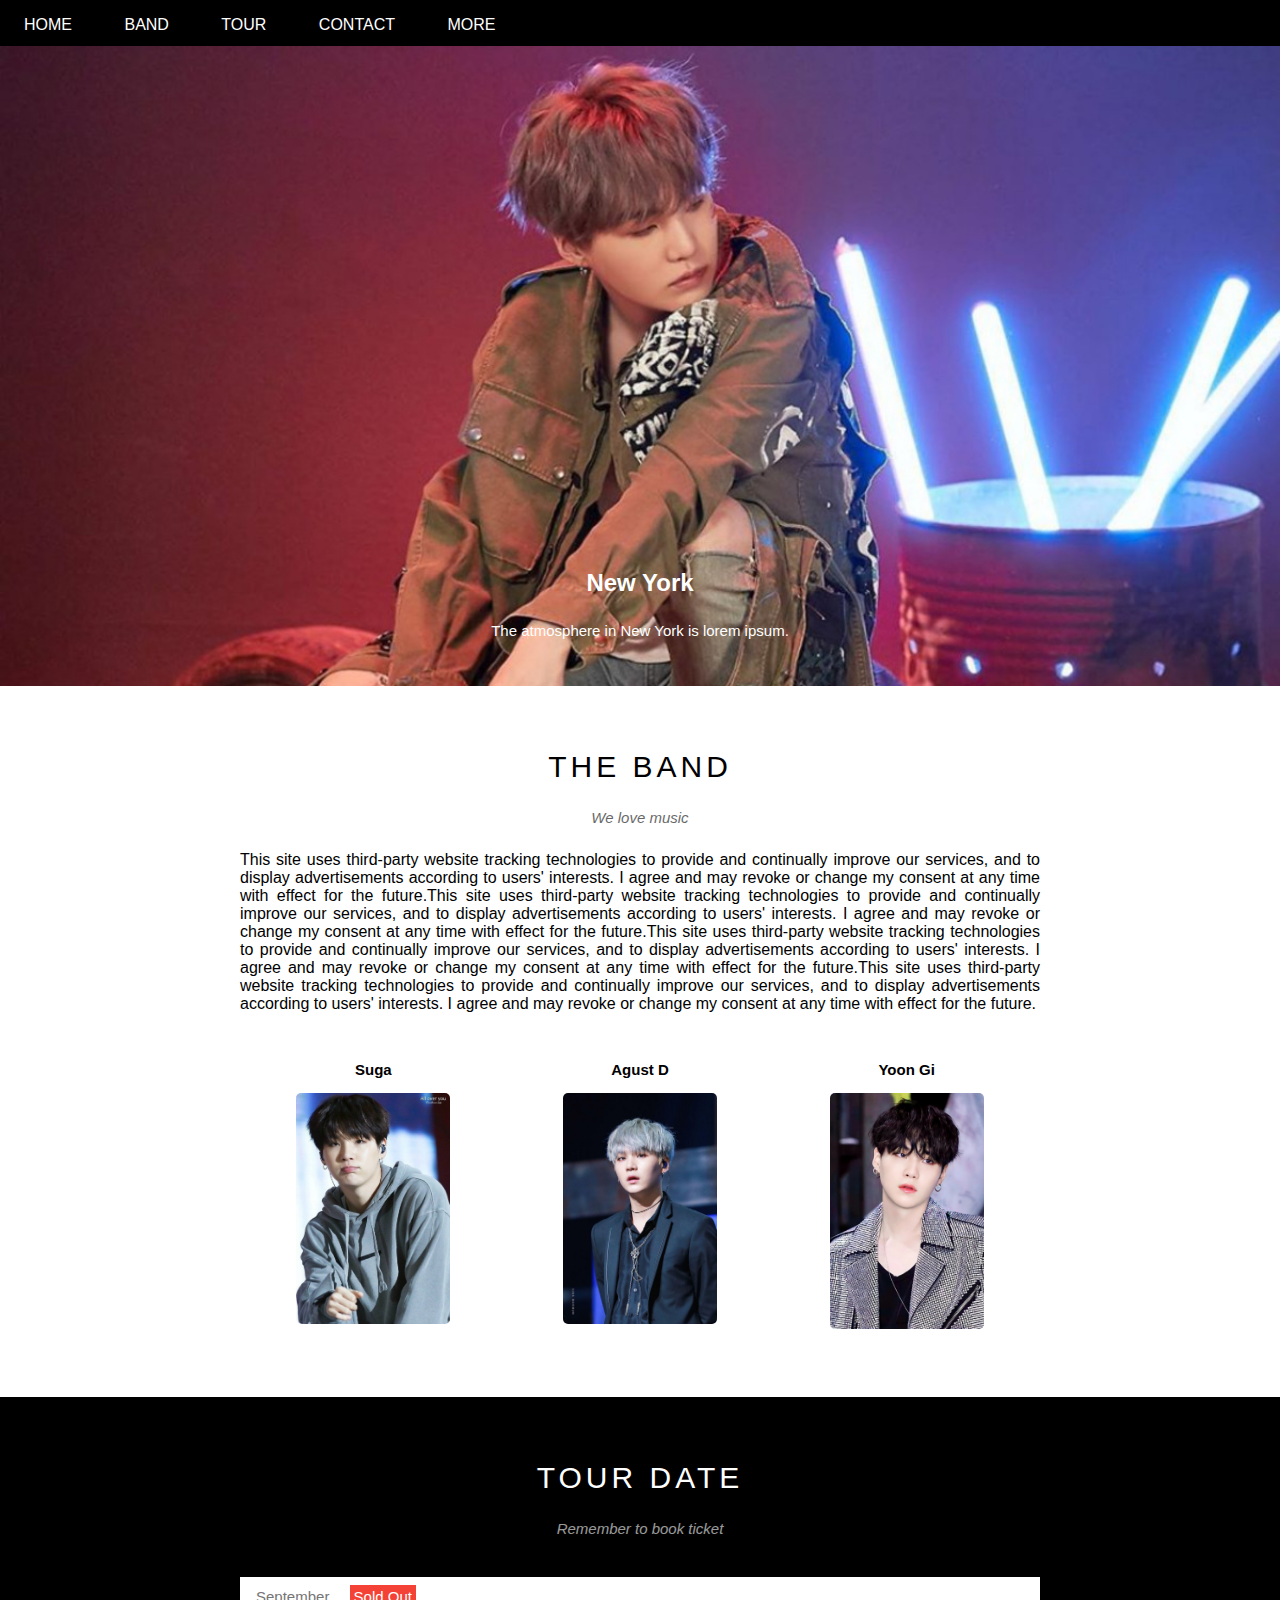
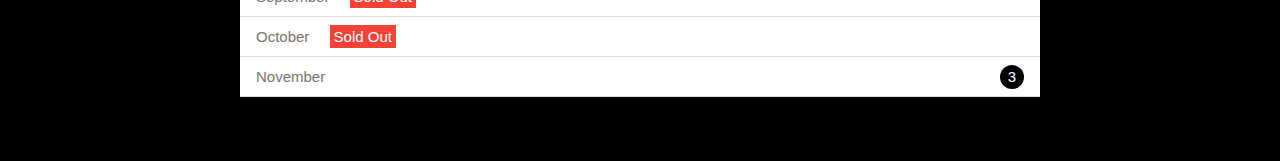
<file: The_band/index.html>
<!DOCTYPE html>
<html lang="en">
<head>
  <meta charset="UTF-8">
  <meta http-equiv="X-UA-Compatible" content="IE=edge">
  <meta name="viewport" content="width=device-width, initial-scale=1.0">
  <link rel="stylesheet" href="./assets/style1.css">
  <link rel="stylesheet" href="https://cdnjs.cloudflare.com/ajax/libs/font-awesome/6.4.0/css/all.min.css" integrity="sha512-iecdLmaskl7CVkqkXNQ/ZH/XLlvWZOJyj7Yy7tcenmpD1ypASozpmT/E0iPtmFIB46ZmdtAc9eNBvH0H/ZpiBw==" crossorigin="anonymous" referrerpolicy="no-referrer" />
  <title>Document</title>
</head>
<body>
  <div id="main">
    <div id="header">
      <ul id="nav">
        <li><a href="">Home</a></li>
        <li><a href="">Band</a></li>
        <li><a href="">Tour</a></li>
        <li><a href="">Contact</a></li>
        <li>
          <a href="">More
            <i class="nav-arrow-down fa-sharp fa-solid fa-caret-down"></i>
          </a>
            <ul class="subnav">
            <li><a href="">Merchandise</a></li>
            <li><a href="">Extras</a></li>
            <li><a href="">Media</a></li>
          </ul>
        </li>
      </ul>
      <div class="search-bnt">
        <i class="fa-solid fa-magnifying-glass"></i>
      </div>
    </div>
    <div id="slider">
      <div class="slider-text">
        <h2 class="text-heading">New York</h2>
        <div class="text-decs">The atmosphere in New York is lorem ipsum.</div>
      </div>
    </div>
    <div id="content">
      <div class="content-section">
        <h2 class="section-heading">THE BAND</h2>
        <p class="section-sub-heading">We love music</p>
        <p class="about-text">This site uses third-party website tracking technologies to provide and continually improve our services, and to display advertisements according to users' interests. I agree and may revoke or change my consent at any time with effect for the future.This site uses third-party website tracking technologies to provide and continually improve our services, and to display advertisements according to users' interests. I agree and may revoke or change my consent at any time with effect for the future.This site uses third-party website tracking technologies to provide and continually improve our services, and to display advertisements according to users' interests. I agree and may revoke or change my consent at any time with effect for the future.This site uses third-party website tracking technologies to provide and continually improve our services, and to display advertisements according to users' interests. I agree and may revoke or change my consent at any time with effect for the future.</p>
        <div class="members-list">
          <div class="member-content">
            <p class="member-name">Suga</p>
            <img src="./assets/img/band-member/member1.jpg" alt="" class="member-img">
          </div>
          <div class="member-content">
            <p class="member-name">Agust D</p>
            <img src="./assets/img/band-member/member2.jpg" alt="" class="member-img">
          </div>
          <div class="member-content">
            <p class="member-name">Yoon Gi</p>
            <img src="./assets/img/band-member/member3.jpg" alt="" class="member-img">
          </div>
          <div class="clear"></div>
        </div>
      </div>
      <!-- Tour section -->
      <div class="tour-block">
        <div class="content-section">
          <h2 class="section-heading text-white">TOUR DATE</h2>
          <p class="section-sub-heading text-white">Remember to book ticket</p>
          <ul class="tickets-list">
            <li>September <span class="sold-out">Sold Out</span></li>
            <li>October <span class="sold-out">Sold Out</span></li>
            <li>November <span class="quatity">3</span></li>
          </ul>
        </div>
      </div>
    </div>
    <div id="footer"></div>
  </div>  
</body>
</html>
</file>
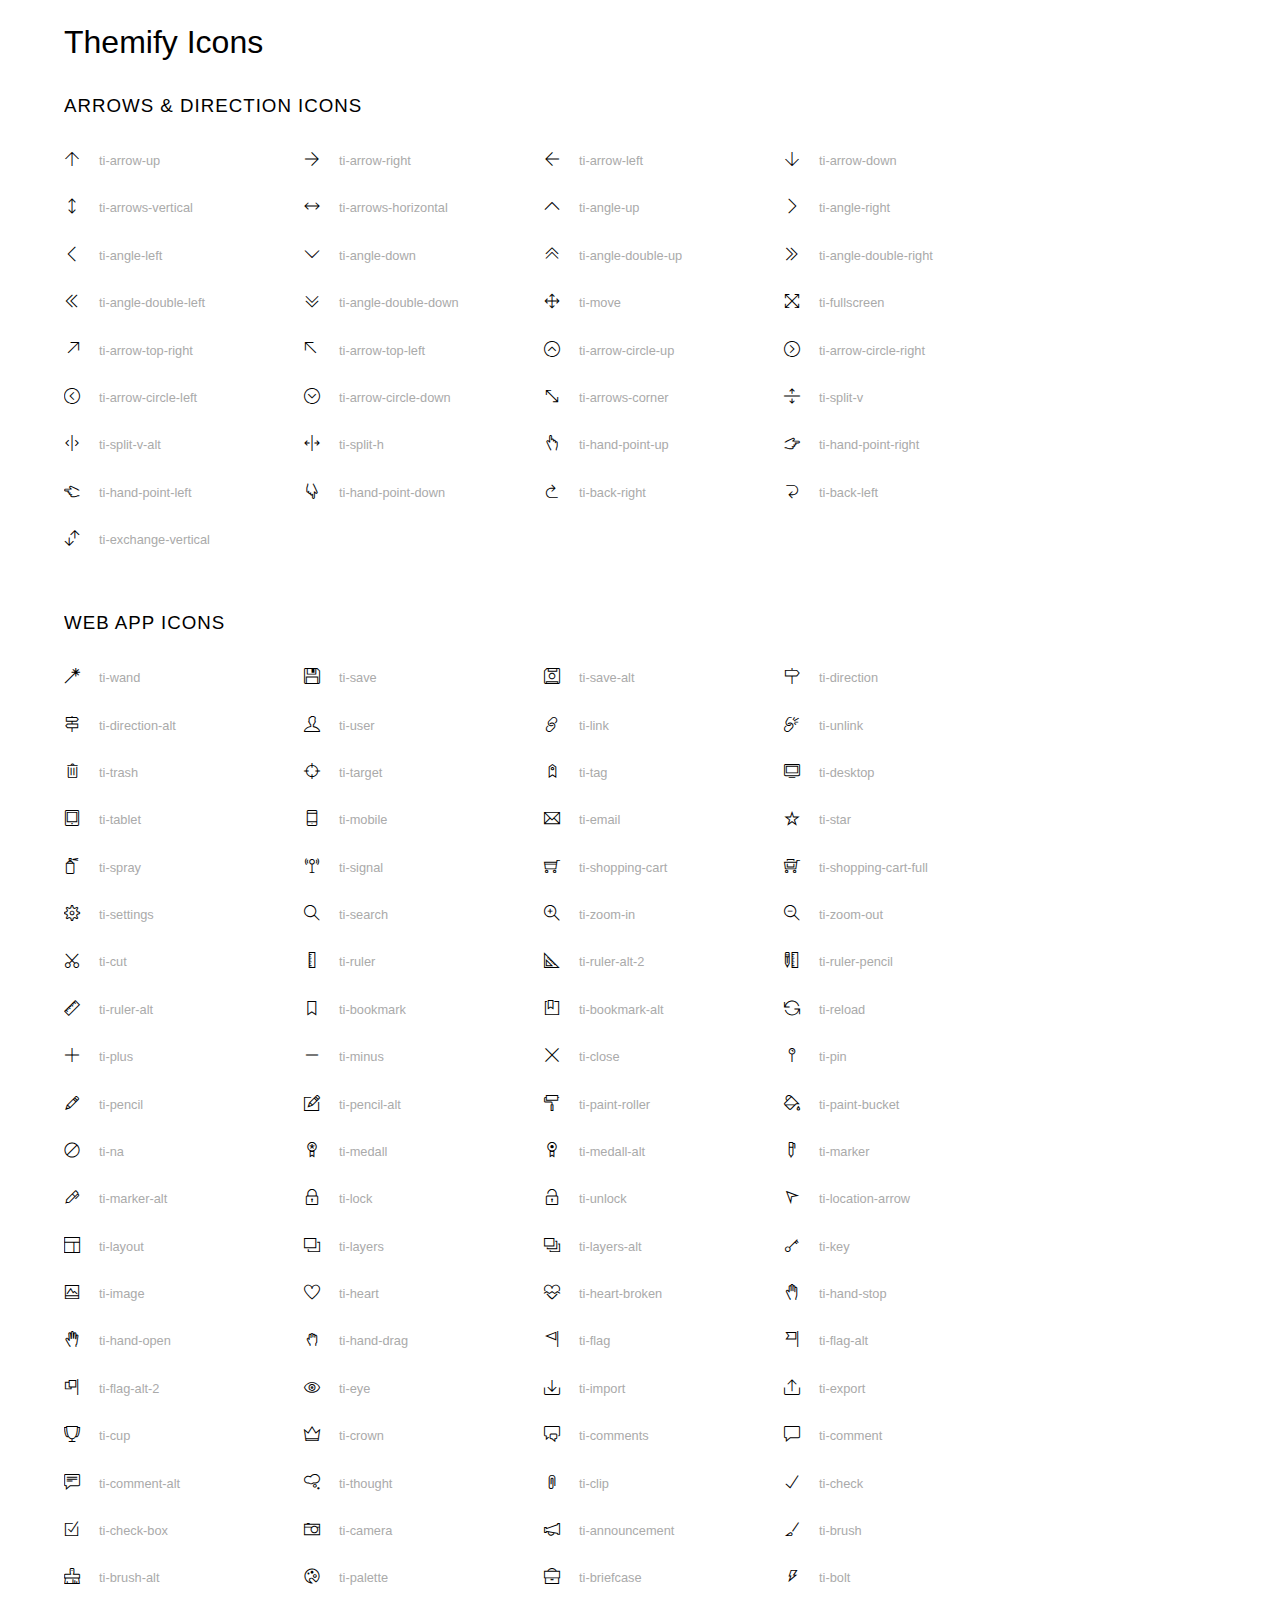
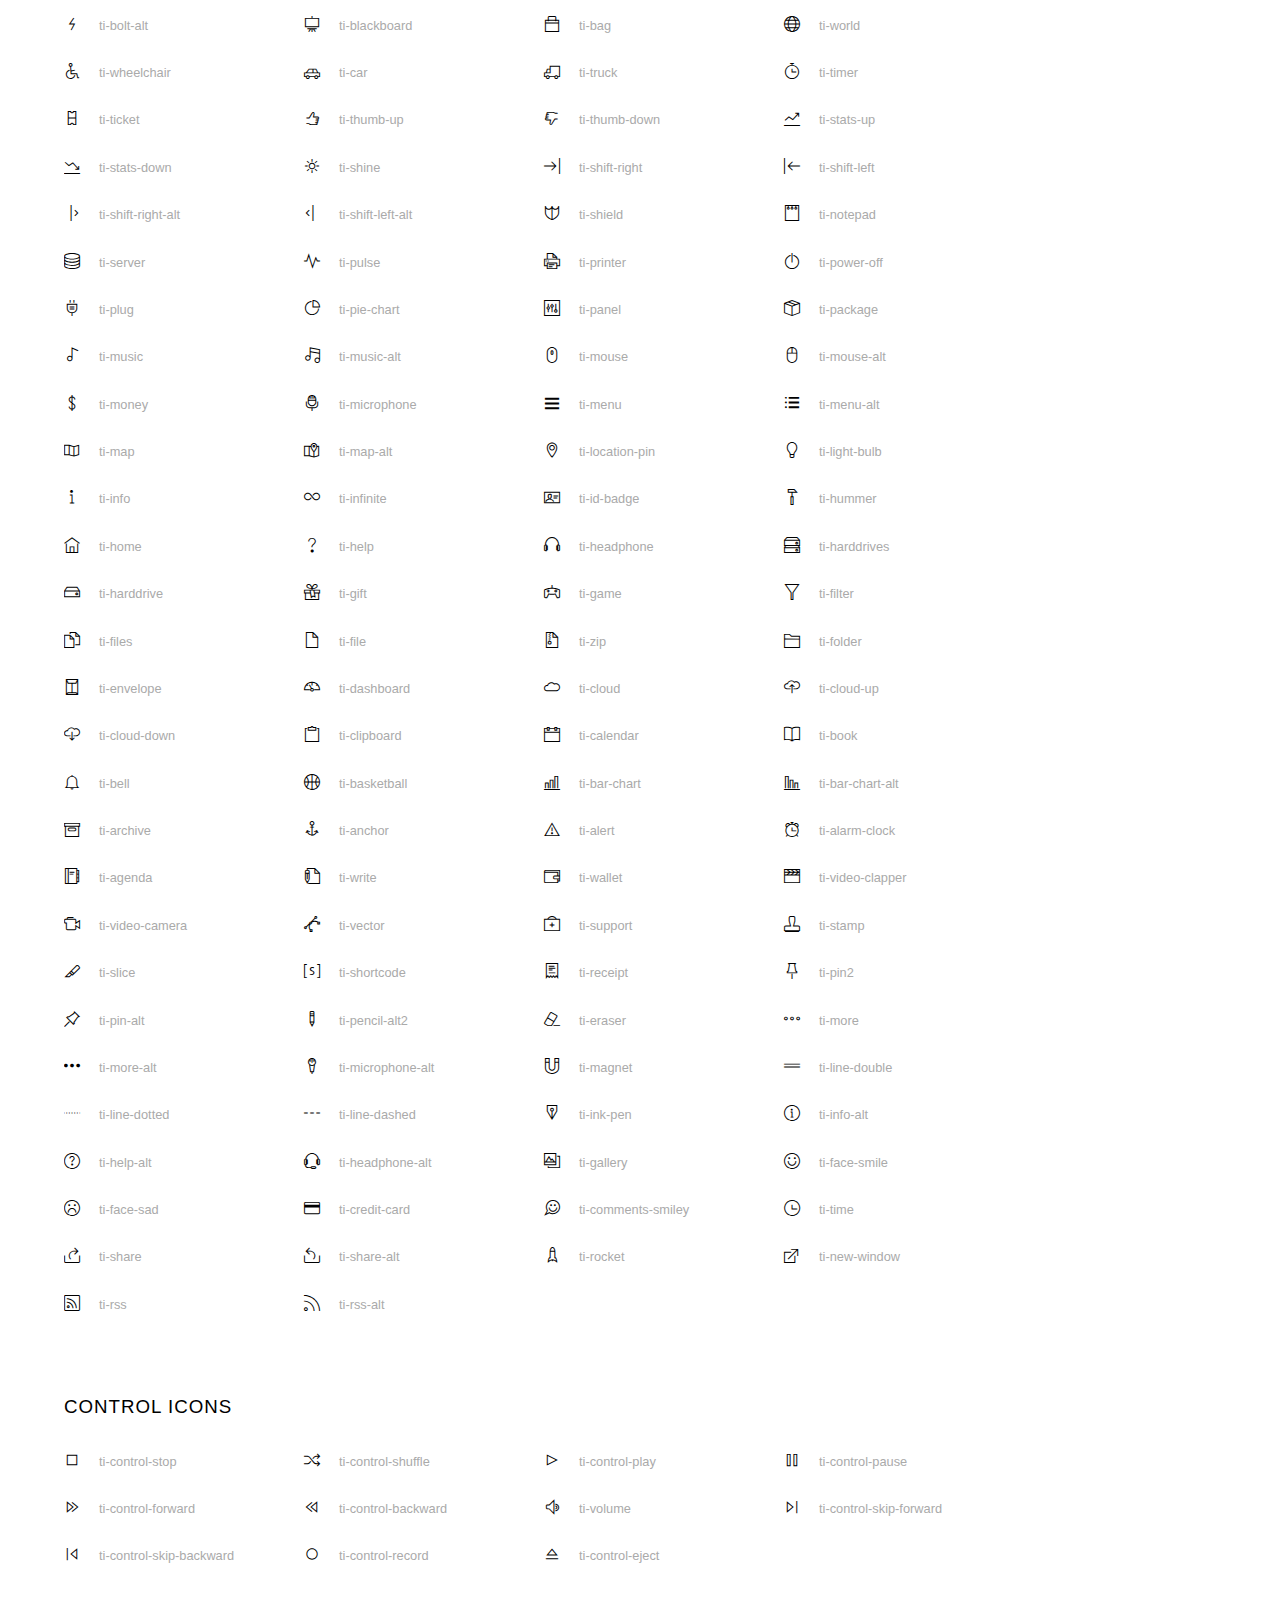
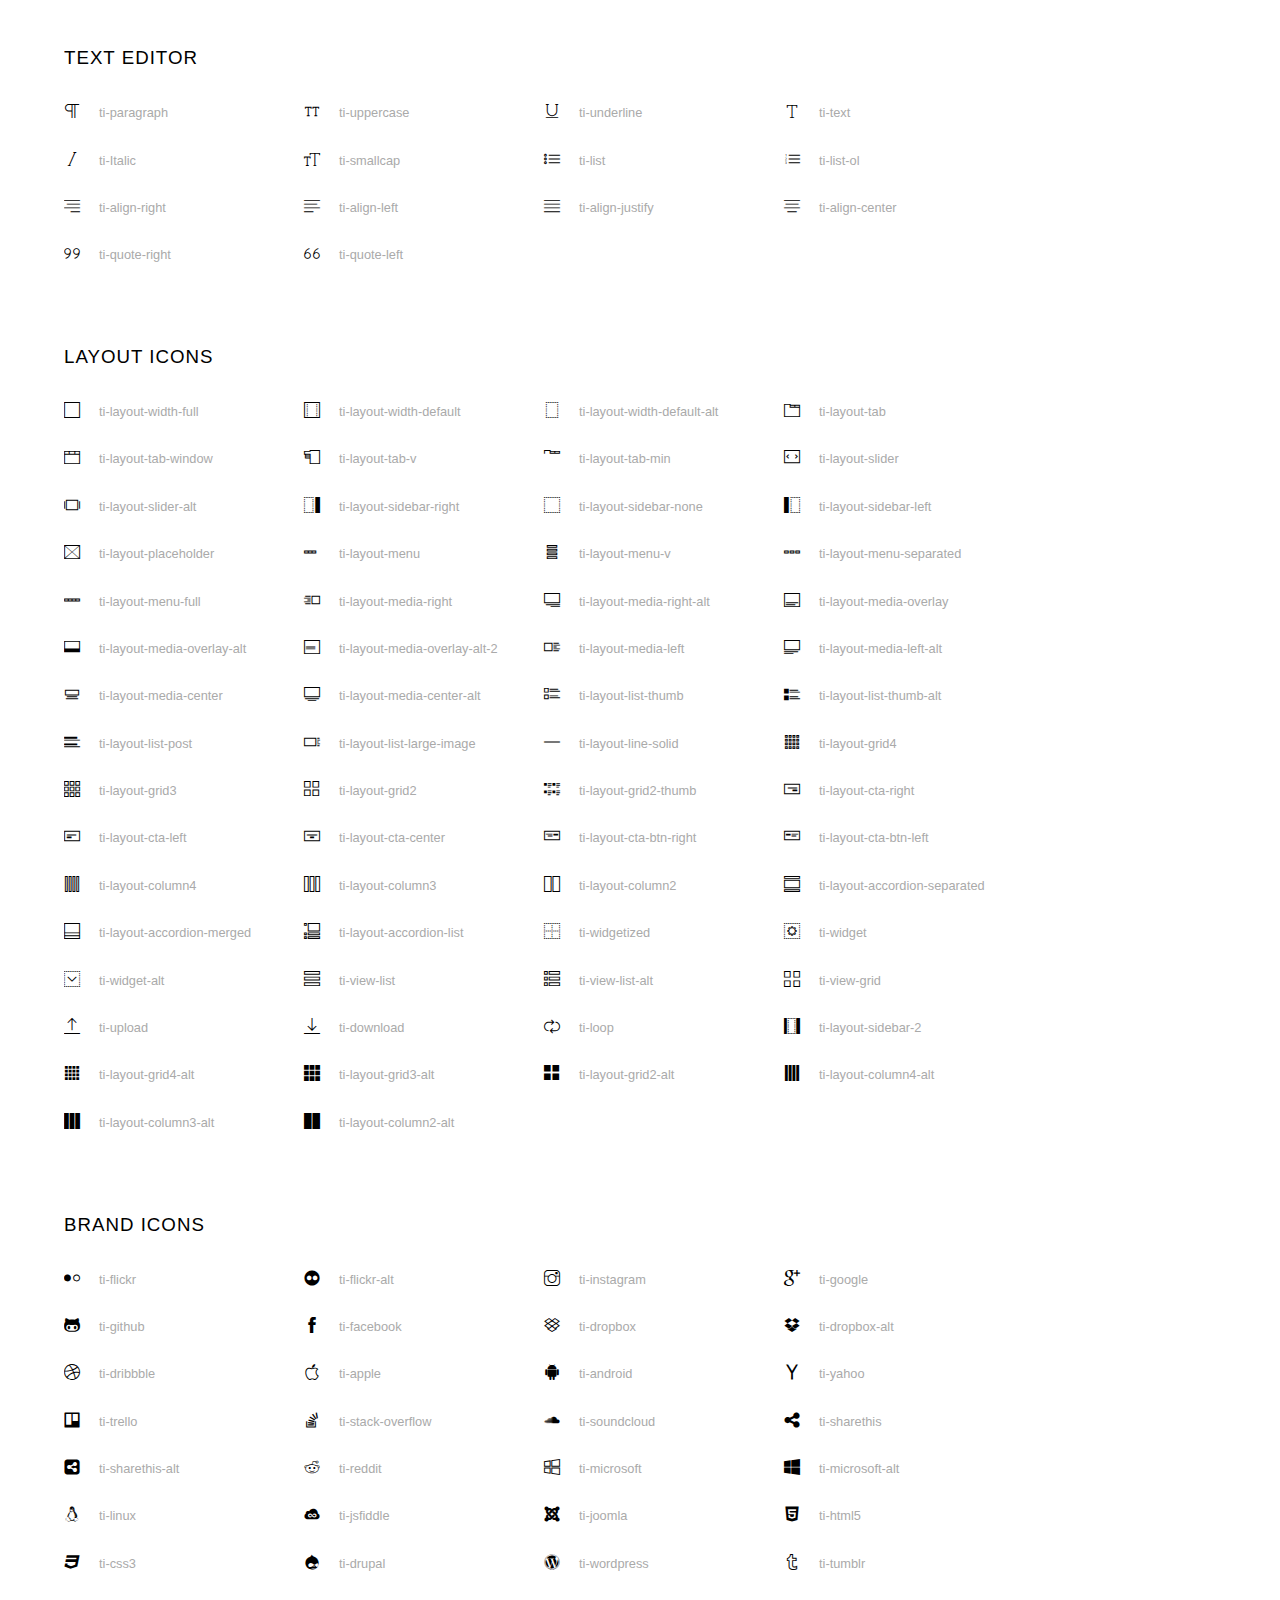
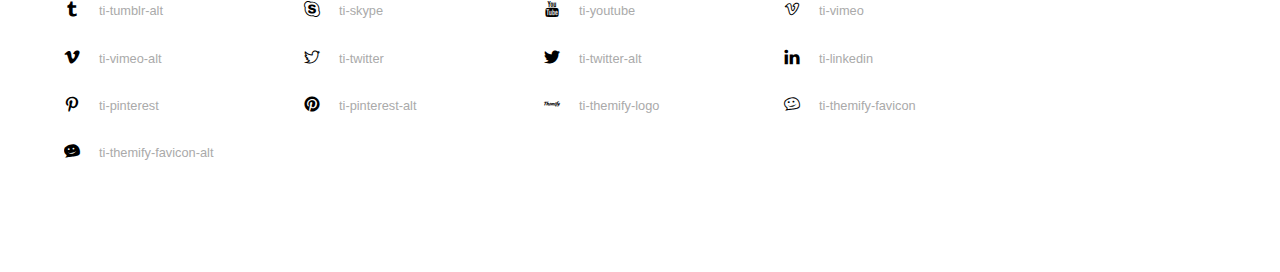
<file: The_band/assets/font/themify-icons/index.html>
<!doctype html>
<html>
<head>
	<meta charset="utf-8">
	<title>Themify Icon Font</title>
	<meta name="viewport" content="width=device-width">
	<link rel="stylesheet" href="demo-files/demo.css">
	<link rel="stylesheet" href="themify-icons.css">
	<!--[if lt IE 8]><!-->
	<link rel="stylesheet" href="ie7/ie7.css">
	<!--<![endif]-->
</head>
<body>
	<h1>Themify Icons</h1>

	<div class="icon-section">

		<div class="icon-section">
			<h3>Arrows &amp; Direction Icons </h3>

			<div class="icon-container">
				<span class="ti-arrow-up"></span><span class="icon-name"> ti-arrow-up</span>
			</div>
			<div class="icon-container">
				<span class="ti-arrow-right"></span><span class="icon-name"> ti-arrow-right</span>
			</div>
			<div class="icon-container">
				<span class="ti-arrow-left"></span><span class="icon-name"> ti-arrow-left</span>
			</div>
			<div class="icon-container">
				<span class="ti-arrow-down"></span><span class="icon-name"> ti-arrow-down</span>
			</div>
			<div class="icon-container">
				<span class="ti-arrows-vertical"></span><span class="icon-name"> ti-arrows-vertical</span>
			</div>
			<div class="icon-container">
				<span class="ti-arrows-horizontal"></span><span class="icon-name"> ti-arrows-horizontal</span>
			</div>
			<div class="icon-container">
				<span class="ti-angle-up"></span><span class="icon-name"> ti-angle-up</span>
			</div>
			<div class="icon-container">
				<span class="ti-angle-right"></span><span class="icon-name"> ti-angle-right</span>
			</div>
			<div class="icon-container">
				<span class="ti-angle-left"></span><span class="icon-name"> ti-angle-left</span>
			</div>
			<div class="icon-container">
				<span class="ti-angle-down"></span><span class="icon-name"> ti-angle-down</span>
			</div>	
			<div class="icon-container">
				<span class="ti-angle-double-up"></span><span class="icon-name"> ti-angle-double-up</span>
			</div>
			<div class="icon-container">
				<span class="ti-angle-double-right"></span><span class="icon-name"> ti-angle-double-right</span>
			</div>
			<div class="icon-container">
				<span class="ti-angle-double-left"></span><span class="icon-name"> ti-angle-double-left</span>
			</div>
			<div class="icon-container">
				<span class="ti-angle-double-down"></span><span class="icon-name"> ti-angle-double-down</span>
			</div>					
			<div class="icon-container">
				<span class="ti-move"></span><span class="icon-name"> ti-move</span>
			</div>
			<div class="icon-container">
				<span class="ti-fullscreen"></span><span class="icon-name"> ti-fullscreen</span>
			</div>
			<div class="icon-container">
				<span class="ti-arrow-top-right"></span><span class="icon-name"> ti-arrow-top-right</span>
			</div>
			<div class="icon-container">
				<span class="ti-arrow-top-left"></span><span class="icon-name"> ti-arrow-top-left</span>
			</div>
			<div class="icon-container">
				<span class="ti-arrow-circle-up"></span><span class="icon-name"> ti-arrow-circle-up</span>
			</div>
			<div class="icon-container">
				<span class="ti-arrow-circle-right"></span><span class="icon-name"> ti-arrow-circle-right</span>
			</div>
			<div class="icon-container">
				<span class="ti-arrow-circle-left"></span><span class="icon-name"> ti-arrow-circle-left</span>
			</div>
			<div class="icon-container">
				<span class="ti-arrow-circle-down"></span><span class="icon-name"> ti-arrow-circle-down</span>
			</div>
			<div class="icon-container">
				<span class="ti-arrows-corner"></span><span class="icon-name"> ti-arrows-corner</span>
			</div>
			<div class="icon-container">
				<span class="ti-split-v"></span><span class="icon-name"> ti-split-v</span>
			</div>

			<div class="icon-container">
				<span class="ti-split-v-alt"></span><span class="icon-name"> ti-split-v-alt</span>
			</div>
			<div class="icon-container">
				<span class="ti-split-h"></span><span class="icon-name"> ti-split-h</span>
			</div>
			<div class="icon-container">
				<span class="ti-hand-point-up"></span><span class="icon-name"> ti-hand-point-up</span>
			</div>
			<div class="icon-container">
				<span class="ti-hand-point-right"></span><span class="icon-name"> ti-hand-point-right</span>
			</div>
			<div class="icon-container">
				<span class="ti-hand-point-left"></span><span class="icon-name"> ti-hand-point-left</span>
			</div>
			<div class="icon-container">
				<span class="ti-hand-point-down"></span><span class="icon-name"> ti-hand-point-down</span>
			</div>
			<div class="icon-container">
				<span class="ti-back-right"></span><span class="icon-name"> ti-back-right</span>
			</div>
			<div class="icon-container">
				<span class="ti-back-left"></span><span class="icon-name"> ti-back-left</span>
			</div>
			<div class="icon-container">
				<span class="ti-exchange-vertical"></span><span class="icon-name"> ti-exchange-vertical</span>
			</div>

		</div> <!-- Arrows Icons -->



		<h3>Web App Icons</h3>
		
		<div class="icon-section">

			<div class="icon-container">
				<span class="ti-wand"></span><span class="icon-name"> ti-wand</span>
			</div>
			<div class="icon-container">
				<span class="ti-save"></span><span class="icon-name"> ti-save</span>
			</div>
			<div class="icon-container">
				<span class="ti-save-alt"></span><span class="icon-name"> ti-save-alt</span>
			</div>

			<div class="icon-container">
				<span class="ti-direction"></span><span class="icon-name"> ti-direction</span>
			</div>
			<div class="icon-container">
				<span class="ti-direction-alt"></span><span class="icon-name"> ti-direction-alt</span>
			</div>
			<div class="icon-container">
				<span class="ti-user"></span><span class="icon-name"> ti-user</span>
			</div>
			<div class="icon-container">
				<span class="ti-link"></span><span class="icon-name"> ti-link</span>
			</div>
			<div class="icon-container">
				<span class="ti-unlink"></span><span class="icon-name"> ti-unlink</span>
			</div>
			<div class="icon-container">
				<span class="ti-trash"></span><span class="icon-name"> ti-trash</span>
			</div>
			<div class="icon-container">
				<span class="ti-target"></span><span class="icon-name"> ti-target</span>
			</div>
			<div class="icon-container">
				<span class="ti-tag"></span><span class="icon-name"> ti-tag</span>
			</div>
			<div class="icon-container">
				<span class="ti-desktop"></span><span class="icon-name"> ti-desktop</span>
			</div>
			<div class="icon-container">
				<span class="ti-tablet"></span><span class="icon-name"> ti-tablet</span>
			</div>
			<div class="icon-container">
				<span class="ti-mobile"></span><span class="icon-name"> ti-mobile</span>
			</div>
			<div class="icon-container">
				<span class="ti-email"></span><span class="icon-name"> ti-email</span>
			</div>	
			<div class="icon-container">
				<span class="ti-star"></span><span class="icon-name"> ti-star</span>
			</div>
			<div class="icon-container">
				<span class="ti-spray"></span><span class="icon-name"> ti-spray</span>
			</div>
			<div class="icon-container">
				<span class="ti-signal"></span><span class="icon-name"> ti-signal</span>
			</div>
			<div class="icon-container">
				<span class="ti-shopping-cart"></span><span class="icon-name"> ti-shopping-cart</span>
			</div>
			<div class="icon-container">
				<span class="ti-shopping-cart-full"></span><span class="icon-name"> ti-shopping-cart-full</span>
			</div>
			<div class="icon-container">
				<span class="ti-settings"></span><span class="icon-name"> ti-settings</span>
			</div>
			<div class="icon-container">
				<span class="ti-search"></span><span class="icon-name"> ti-search</span>
			</div>
			<div class="icon-container">
				<span class="ti-zoom-in"></span><span class="icon-name"> ti-zoom-in</span>
			</div>
			<div class="icon-container">
				<span class="ti-zoom-out"></span><span class="icon-name"> ti-zoom-out</span>
			</div>
			<div class="icon-container">
				<span class="ti-cut"></span><span class="icon-name"> ti-cut</span>
			</div>
			<div class="icon-container">
				<span class="ti-ruler"></span><span class="icon-name"> ti-ruler</span>
			</div>
			<div class="icon-container">
				<span class="ti-ruler-alt-2"></span><span class="icon-name"> ti-ruler-alt-2</span>
			</div>			
			<div class="icon-container">
				<span class="ti-ruler-pencil"></span><span class="icon-name"> ti-ruler-pencil</span>
			</div>
			<div class="icon-container">
				<span class="ti-ruler-alt"></span><span class="icon-name"> ti-ruler-alt</span>
			</div>
			<div class="icon-container">
				<span class="ti-bookmark"></span><span class="icon-name"> ti-bookmark</span>
			</div>
			<div class="icon-container">
				<span class="ti-bookmark-alt"></span><span class="icon-name"> ti-bookmark-alt</span>
			</div>
			<div class="icon-container">
				<span class="ti-reload"></span><span class="icon-name"> ti-reload</span>
			</div>
			<div class="icon-container">
				<span class="ti-plus"></span><span class="icon-name"> ti-plus</span>
			</div>
			<div class="icon-container">
				<span class="ti-minus"></span><span class="icon-name"> ti-minus</span>
			</div>
			<div class="icon-container">
				<span class="ti-close"></span><span class="icon-name"> ti-close</span>
			</div>			
			<div class="icon-container">
				<span class="ti-pin"></span><span class="icon-name"> ti-pin</span>
			</div>
			<div class="icon-container">
				<span class="ti-pencil"></span><span class="icon-name"> ti-pencil</span>
			</div>
					
		  	<div class="icon-container">
				<span class="ti-pencil-alt"></span><span class="icon-name"> ti-pencil-alt</span>
			</div>
			<div class="icon-container">
				<span class="ti-paint-roller"></span><span class="icon-name"> ti-paint-roller</span>
			</div>
			<div class="icon-container">
				<span class="ti-paint-bucket"></span><span class="icon-name"> ti-paint-bucket</span>
			</div>
			<div class="icon-container">
				<span class="ti-na"></span><span class="icon-name"> ti-na</span>
			</div>
			<div class="icon-container">
				<span class="ti-medall"></span><span class="icon-name"> ti-medall</span>
			</div>
			<div class="icon-container">
				<span class="ti-medall-alt"></span><span class="icon-name"> ti-medall-alt</span>
			</div>
			<div class="icon-container">
				<span class="ti-marker"></span><span class="icon-name"> ti-marker</span>
			</div>
			<div class="icon-container">
				<span class="ti-marker-alt"></span><span class="icon-name"> ti-marker-alt</span>
			</div>

			<div class="icon-container">
				<span class="ti-lock"></span><span class="icon-name"> ti-lock</span>
			</div>
			<div class="icon-container">
				<span class="ti-unlock"></span><span class="icon-name"> ti-unlock</span>
			</div>
			<div class="icon-container">
				<span class="ti-location-arrow"></span><span class="icon-name"> ti-location-arrow</span>
			</div>
			<div class="icon-container">
				<span class="ti-layout"></span><span class="icon-name"> ti-layout</span>
			</div>
			<div class="icon-container">
				<span class="ti-layers"></span><span class="icon-name"> ti-layers</span>
			</div>
			<div class="icon-container">
				<span class="ti-layers-alt"></span><span class="icon-name"> ti-layers-alt</span>
			</div>
			<div class="icon-container">
				<span class="ti-key"></span><span class="icon-name"> ti-key</span>
			</div>
			<div class="icon-container">
				<span class="ti-image"></span><span class="icon-name"> ti-image</span>
			</div>
			<div class="icon-container">
				<span class="ti-heart"></span><span class="icon-name"> ti-heart</span>
			</div>
			<div class="icon-container">
				<span class="ti-heart-broken"></span><span class="icon-name"> ti-heart-broken</span>
			</div>
			<div class="icon-container">
				<span class="ti-hand-stop"></span><span class="icon-name"> ti-hand-stop</span>
			</div>
			<div class="icon-container">
				<span class="ti-hand-open"></span><span class="icon-name"> ti-hand-open</span>
			</div>
			<div class="icon-container">
				<span class="ti-hand-drag"></span><span class="icon-name"> ti-hand-drag</span>
			</div>
			<div class="icon-container">
				<span class="ti-flag"></span><span class="icon-name"> ti-flag</span>
			</div>
			<div class="icon-container">
				<span class="ti-flag-alt"></span><span class="icon-name"> ti-flag-alt</span>
			</div>
			<div class="icon-container">
				<span class="ti-flag-alt-2"></span><span class="icon-name"> ti-flag-alt-2</span>
			</div>
			<div class="icon-container">
				<span class="ti-eye"></span><span class="icon-name"> ti-eye</span>
			</div>
			<div class="icon-container">
				<span class="ti-import"></span><span class="icon-name"> ti-import</span>
			</div>			
			<div class="icon-container">
				<span class="ti-export"></span><span class="icon-name"> ti-export</span>
			</div>
			<div class="icon-container">
				<span class="ti-cup"></span><span class="icon-name"> ti-cup</span>
			</div>
			<div class="icon-container">
				<span class="ti-crown"></span><span class="icon-name"> ti-crown</span>
			</div>
			<div class="icon-container">
				<span class="ti-comments"></span><span class="icon-name"> ti-comments</span>
			</div>
			<div class="icon-container">
				<span class="ti-comment"></span><span class="icon-name"> ti-comment</span>
			</div>
			<div class="icon-container">
				<span class="ti-comment-alt"></span><span class="icon-name"> ti-comment-alt</span>
			</div>
			<div class="icon-container">
				<span class="ti-thought"></span><span class="icon-name"> ti-thought</span>
			</div>			
			<div class="icon-container">
				<span class="ti-clip"></span><span class="icon-name"> ti-clip</span>
			</div>

			<div class="icon-container">
				<span class="ti-check"></span><span class="icon-name"> ti-check</span>
			</div>
			<div class="icon-container">
				<span class="ti-check-box"></span><span class="icon-name"> ti-check-box</span>
			</div>
			<div class="icon-container">
				<span class="ti-camera"></span><span class="icon-name"> ti-camera</span>
			</div>
			<div class="icon-container">
				<span class="ti-announcement"></span><span class="icon-name"> ti-announcement</span>
			</div>
			<div class="icon-container">
				<span class="ti-brush"></span><span class="icon-name"> ti-brush</span>
			</div>
			<div class="icon-container">
				<span class="ti-brush-alt"></span><span class="icon-name"> ti-brush-alt</span>
			</div>
			<div class="icon-container">
				<span class="ti-palette"></span><span class="icon-name"> ti-palette</span>
			</div>			
			<div class="icon-container">
				<span class="ti-briefcase"></span><span class="icon-name"> ti-briefcase</span>
			</div>
			<div class="icon-container">
				<span class="ti-bolt"></span><span class="icon-name"> ti-bolt</span>
			</div>
			<div class="icon-container">
				<span class="ti-bolt-alt"></span><span class="icon-name"> ti-bolt-alt</span>
			</div>
			<div class="icon-container">
				<span class="ti-blackboard"></span><span class="icon-name"> ti-blackboard</span>
			</div>
			<div class="icon-container">
				<span class="ti-bag"></span><span class="icon-name"> ti-bag</span>
			</div>
			<div class="icon-container">
				<span class="ti-world"></span><span class="icon-name"> ti-world</span>
			</div>
			<div class="icon-container">
				<span class="ti-wheelchair"></span><span class="icon-name"> ti-wheelchair</span>
			</div>
			<div class="icon-container">
				<span class="ti-car"></span><span class="icon-name"> ti-car</span>
			</div>
			<div class="icon-container">
				<span class="ti-truck"></span><span class="icon-name"> ti-truck</span>
			</div>
			<div class="icon-container">
				<span class="ti-timer"></span><span class="icon-name"> ti-timer</span>
			</div>
			<div class="icon-container">
				<span class="ti-ticket"></span><span class="icon-name"> ti-ticket</span>
			</div>
			<div class="icon-container">
				<span class="ti-thumb-up"></span><span class="icon-name"> ti-thumb-up</span>
			</div>
			<div class="icon-container">
				<span class="ti-thumb-down"></span><span class="icon-name"> ti-thumb-down</span>
			</div>

			<div class="icon-container">
				<span class="ti-stats-up"></span><span class="icon-name"> ti-stats-up</span>
			</div>
			<div class="icon-container">
				<span class="ti-stats-down"></span><span class="icon-name"> ti-stats-down</span>
			</div>
			<div class="icon-container">
				<span class="ti-shine"></span><span class="icon-name"> ti-shine</span>
			</div>
			<div class="icon-container">
				<span class="ti-shift-right"></span><span class="icon-name"> ti-shift-right</span>
			</div>
			<div class="icon-container">
				<span class="ti-shift-left"></span><span class="icon-name"> ti-shift-left</span>
			</div>

			<div class="icon-container">
				<span class="ti-shift-right-alt"></span><span class="icon-name"> ti-shift-right-alt</span>
			</div>
			<div class="icon-container">
				<span class="ti-shift-left-alt"></span><span class="icon-name"> ti-shift-left-alt</span>
			</div>
			<div class="icon-container">
				<span class="ti-shield"></span><span class="icon-name"> ti-shield</span>
			</div>
			<div class="icon-container">
				<span class="ti-notepad"></span><span class="icon-name"> ti-notepad</span>
			</div>
			<div class="icon-container">
				<span class="ti-server"></span><span class="icon-name"> ti-server</span>
			</div>

			<div class="icon-container">
				<span class="ti-pulse"></span><span class="icon-name"> ti-pulse</span>
			</div>
			<div class="icon-container">
				<span class="ti-printer"></span><span class="icon-name"> ti-printer</span>
			</div>
			<div class="icon-container">
				<span class="ti-power-off"></span><span class="icon-name"> ti-power-off</span>
			</div>
			<div class="icon-container">
				<span class="ti-plug"></span><span class="icon-name"> ti-plug</span>
			</div>
			<div class="icon-container">
				<span class="ti-pie-chart"></span><span class="icon-name"> ti-pie-chart</span>
			</div>

			<div class="icon-container">
				<span class="ti-panel"></span><span class="icon-name"> ti-panel</span>
			</div>
			<div class="icon-container">
				<span class="ti-package"></span><span class="icon-name"> ti-package</span>
			</div>
			<div class="icon-container">
				<span class="ti-music"></span><span class="icon-name"> ti-music</span>
			</div>
			<div class="icon-container">
				<span class="ti-music-alt"></span><span class="icon-name"> ti-music-alt</span>
			</div>
			<div class="icon-container">
				<span class="ti-mouse"></span><span class="icon-name"> ti-mouse</span>
			</div>
			<div class="icon-container">
				<span class="ti-mouse-alt"></span><span class="icon-name"> ti-mouse-alt</span>
			</div>
			<div class="icon-container">
				<span class="ti-money"></span><span class="icon-name"> ti-money</span>
			</div>
			<div class="icon-container">
				<span class="ti-microphone"></span><span class="icon-name"> ti-microphone</span>
			</div>
			<div class="icon-container">
				<span class="ti-menu"></span><span class="icon-name"> ti-menu</span>
			</div>
			<div class="icon-container">
				<span class="ti-menu-alt"></span><span class="icon-name"> ti-menu-alt</span>
			</div>
			<div class="icon-container">
				<span class="ti-map"></span><span class="icon-name"> ti-map</span>
			</div>
			<div class="icon-container">
				<span class="ti-map-alt"></span><span class="icon-name"> ti-map-alt</span>
			</div>

			<div class="icon-container">
				<span class="ti-location-pin"></span><span class="icon-name"> ti-location-pin</span>
			</div>

			<div class="icon-container">
				<span class="ti-light-bulb"></span><span class="icon-name"> ti-light-bulb</span>
			</div>
			<div class="icon-container">
				<span class="ti-info"></span><span class="icon-name"> ti-info</span>
			</div>
			<div class="icon-container">
				<span class="ti-infinite"></span><span class="icon-name"> ti-infinite</span>
			</div>
			<div class="icon-container">
				<span class="ti-id-badge"></span><span class="icon-name"> ti-id-badge</span>
			</div>
			<div class="icon-container">
				<span class="ti-hummer"></span><span class="icon-name"> ti-hummer</span>
			</div>
			<div class="icon-container">
				<span class="ti-home"></span><span class="icon-name"> ti-home</span>
			</div>
			<div class="icon-container">
				<span class="ti-help"></span><span class="icon-name"> ti-help</span>
			</div>
			<div class="icon-container">
				<span class="ti-headphone"></span><span class="icon-name"> ti-headphone</span>
			</div>
			<div class="icon-container">
				<span class="ti-harddrives"></span><span class="icon-name"> ti-harddrives</span>
			</div>
			<div class="icon-container">
				<span class="ti-harddrive"></span><span class="icon-name"> ti-harddrive</span>
			</div>
			<div class="icon-container">
				<span class="ti-gift"></span><span class="icon-name"> ti-gift</span>
			</div>
			<div class="icon-container">
				<span class="ti-game"></span><span class="icon-name"> ti-game</span>
			</div>
			<div class="icon-container">
				<span class="ti-filter"></span><span class="icon-name"> ti-filter</span>
			</div>
			<div class="icon-container">
				<span class="ti-files"></span><span class="icon-name"> ti-files</span>
			</div>
			<div class="icon-container">
				<span class="ti-file"></span><span class="icon-name"> ti-file</span>
			</div>
			<div class="icon-container">
				<span class="ti-zip"></span><span class="icon-name"> ti-zip</span>
			</div>
			<div class="icon-container">
				<span class="ti-folder"></span><span class="icon-name"> ti-folder</span>
			</div>			
			<div class="icon-container">
				<span class="ti-envelope"></span><span class="icon-name"> ti-envelope</span>
			</div>


			<div class="icon-container">
				<span class="ti-dashboard"></span><span class="icon-name"> ti-dashboard</span>
			</div>
			<div class="icon-container">
				<span class="ti-cloud"></span><span class="icon-name"> ti-cloud</span>
			</div>
			<div class="icon-container">
				<span class="ti-cloud-up"></span><span class="icon-name"> ti-cloud-up</span>
			</div>
			<div class="icon-container">
				<span class="ti-cloud-down"></span><span class="icon-name"> ti-cloud-down</span>
			</div>
			<div class="icon-container">
				<span class="ti-clipboard"></span><span class="icon-name"> ti-clipboard</span>
			</div>
			<div class="icon-container">
				<span class="ti-calendar"></span><span class="icon-name"> ti-calendar</span>
			</div>
			<div class="icon-container">
				<span class="ti-book"></span><span class="icon-name"> ti-book</span>
			</div>
			<div class="icon-container">
				<span class="ti-bell"></span><span class="icon-name"> ti-bell</span>
			</div>
			<div class="icon-container">
				<span class="ti-basketball"></span><span class="icon-name"> ti-basketball</span>
			</div>
			<div class="icon-container">
				<span class="ti-bar-chart"></span><span class="icon-name"> ti-bar-chart</span>
			</div>
			<div class="icon-container">
				<span class="ti-bar-chart-alt"></span><span class="icon-name"> ti-bar-chart-alt</span>
			</div>


			<div class="icon-container">
				<span class="ti-archive"></span><span class="icon-name"> ti-archive</span>
			</div>
			<div class="icon-container">
				<span class="ti-anchor"></span><span class="icon-name"> ti-anchor</span>
			</div>

			<div class="icon-container">
				<span class="ti-alert"></span><span class="icon-name"> ti-alert</span>
			</div>
			<div class="icon-container">
				<span class="ti-alarm-clock"></span><span class="icon-name"> ti-alarm-clock</span>
			</div>
			<div class="icon-container">
				<span class="ti-agenda"></span><span class="icon-name"> ti-agenda</span>
			</div>
			<div class="icon-container">
				<span class="ti-write"></span><span class="icon-name"> ti-write</span>
			</div>

			<div class="icon-container">
				<span class="ti-wallet"></span><span class="icon-name"> ti-wallet</span>
			</div>
			<div class="icon-container">
				<span class="ti-video-clapper"></span><span class="icon-name"> ti-video-clapper</span>
			</div>
			<div class="icon-container">
				<span class="ti-video-camera"></span><span class="icon-name"> ti-video-camera</span>
			</div>
			<div class="icon-container">
				<span class="ti-vector"></span><span class="icon-name"> ti-vector</span>
			</div>

			<div class="icon-container">
				<span class="ti-support"></span><span class="icon-name"> ti-support</span>
			</div>
			<div class="icon-container">
				<span class="ti-stamp"></span><span class="icon-name"> ti-stamp</span>
			</div>
			<div class="icon-container">
				<span class="ti-slice"></span><span class="icon-name"> ti-slice</span>
			</div>
			<div class="icon-container">
				<span class="ti-shortcode"></span><span class="icon-name"> ti-shortcode</span>
			</div>
			<div class="icon-container">
				<span class="ti-receipt"></span><span class="icon-name"> ti-receipt</span>
			</div>
			<div class="icon-container">
				<span class="ti-pin2"></span><span class="icon-name"> ti-pin2</span>
			</div>
			<div class="icon-container">
				<span class="ti-pin-alt"></span><span class="icon-name"> ti-pin-alt</span>
			</div>
			<div class="icon-container">
				<span class="ti-pencil-alt2"></span><span class="icon-name"> ti-pencil-alt2</span>
			</div>
			<div class="icon-container">
				<span class="ti-eraser"></span><span class="icon-name"> ti-eraser</span>
			</div>			
			<div class="icon-container">
				<span class="ti-more"></span><span class="icon-name"> ti-more</span>
			</div>
			<div class="icon-container">
				<span class="ti-more-alt"></span><span class="icon-name"> ti-more-alt</span>
			</div>
			<div class="icon-container">
				<span class="ti-microphone-alt"></span><span class="icon-name"> ti-microphone-alt</span>
			</div>
			<div class="icon-container">
				<span class="ti-magnet"></span><span class="icon-name"> ti-magnet</span>
			</div>
			<div class="icon-container">
				<span class="ti-line-double"></span><span class="icon-name"> ti-line-double</span>
			</div>
			<div class="icon-container">
				<span class="ti-line-dotted"></span><span class="icon-name"> ti-line-dotted</span>
			</div>
			<div class="icon-container">
				<span class="ti-line-dashed"></span><span class="icon-name"> ti-line-dashed</span>
			</div>

			<div class="icon-container">
				<span class="ti-ink-pen"></span><span class="icon-name"> ti-ink-pen</span>
			</div>
			<div class="icon-container">
				<span class="ti-info-alt"></span><span class="icon-name"> ti-info-alt</span>
			</div>
			<div class="icon-container">
				<span class="ti-help-alt"></span><span class="icon-name"> ti-help-alt</span>
			</div>
			<div class="icon-container">
				<span class="ti-headphone-alt"></span><span class="icon-name"> ti-headphone-alt</span>
			</div>

			<div class="icon-container">
				<span class="ti-gallery"></span><span class="icon-name"> ti-gallery</span>
			</div>
			<div class="icon-container">
				<span class="ti-face-smile"></span><span class="icon-name"> ti-face-smile</span>
			</div>
			<div class="icon-container">
				<span class="ti-face-sad"></span><span class="icon-name"> ti-face-sad</span>
			</div>
			<div class="icon-container">
				<span class="ti-credit-card"></span><span class="icon-name"> ti-credit-card</span>
			</div>
			<div class="icon-container">
				<span class="ti-comments-smiley"></span><span class="icon-name"> ti-comments-smiley</span>
			</div>
			<div class="icon-container">
				<span class="ti-time"></span><span class="icon-name"> ti-time</span>
			</div>
			<div class="icon-container">
				<span class="ti-share"></span><span class="icon-name"> ti-share</span>
			</div>
			<div class="icon-container">
				<span class="ti-share-alt"></span><span class="icon-name"> ti-share-alt</span>
			</div>
			<div class="icon-container">
				<span class="ti-rocket"></span><span class="icon-name"> ti-rocket</span>
			</div>

			<div class="icon-container">
				<span class="ti-new-window"></span><span class="icon-name"> ti-new-window</span>
			</div>

			<div class="icon-container">
				<span class="ti-rss"></span><span class="icon-name"> ti-rss</span>
			</div>

			<div class="icon-container">
				<span class="ti-rss-alt"></span><span class="icon-name"> ti-rss-alt</span>
			</div>
			
		</div><!-- Web App Icons -->


		<div class="icon-section">
			<h3>Control Icons</h3>
			<div class="icon-container">
				<span class="ti-control-stop"></span><span class="icon-name"> ti-control-stop</span>
			</div>
			<div class="icon-container">
				<span class="ti-control-shuffle"></span><span class="icon-name"> ti-control-shuffle</span>
			</div>
			<div class="icon-container">
				<span class="ti-control-play"></span><span class="icon-name"> ti-control-play</span>
			</div>
			<div class="icon-container">
				<span class="ti-control-pause"></span><span class="icon-name"> ti-control-pause</span>
			</div>
			<div class="icon-container">
				<span class="ti-control-forward"></span><span class="icon-name"> ti-control-forward</span>
			</div>
			<div class="icon-container">
				<span class="ti-control-backward"></span><span class="icon-name"> ti-control-backward</span>
			</div>	
			<div class="icon-container">
				<span class="ti-volume"></span><span class="icon-name"> ti-volume</span>
			</div>
			<div class="icon-container">
				<span class="ti-control-skip-forward"></span><span class="icon-name"> ti-control-skip-forward</span>
			</div>
			<div class="icon-container">
				<span class="ti-control-skip-backward"></span><span class="icon-name"> ti-control-skip-backward</span>
			</div>
			<div class="icon-container">
				<span class="ti-control-record"></span><span class="icon-name"> ti-control-record</span>
			</div>
			<div class="icon-container">
				<span class="ti-control-eject"></span><span class="icon-name"> ti-control-eject</span>
			</div>			
		</div> <!-- Control Icons -->


		<div class="icon-section">
			<h3>Text Editor</h3>

			<div class="icon-container">
				<span class="ti-paragraph"></span><span class="icon-name"> ti-paragraph</span>
			</div>
			<div class="icon-container">
				<span class="ti-uppercase"></span><span class="icon-name"> ti-uppercase</span>
			</div>

			<div class="icon-container">
				<span class="ti-underline"></span><span class="icon-name"> ti-underline</span>
			</div>
			<div class="icon-container">
				<span class="ti-text"></span><span class="icon-name"> ti-text</span>
			</div>
			<div class="icon-container">
				<span class="ti-Italic"></span><span class="icon-name"> ti-Italic</span>
			</div>
			<div class="icon-container">
				<span class="ti-smallcap"></span><span class="icon-name"> ti-smallcap</span>
			</div>
			<div class="icon-container">
				<span class="ti-list"></span><span class="icon-name"> ti-list</span>
			</div>
			<div class="icon-container">
				<span class="ti-list-ol"></span><span class="icon-name"> ti-list-ol</span>
			</div>
			<div class="icon-container">
				<span class="ti-align-right"></span><span class="icon-name"> ti-align-right</span>
			</div>
			<div class="icon-container">
				<span class="ti-align-left"></span><span class="icon-name"> ti-align-left</span>
			</div>
			<div class="icon-container">
				<span class="ti-align-justify"></span><span class="icon-name"> ti-align-justify</span>
			</div>
			<div class="icon-container">
				<span class="ti-align-center"></span><span class="icon-name"> ti-align-center</span>
			</div>
			<div class="icon-container">
				<span class="ti-quote-right"></span><span class="icon-name"> ti-quote-right</span>
			</div>
			<div class="icon-container">
				<span class="ti-quote-left"></span><span class="icon-name"> ti-quote-left</span>
			</div>

		</div> <!-- Text Editor -->



		<div class="icon-section">
			<h3>Layout Icons</h3>
			<div class="icon-container">
				<span class="ti-layout-width-full"></span><span class="icon-name"> ti-layout-width-full</span>
			</div>
			<div class="icon-container">
				<span class="ti-layout-width-default"></span><span class="icon-name"> ti-layout-width-default</span>
			</div>
			<div class="icon-container">
				<span class="ti-layout-width-default-alt"></span><span class="icon-name"> ti-layout-width-default-alt</span>
			</div>
			<div class="icon-container">
				<span class="ti-layout-tab"></span><span class="icon-name"> ti-layout-tab</span>
			</div>
			<div class="icon-container">
				<span class="ti-layout-tab-window"></span><span class="icon-name"> ti-layout-tab-window</span>
			</div>
			<div class="icon-container">
				<span class="ti-layout-tab-v"></span><span class="icon-name"> ti-layout-tab-v</span>
			</div>
			<div class="icon-container">
				<span class="ti-layout-tab-min"></span><span class="icon-name"> ti-layout-tab-min</span>
			</div>
			<div class="icon-container">
				<span class="ti-layout-slider"></span><span class="icon-name"> ti-layout-slider</span>
			</div>
			<div class="icon-container">
				<span class="ti-layout-slider-alt"></span><span class="icon-name"> ti-layout-slider-alt</span>
			</div>
			<div class="icon-container">
				<span class="ti-layout-sidebar-right"></span><span class="icon-name"> ti-layout-sidebar-right</span>
			</div>
			<div class="icon-container">
				<span class="ti-layout-sidebar-none"></span><span class="icon-name"> ti-layout-sidebar-none</span>
			</div>
			<div class="icon-container">
				<span class="ti-layout-sidebar-left"></span><span class="icon-name"> ti-layout-sidebar-left</span>
			</div>
			<div class="icon-container">
				<span class="ti-layout-placeholder"></span><span class="icon-name"> ti-layout-placeholder</span>
			</div>
			<div class="icon-container">
				<span class="ti-layout-menu"></span><span class="icon-name"> ti-layout-menu</span>
			</div>
			<div class="icon-container">
				<span class="ti-layout-menu-v"></span><span class="icon-name"> ti-layout-menu-v</span>
			</div>
			<div class="icon-container">
				<span class="ti-layout-menu-separated"></span><span class="icon-name"> ti-layout-menu-separated</span>
			</div>
			<div class="icon-container">
				<span class="ti-layout-menu-full"></span><span class="icon-name"> ti-layout-menu-full</span>
			</div>
			<div class="icon-container">
				<span class="ti-layout-media-right"></span><span class="icon-name"> ti-layout-media-right</span>
			</div>
			<div class="icon-container">
				<span class="ti-layout-media-right-alt"></span><span class="icon-name"> ti-layout-media-right-alt</span>
			</div>
			<div class="icon-container">
				<span class="ti-layout-media-overlay"></span><span class="icon-name"> ti-layout-media-overlay</span>
			</div>
			<div class="icon-container">
				<span class="ti-layout-media-overlay-alt"></span><span class="icon-name"> ti-layout-media-overlay-alt</span>
			</div>
			<div class="icon-container">
				<span class="ti-layout-media-overlay-alt-2"></span><span class="icon-name"> ti-layout-media-overlay-alt-2</span>
			</div>
			<div class="icon-container">
				<span class="ti-layout-media-left"></span><span class="icon-name"> ti-layout-media-left</span>
			</div>
			<div class="icon-container">
				<span class="ti-layout-media-left-alt"></span><span class="icon-name"> ti-layout-media-left-alt</span>
			</div>
			<div class="icon-container">
				<span class="ti-layout-media-center"></span><span class="icon-name"> ti-layout-media-center</span>
			</div>
			<div class="icon-container">
				<span class="ti-layout-media-center-alt"></span><span class="icon-name"> ti-layout-media-center-alt</span>
			</div>
			<div class="icon-container">
				<span class="ti-layout-list-thumb"></span><span class="icon-name"> ti-layout-list-thumb</span>
			</div>
			<div class="icon-container">
				<span class="ti-layout-list-thumb-alt"></span><span class="icon-name"> ti-layout-list-thumb-alt</span>
			</div>
			<div class="icon-container">
				<span class="ti-layout-list-post"></span><span class="icon-name"> ti-layout-list-post</span>
			</div>
			<div class="icon-container">
				<span class="ti-layout-list-large-image"></span><span class="icon-name"> ti-layout-list-large-image</span>
			</div>
			<div class="icon-container">
				<span class="ti-layout-line-solid"></span><span class="icon-name"> ti-layout-line-solid</span>
			</div>
			<div class="icon-container">
				<span class="ti-layout-grid4"></span><span class="icon-name"> ti-layout-grid4</span>
			</div>
			<div class="icon-container">
				<span class="ti-layout-grid3"></span><span class="icon-name"> ti-layout-grid3</span>
			</div>
			<div class="icon-container">
				<span class="ti-layout-grid2"></span><span class="icon-name"> ti-layout-grid2</span>
			</div>
			<div class="icon-container">
				<span class="ti-layout-grid2-thumb"></span><span class="icon-name"> ti-layout-grid2-thumb</span>
			</div>
			<div class="icon-container">
				<span class="ti-layout-cta-right"></span><span class="icon-name"> ti-layout-cta-right</span>
			</div>
			<div class="icon-container">
				<span class="ti-layout-cta-left"></span><span class="icon-name"> ti-layout-cta-left</span>
			</div>
			<div class="icon-container">
				<span class="ti-layout-cta-center"></span><span class="icon-name"> ti-layout-cta-center</span>
			</div>
			<div class="icon-container">
				<span class="ti-layout-cta-btn-right"></span><span class="icon-name"> ti-layout-cta-btn-right</span>
			</div>
			<div class="icon-container">
				<span class="ti-layout-cta-btn-left"></span><span class="icon-name"> ti-layout-cta-btn-left</span>
			</div>
			<div class="icon-container">
				<span class="ti-layout-column4"></span><span class="icon-name"> ti-layout-column4</span>
			</div>
			<div class="icon-container">
				<span class="ti-layout-column3"></span><span class="icon-name"> ti-layout-column3</span>
			</div>
			<div class="icon-container">
				<span class="ti-layout-column2"></span><span class="icon-name"> ti-layout-column2</span>
			</div>
			<div class="icon-container">
				<span class="ti-layout-accordion-separated"></span><span class="icon-name"> ti-layout-accordion-separated</span>
			</div>
			<div class="icon-container">
				<span class="ti-layout-accordion-merged"></span><span class="icon-name"> ti-layout-accordion-merged</span>
			</div>
			<div class="icon-container">
				<span class="ti-layout-accordion-list"></span><span class="icon-name"> ti-layout-accordion-list</span>
			</div>
			<div class="icon-container">
				<span class="ti-widgetized"></span><span class="icon-name"> ti-widgetized</span>
			</div>
			<div class="icon-container">
				<span class="ti-widget"></span><span class="icon-name"> ti-widget</span>
			</div>
			<div class="icon-container">
				<span class="ti-widget-alt"></span><span class="icon-name"> ti-widget-alt</span>
			</div>
			<div class="icon-container">
				<span class="ti-view-list"></span><span class="icon-name"> ti-view-list</span>
			</div>
			<div class="icon-container">
				<span class="ti-view-list-alt"></span><span class="icon-name"> ti-view-list-alt</span>
			</div>
			<div class="icon-container">
				<span class="ti-view-grid"></span><span class="icon-name"> ti-view-grid</span>
			</div>
			<div class="icon-container">
				<span class="ti-upload"></span><span class="icon-name"> ti-upload</span>
			</div>
			<div class="icon-container">
				<span class="ti-download"></span><span class="icon-name"> ti-download</span>
			</div>	
			<div class="icon-container">
				<span class="ti-loop"></span><span class="icon-name"> ti-loop</span>
			</div>
			<div class="icon-container">
				<span class="ti-layout-sidebar-2"></span><span class="icon-name"> ti-layout-sidebar-2</span>
			</div>
			<div class="icon-container">
				<span class="ti-layout-grid4-alt"></span><span class="icon-name"> ti-layout-grid4-alt</span>
			</div>
			<div class="icon-container">
				<span class="ti-layout-grid3-alt"></span><span class="icon-name"> ti-layout-grid3-alt</span>
			</div>
			<div class="icon-container">
				<span class="ti-layout-grid2-alt"></span><span class="icon-name"> ti-layout-grid2-alt</span>
			</div>
			<div class="icon-container">
				<span class="ti-layout-column4-alt"></span><span class="icon-name"> ti-layout-column4-alt</span>
			</div>
			<div class="icon-container">
				<span class="ti-layout-column3-alt"></span><span class="icon-name"> ti-layout-column3-alt</span>
			</div>
			<div class="icon-container">
				<span class="ti-layout-column2-alt"></span><span class="icon-name"> ti-layout-column2-alt</span>
			</div>		


		</div> <!-- Layout Icons -->


		<div class="icon-section">
			<h3>Brand Icons</h3>

			<div class="icon-container">
				<span class="ti-flickr"></span><span class="icon-name"> ti-flickr</span>
			</div>
			<div class="icon-container">
				<span class="ti-flickr-alt"></span><span class="icon-name"> ti-flickr-alt</span>
			</div>			
			<div class="icon-container">
				<span class="ti-instagram"></span><span class="icon-name"> ti-instagram</span>
			</div>
			<div class="icon-container">
				<span class="ti-google"></span><span class="icon-name"> ti-google</span>
			</div>
			<div class="icon-container">
				<span class="ti-github"></span><span class="icon-name"> ti-github</span>
			</div>

			<div class="icon-container">
				<span class="ti-facebook"></span><span class="icon-name"> ti-facebook</span>
			</div>
			<div class="icon-container">
				<span class="ti-dropbox"></span><span class="icon-name"> ti-dropbox</span>
			</div>
			<div class="icon-container">
				<span class="ti-dropbox-alt"></span><span class="icon-name"> ti-dropbox-alt</span>
			</div>
			<div class="icon-container">
				<span class="ti-dribbble"></span><span class="icon-name"> ti-dribbble</span>
			</div>
			<div class="icon-container">
				<span class="ti-apple"></span><span class="icon-name"> ti-apple</span>
			</div>
			<div class="icon-container">
				<span class="ti-android"></span><span class="icon-name"> ti-android</span>
			</div>
			<div class="icon-container">
				<span class="ti-yahoo"></span><span class="icon-name"> ti-yahoo</span>
			</div>
			<div class="icon-container">
				<span class="ti-trello"></span><span class="icon-name"> ti-trello</span>
			</div>
			<div class="icon-container">
				<span class="ti-stack-overflow"></span><span class="icon-name"> ti-stack-overflow</span>
			</div>
			<div class="icon-container">
				<span class="ti-soundcloud"></span><span class="icon-name"> ti-soundcloud</span>
			</div>
			<div class="icon-container">
				<span class="ti-sharethis"></span><span class="icon-name"> ti-sharethis</span>
			</div>
			<div class="icon-container">
				<span class="ti-sharethis-alt"></span><span class="icon-name"> ti-sharethis-alt</span>
			</div>
			<div class="icon-container">
				<span class="ti-reddit"></span><span class="icon-name"> ti-reddit</span>
			</div>

			<div class="icon-container">
				<span class="ti-microsoft"></span><span class="icon-name"> ti-microsoft</span>
			</div>
			<div class="icon-container">
				<span class="ti-microsoft-alt"></span><span class="icon-name"> ti-microsoft-alt</span>
			</div>
			<div class="icon-container">
				<span class="ti-linux"></span><span class="icon-name"> ti-linux</span>
			</div>
			<div class="icon-container">
				<span class="ti-jsfiddle"></span><span class="icon-name"> ti-jsfiddle</span>
			</div>
			<div class="icon-container">
				<span class="ti-joomla"></span><span class="icon-name"> ti-joomla</span>
			</div>
			<div class="icon-container">
				<span class="ti-html5"></span><span class="icon-name"> ti-html5</span>
			</div>
			<div class="icon-container">
				<span class="ti-css3"></span><span class="icon-name"> ti-css3</span>
			</div>	
			<div class="icon-container">
				<span class="ti-drupal"></span><span class="icon-name"> ti-drupal</span>
			</div>
			<div class="icon-container">
				<span class="ti-wordpress"></span><span class="icon-name"> ti-wordpress</span>
			</div>		
			<div class="icon-container">
				<span class="ti-tumblr"></span><span class="icon-name"> ti-tumblr</span>
			</div>
			<div class="icon-container">
				<span class="ti-tumblr-alt"></span><span class="icon-name"> ti-tumblr-alt</span>
			</div>
			<div class="icon-container">
				<span class="ti-skype"></span><span class="icon-name"> ti-skype</span>
			</div>
			<div class="icon-container">
				<span class="ti-youtube"></span><span class="icon-name"> ti-youtube</span>
			</div>
			<div class="icon-container">
				<span class="ti-vimeo"></span><span class="icon-name"> ti-vimeo</span>
			</div>
			<div class="icon-container">
				<span class="ti-vimeo-alt"></span><span class="icon-name"> ti-vimeo-alt</span>
			</div>			
			<div class="icon-container">
				<span class="ti-twitter"></span><span class="icon-name"> ti-twitter</span>
			</div>
			<div class="icon-container">
				<span class="ti-twitter-alt"></span><span class="icon-name"> ti-twitter-alt</span>
			</div>
			<div class="icon-container">
				<span class="ti-linkedin"></span><span class="icon-name"> ti-linkedin</span>
			</div>
			<div class="icon-container">
				<span class="ti-pinterest"></span><span class="icon-name"> ti-pinterest</span>
			</div>

			<div class="icon-container">
				<span class="ti-pinterest-alt"></span><span class="icon-name"> ti-pinterest-alt</span>
			</div>
			<div class="icon-container">
				<span class="ti-themify-logo"></span><span class="icon-name"> ti-themify-logo</span>
			</div>
			<div class="icon-container">
				<span class="ti-themify-favicon"></span><span class="icon-name"> ti-themify-favicon</span>
			</div>
			<div class="icon-container">
				<span class="ti-themify-favicon-alt"></span><span class="icon-name"> ti-themify-favicon-alt</span>
			</div>

		</div> <!-- brand Icons -->

	</div>

</body>
</html>
</file>
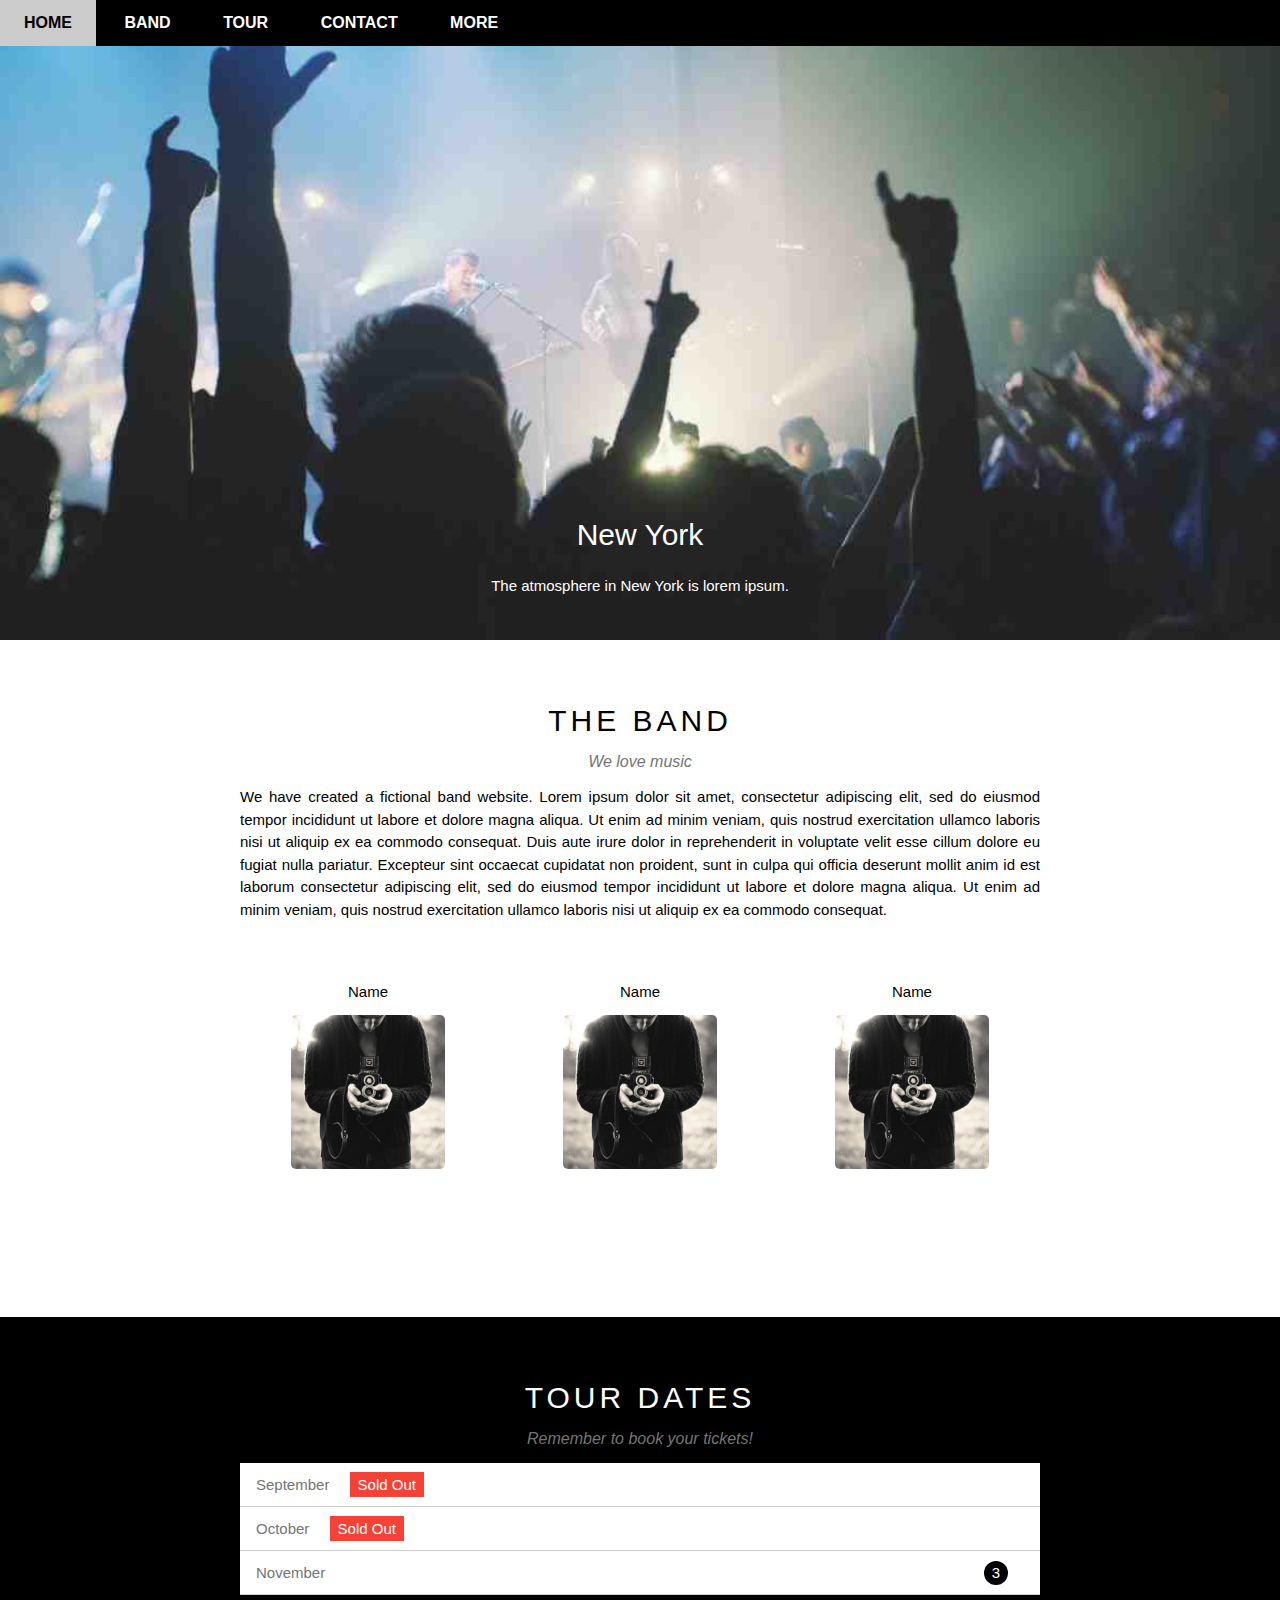
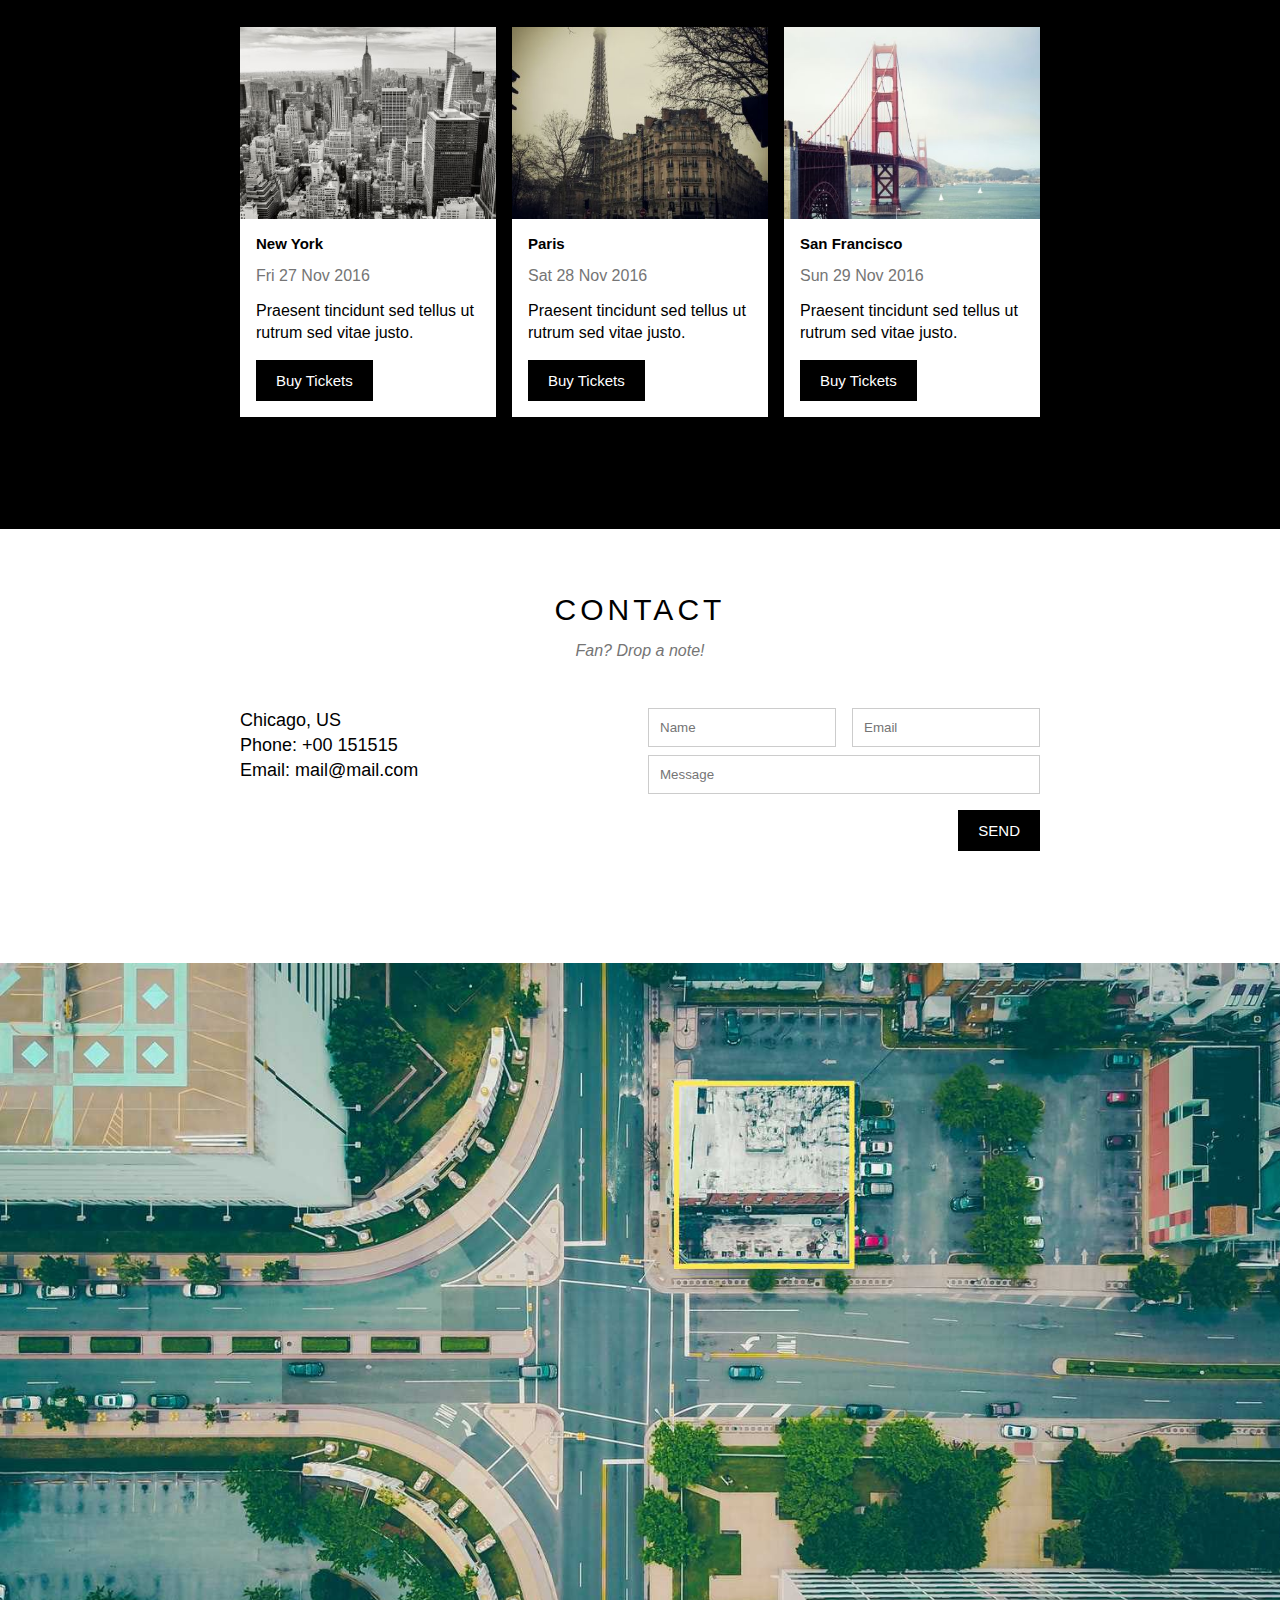
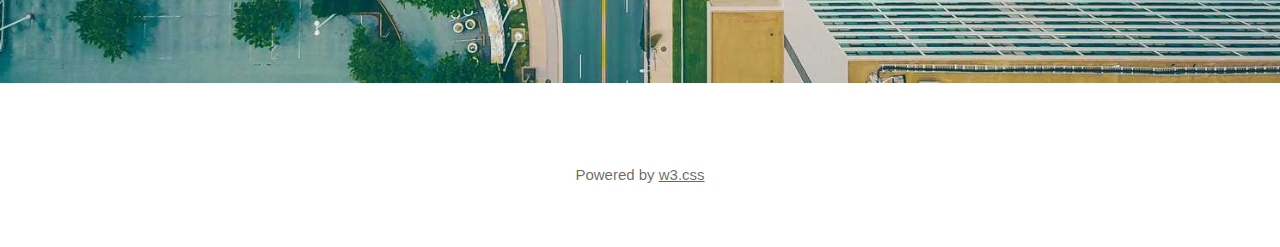
<file: The_band/basic.html>
<!DOCTYPE html>
<html lang="en">
<head>
  <meta charset="UTF-8">
  <meta http-equiv="X-UA-Compatible" content="IE=edge">
  <meta name="viewport" content="width=device-width, initial-scale=1.0">
  
  <link rel="stylesheet" href="https://cdnjs.cloudflare.com/ajax/libs/font-awesome/6.4.0/css/all.min.css" integrity="sha512-iecdLmaskl7CVkqkXNQ/ZH/XLlvWZOJyj7Yy7tcenmpD1ypASozpmT/E0iPtmFIB46ZmdtAc9eNBvH0H/ZpiBw==" crossorigin="anonymous" referrerpolicy="no-referrer" />
  <link rel="stylesheet" href="./assets/basic.css">

  <title>Document</title>
</head>
<body>
  <div class="main">
    <div class="header">
      <ul class="nav">
        <li><a href="">Home</a></li>
        <li><a href="">Band</a></li>
        <li><a href="">Tour</a></li>
        <li><a href="">Contact</a></li>
        <li>
          <a href="">More
            <i class="fa-solid fa-caret-down"></i>
          </a>
          <ul class="sub-nav">
            <li><a href="">Merchandis</a></li>
            <li><a href="">Extras</a></li>
            <li><a href="">Media</a></li>
          </ul>
        </li>
      </ul>

      <div class="search-btn">
        <i class="search-icon fa-sharp fa-solid fa-magnifying-glass"></i>
      </div>
    </div>
    <div class="slider">
      <div class="slider-content">
        <h2 class="slider-heading">New York</h2>
        <p class="slider-sub">The atmosphere in New York is lorem ipsum.</p>
      </div>
    </div>
    <div class="content">
      <!-- The Band area -->
      <div class="band-block">
        <div class="section-content">
          <h2 class="section-heading">THE BAND</h2>
          <p class="section-sub">We love music</p>
          <p class="band-decs">We have created a fictional band website. Lorem ipsum dolor sit amet, consectetur adipiscing elit, sed do eiusmod tempor incididunt ut labore et dolore magna aliqua. Ut enim ad minim veniam, quis nostrud exercitation ullamco laboris nisi ut aliquip ex ea commodo consequat. Duis aute irure dolor in reprehenderit in voluptate velit esse cillum dolore eu fugiat nulla pariatur. Excepteur sint occaecat cupidatat non proident, sunt in culpa qui officia deserunt mollit anim id est laborum consectetur adipiscing elit, sed do eiusmod tempor incididunt ut labore et dolore magna aliqua. Ut enim ad minim veniam, quis nostrud exercitation ullamco laboris nisi ut aliquip ex ea commodo consequat.</p>
          <div class="row members-list">
            <div class="col col-third text-center">
              <h3 class="member-name">Name</h3>
              <img src="./assets/img/band-member/bandmember.jpg" alt="" class="member-image">
            </div>
            <div class="col col-third text-center">
              <h3 class="member-name">Name</h3>
              <img src="./assets/img/band-member/bandmember.jpg" alt="" class="member-image">
            </div>
            <div class="col col-third text-center">
              <h3 class="member-name">Name</h3>
              <img src="./assets/img/band-member/bandmember.jpg" alt="" class="member-image">
            </div>
            <div class="clear"></div>
          </div>
        </div>
      </div>

      <!-- Tour area -->
      <div class="tour-block">
        <div class="section-content">
          <h2 class="section-heading">TOUR DATES</h2>
          <p class="section-sub">Remember to book your tickets!</p>
          <ul class="tickets-list">
            <li>September <span class="sold-out">Sold Out</span></li>
            <li>October <span class="sold-out">Sold Out</span></li>
            <li>November <span class="quantity">3</span></li>
          </ul>
          <div class="clear"></div>
          <!-- Place area -->
          <div class="row places-list">
            <div class="col col-third">
              <img src="./assets/img/places_1/place_1.jpg" alt="" class="place-image">
              <div class="place-content">
                <h3 class="place-heading">New York</h3>
                <p class="place-date">Fri 27 Nov 2016</p>
                <p class="place-decs">Praesent tincidunt sed tellus ut rutrum sed vitae justo.</p>
                <button class="btn">Buy Tickets</button>
              </div>
            </div>
            <div class="col col-third">
              <img src="./assets/img/places_1/place_2.jpg" alt="" class="place-image">
              <div class="place-content">
                <h3 class="place-heading">Paris</h3>
                <p class="place-date">Sat 28 Nov 2016</p>
                <p class="place-decs">Praesent tincidunt sed tellus ut rutrum sed vitae justo.</p>
                <button class="btn">Buy Tickets</button>
              </div>
            </div>
            <div class="col col-third">
              <img src="./assets/img/places_1/place_3.jpg" alt="" class="place-image">
              <div class="place-content">
                <h3 class="place-heading">San Francisco</h3>
                <p class="place-date">Sun 29 Nov 2016</p>
                <p class="place-decs">Praesent tincidunt sed tellus ut rutrum sed vitae justo.</p>
                <button class="btn">Buy Tickets</button>
              </div>
            </div>
            <div class="clear"></div>
          </div>
        </div>
      </div>

      <!-- Contact area -->
        <!-- Begin Contact -->
      <div class="contact-block">
        <div class="section-content">
          <h2 class="section-heading">CONTACT</h2>
          <p class="section-sub">Fan? Drop a note!</p>
          <div class="row contact-container">
            <div class="col col-half contact-info">
              <p class="map-content">
                <i class="fa-sharp fa-solid fa-location-dot"></i>
                Chicago, US
              </p>
              <p class="map-content">
                <i class="fa-solid fa-phone"></i>
                Phone: +00 151515
              </p>
              <p class="map-content">
                <i class="fa-solid fa-envelope"></i>
                Email: mail@mail.com
              </p>
            </div>
            <div class="col col-half contact-form">
              <form action="">
                <div class="row">
                  <div class="col col-half">
                    <input required type="text" class="form-control" placeholder="Name">
                  </div>
                  <div class="col col-half">
                    <input required type="email" class="form-control" placeholder="Email">
                  </div>
                </div>
                <div class="row mt-8">
                  <div class="col col-full">
                    <input required type="text" class="form-control" placeholder="Message">
                  </div>
                </div>
                <input class="mt-16 pull-right btn" type="submit" value="SEND">
              </form>


            </div>
          </div>
        </div>
      </div>

      <!-- End contact -->
      <div class="map-section">
        <img src="./assets/img/map/map.jpg" alt="">
      </div>

    </div>
    <div class="footer">
      <div class="socials-list">
        <a href=""><i class="fa-brands fa-square-facebook"></i></a>
        <a href=""><i class="fa-brands fa-instagram"></i></a>
        <a href=""><i class="fa-brands fa-snapchat"></i></a>
        <a href=""><i class="fa-brands fa-pinterest-p"></i></a>
        <a href=""><i class="fa-brands fa-twitter"></i></a>
        <a href=""><i class="fa-brands fa-linkedin-in"></i></a>
      </div>
      <p class="copyright">Powered by <a href="">w3.css</a></p>
    </div>
  </div> 
  
  <div class="modal">
    <div class="modal-container">
      <div class="modal-close">
        <i class="fa-sharp fa-solid fa-xmark"></i>
      </div>
      <!-- header -->
      <header class="modal-header">
        <i class="icon-bag fa-solid fa-suitcase"></i>
        Tickets
      </header>

      <!-- Modal body -->
      <div class="modal-body">
        <label for="" class="modal-label">
          <i class="fa-solid fa-cart-shopping"></i>
          Tickets, $15 per person
        </label>
        <input type="text" class="modal-input" placeholder="How many?">
        
        <label for="" class="modal-label">
          <i class="fa-solid fa-user"></i>
          Send to
        </label>
        <input type="text" class="modal-input" placeholder="Enter email...">
        
        <button class="pay-btn">
          Pay
          <i class="fa-solid fa-check"></i>
        </button>
      </div>

      <!-- Modal footer -->
      <footer class="modal-footer">
        <p>Need <a href="" class="modal-help">help?</a></p>
      </footer>
    </div>
  </div>
</body>
</html>
</file>
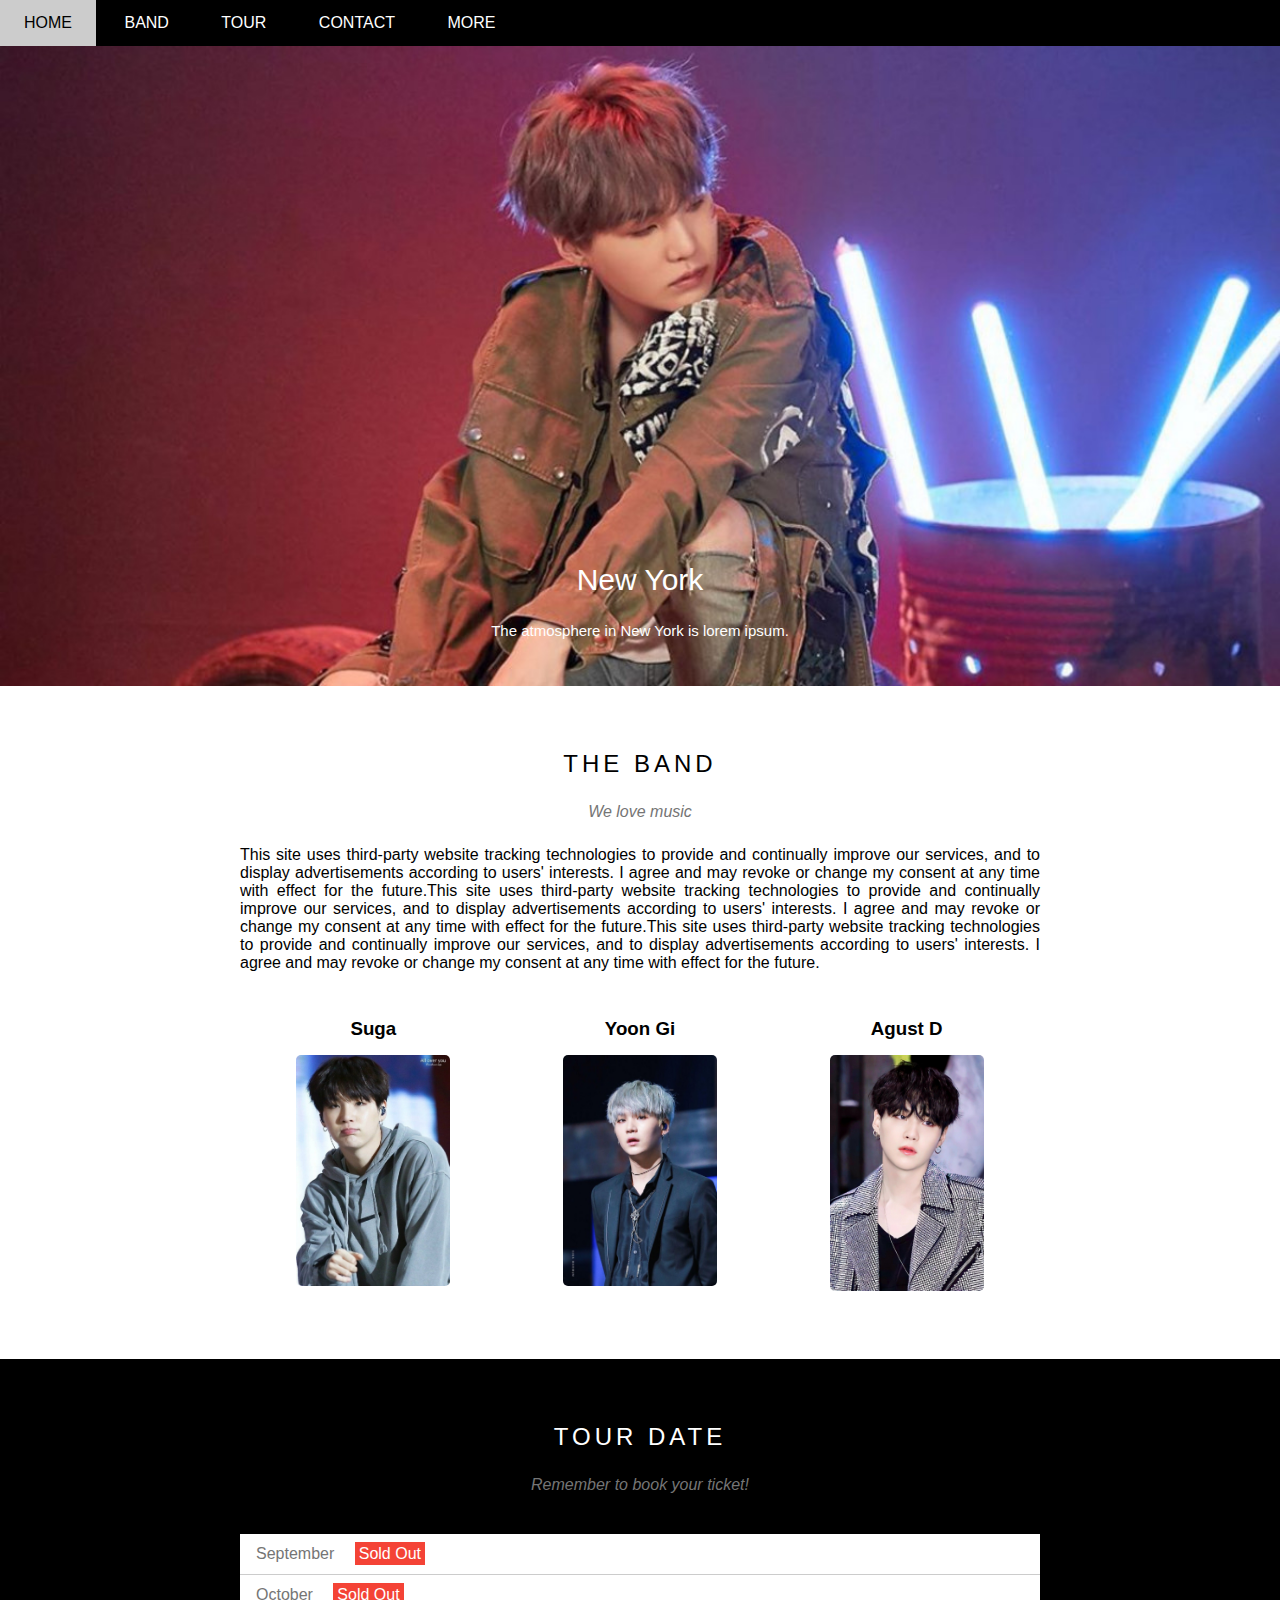
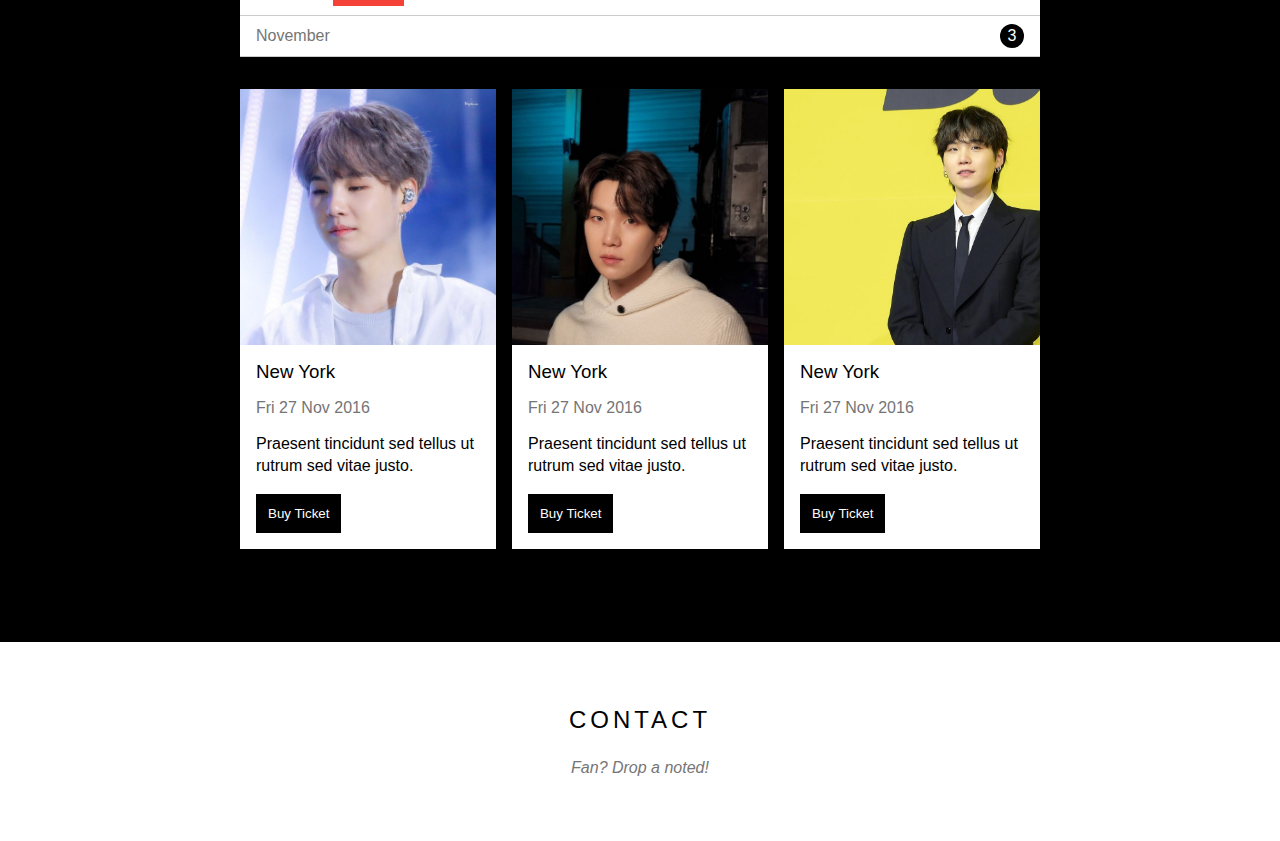
<file: The_band/final.html>
<!DOCTYPE html>
<html lang="en">
<head>
  <meta charset="UTF-8">
  <meta http-equiv="X-UA-Compatible" content="IE=edge">
  <meta name="viewport" content="width=device-width, initial-scale=1.0">
  <link rel="stylesheet" href="./assets/final.css">
  <link rel="stylesheet" href="https://cdnjs.cloudflare.com/ajax/libs/font-awesome/6.4.0/css/all.min.css" integrity="sha512-iecdLmaskl7CVkqkXNQ/ZH/XLlvWZOJyj7Yy7tcenmpD1ypASozpmT/E0iPtmFIB46ZmdtAc9eNBvH0H/ZpiBw==" crossorigin="anonymous" referrerpolicy="no-referrer" />
  <title>Document</title>
</head>
<body>
  <div id="main">
    <div id="header">
      <ul class="nav">
        <li><a href="">Home</a></li>
        <li><a href="">Band</a></li>
        <li><a href="">Tour</a></li>
        <li><a href="">Contact</a></li>
        <li><a href="">More
          <i class="fa-solid fa-caret-down"></i>
        </a>
          <ul class="sub-nav">
            <li><a href="">Merchandis</a></li>
            <li><a href="">Extra</a></li>
            <li><a href="">Media</a></li>
          </ul>
        </li>
      </ul>

      <!-- search button -->
      <div class="search-btn">
        <i class="icon-search fa-solid fa-magnifying-glass"></i>
      </div>
    </div>
    <div id="slider">
      <div class="text-content">
        <h2 class="text-heading">New York</h2>
        <div class="sub-heading">The atmosphere in New York is lorem ipsum.</div>
      </div>
    </div>
    <div id="content">
      <!-- The Band block -->
      <div class="band-block">
        <div class="content-section">
          <h2 class="section-heading">THE BAND</h2>
          <p class="sub-section">We love music</p>
          <p class="about-content">This site uses third-party website tracking technologies to provide and continually improve our services, and to display advertisements according to users' interests. I agree and may revoke or change my consent at any time with effect for the future.This site uses third-party website tracking technologies to provide and continually improve our services, and to display advertisements according to users' interests. I agree and may revoke or change my consent at any time with effect for the future.This site uses third-party website tracking technologies to provide and continually improve our services, and to display advertisements according to users' interests. I agree and may revoke or change my consent at any time with effect for the future.</p>
          <div class="members-list">
            <div class="member-item">
              <h3 class="member-name">Suga</h3>
              <img class="member-img" src="./assets/img/band-member/member1.jpg" alt="">
            </div>
            <div class="member-item">
              <h3 class="member-name">Yoon Gi</h3>
              <img class="member-img" src="./assets/img/band-member/member2.jpg" alt="">
            </div>
            <div class="member-item">
              <h3 class="member-name">Agust D</h3>
              <img class="member-img" src="./assets/img/band-member/member3.jpg" alt="">
            </div>
            <div class="clear"></div>
          </div>
        </div>

      </div>
      <!-- Tour block -->
      <div class="tour-block">
        <div class="content-section">
          <h2 class="section-heading">TOUR DATE</h2>
          <p class="sub-section">Remember to book your ticket!</p>
          <ul class="tickets-list">
            <li>September <span class="sold-out">Sold Out</span></li>
            <li>October <span class="sold-out">Sold Out</span></li>
            <li>November <span class="quantity">3</span></li>
          </ul>
          <div class="clear"></div>

          <!-- Place List -->
          <div class="places-list">
            <div class="place-item">
              <div class="place-img img-content1">
  
              </div>
              <div class="place-container">
                <h3 class="place-heading">New York</h3>
                <p class="place-date">Fri 27 Nov 2016</p>
                <p class="place-sub">Praesent tincidunt sed tellus ut rutrum sed vitae justo.</p>
                <button class="buy-ticket js-buy-ticket">Buy Ticket</button>
              </div>
            </div>
            <div class="place-item">
              <div class="place-img img-content2">
  
              </div>
              <div class="place-container">
                <h3 class="place-heading">New York</h3>
                <p class="place-date">Fri 27 Nov 2016</p>
                <p class="place-sub">Praesent tincidunt sed tellus ut rutrum sed vitae justo.</p>
                <button class="buy-ticket js-buy-ticket">Buy Ticket</button>
              </div>
            </div>
            <div class="place-item">
              <div class="place-img img-content3">
  
              </div>
              <div class="place-container">
                <h3 class="place-heading">New York</h3>
                <p class="place-date">Fri 27 Nov 2016</p>
                <p class="place-sub">Praesent tincidunt sed tellus ut rutrum sed vitae justo.</p>
                <button class="buy-ticket js-buy-ticket">Buy Ticket</button>
              </div>
            </div>
          </div>
        </div>
      </div>
      <!-- Contact block -->
      <div class="contact-block">
        <div class="content-section">
          <h2 class="section-heading">CONTACT</h2>
          <p class="sub-section">Fan? Drop a noted!</p>
        </div>
      </div>
    </div>
    <div id="footer">
  
    </div>

  </div>
  <div class="modal js-modal">
    <div class="modal-container">
      <div class="modal-close js-modal-close">
        <i class="fa-solid fa-xmark"></i>
      </div>
      <header class="modal-header">
        <i class="icon-bag fa-solid fa-suitcase"></i>
        Tickets
      </header>
      <div class="modal-body">
        <label for="" class="modal-label">
          <i class="fa-solid fa-cart-shopping"></i>
          Tickets, 15$ per person
        </label>
        <input type="text" class="modal-input" placeholder="How many?">

        <label for="" class="modal-label">
          <i class="fa-solid fa-user"></i>
          Send to
        </label>
        <input type="text" class="modal-input" placeholder="Enter email...">

        <button class="pay-ticket">
          Pay <i class="fa-solid fa-check"></i>
        </button>
      </div>

      <footer class="modal-help">
        <p>Need <a href="" class="need-help">Help?</a></p>
      </footer>
    </div>
  </div>

  <script> 
  // js-modal-close
    const buyBtns = document.querySelectorAll('.js-buy-ticket');

    const modal = document.querySelector('.js-modal');
    const closeModal = document.querySelector('.js-modal-close');


    function showBuyTickets() {
      // alert('halo');
      modal.classList.add('open');
    }

    function hideBuyTickets() {
      modal.classList.remove('open');
    }

    for (const buyBtn of buyBtns) {
      buyBtn.addEventListener('click', showBuyTickets);
    }

      closeModal.addEventListener('click', hideBuyTickets);
  </script>
</body>
</html>
</file>
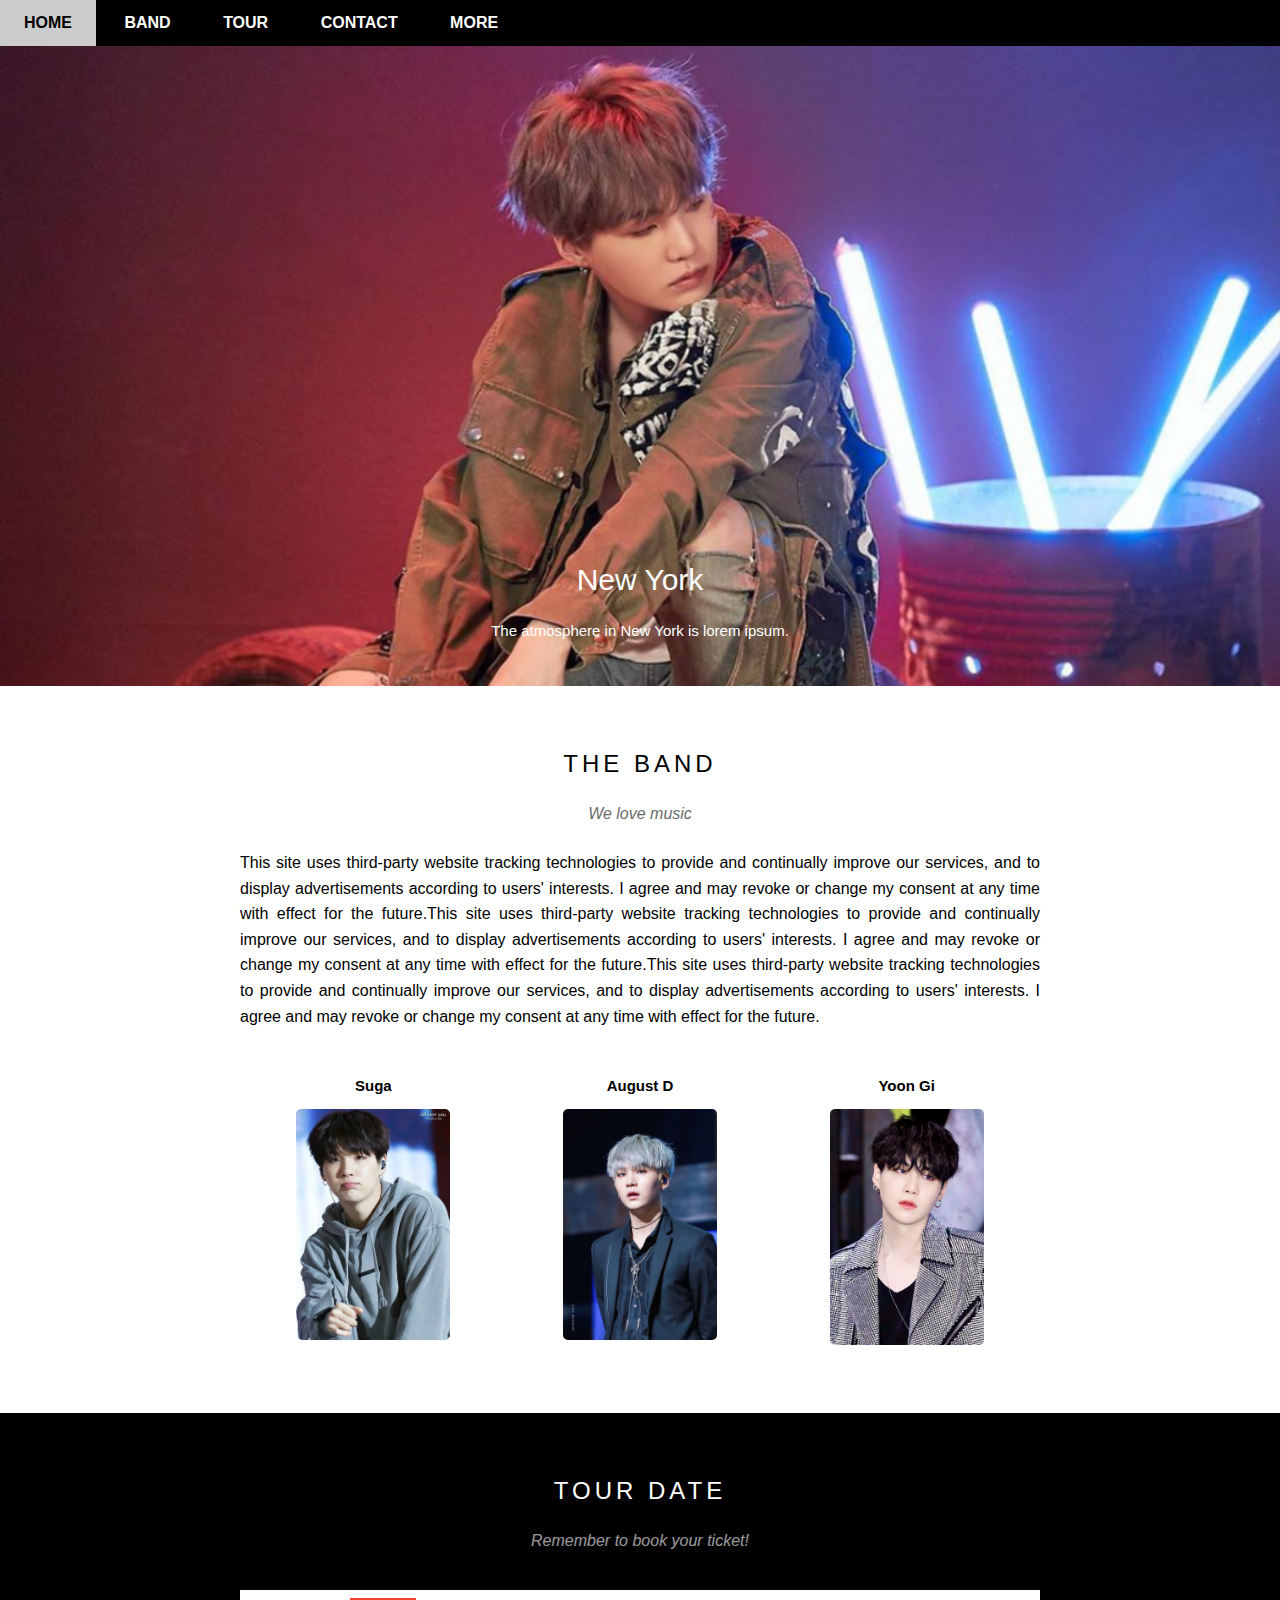
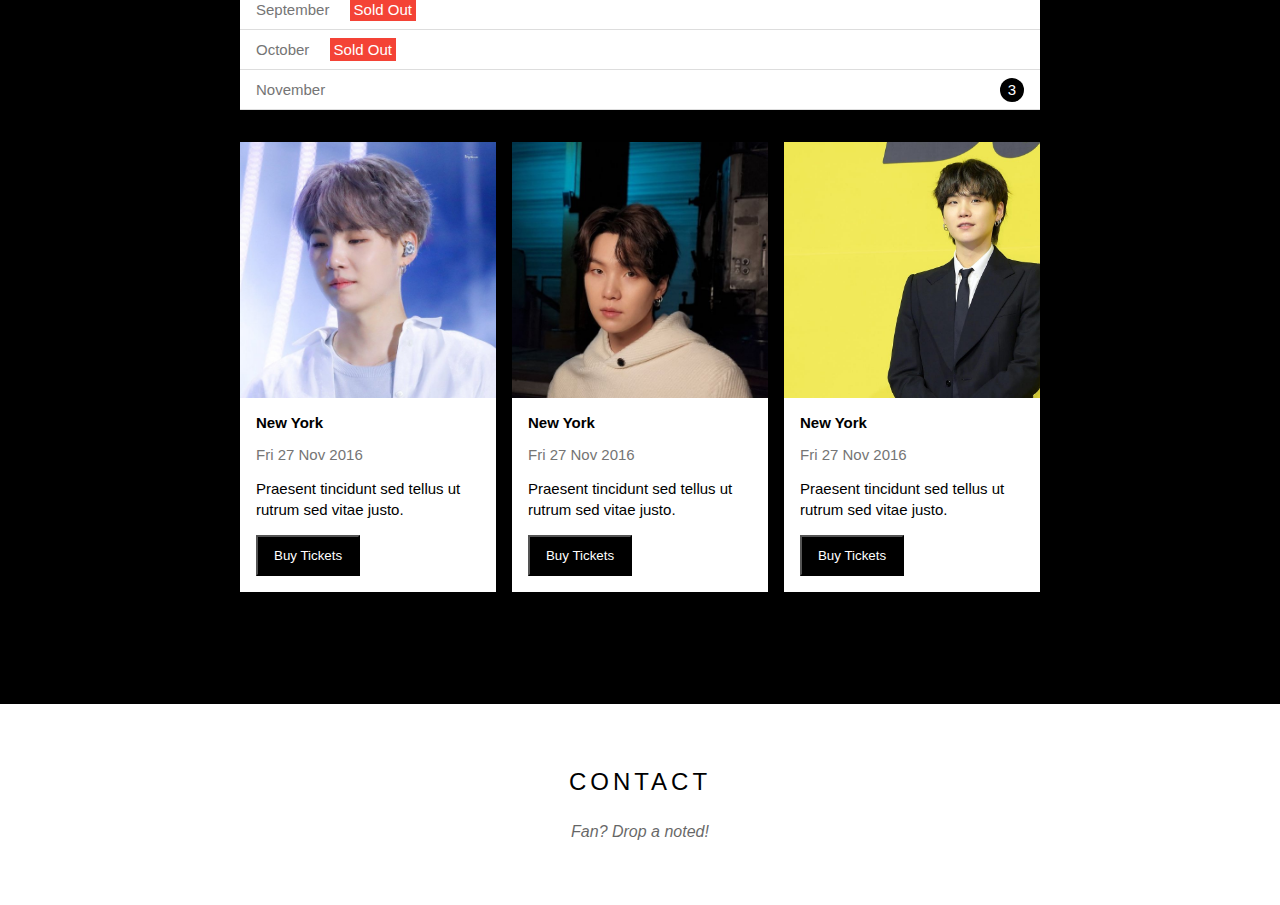
<file: The_band/index1.html>
<!DOCTYPE html>
<html lang="en">
<head>
  <meta charset="UTF-8">
  <meta http-equiv="X-UA-Compatible" content="IE=edge">
  <meta name="viewport" content="width=device-width, initial-scale=1.0">
  <title>Document</title>
  <link rel="stylesheet" href="./assets/style2.css">
  <link rel="stylesheet" href="https://cdnjs.cloudflare.com/ajax/libs/font-awesome/6.4.0/css/all.min.css" integrity="sha512-iecdLmaskl7CVkqkXNQ/ZH/XLlvWZOJyj7Yy7tcenmpD1ypASozpmT/E0iPtmFIB46ZmdtAc9eNBvH0H/ZpiBw==" crossorigin="anonymous" referrerpolicy="no-referrer" />
</head>
<body>
  <div id="main">
    <div id="header">
      <ul id="nav">
        <li><a href="">Home</a></li>
        <li><a href="">Band</a></li>
        <li><a href="">Tour</a></li>
        <li><a href="">Contact</a></li>
        <li>
          <a href="">More
            <i class="fa-solid fa-caret-down"></i>
          </a>
          <ul class="subnav">
            <li><a href="">Merchandise</a></li>
            <li><a href="">Extras</a></li>
            <li><a href="">Media</a></li>
          </ul>
        </li>
      </ul>
      <div class="search-bnt">
        <i class="search-icon fa-solid fa-magnifying-glass"></i>
      </div>
    </div>
    <div id="slider">
      <div class="text-content">
        <h2 class="text-heading">New York</h2>
        <div class="text-desc">The atmosphere in New York is lorem ipsum.</div>
      </div>
    </div>
    <div id="content">
      <div class="content-section">
        <h2 class="section-heading">THE BAND</h2>
        <p class="section-sub-heading">We love music</p>
        <p class="about-content">This site uses third-party website tracking technologies to provide and continually improve our services, and to display advertisements according to users' interests. I agree and may revoke or change my consent at any time with effect for the future.This site uses third-party website tracking technologies to provide and continually improve our services, and to display advertisements according to users' interests. I agree and may revoke or change my consent at any time with effect for the future.This site uses third-party website tracking technologies to provide and continually improve our services, and to display advertisements according to users' interests. I agree and may revoke or change my consent at any time with effect for the future.</p>
        <div class="members-list">
          <div class="member-item">
            <p class="member-name">Suga</p>
            <img class="member-img" src="./assets/img/band-member/member1.jpg" alt="">
          </div>
          <div class="member-item">
            <p class="member-name">August D</p>
            <img class="member-img" src="./assets/img/band-member/member2.jpg" alt="">
          </div>
          <div class="member-item">
            <p class="member-name">Yoon Gi</p>
            <img class="member-img" src="./assets/img/band-member/member3.jpg" alt="">
          </div>
          <div class="clear"></div>
        </div>
      </div>
      <div class="tour-block">
        <div class="content-section">
          <h2 class="section-heading text-white">TOUR DATE</h2>
          <p class="section-sub-heading text-white">Remember to book your ticket!</p>
          <ul class="tickets-list">
            <li>September <span class="sold-out">Sold Out</span></li>
            <li>October <span class="sold-out">Sold Out</span></li>
            <li>November <span class="quatity">3</span></li>
          </ul>
          <!-- Places -->
          <div class="places-list">
            <div class="place-item">
              <div class="img-content1 place-image"> </div>
              <!-- <img class="place-img" src="./assets/img/places/place3.jpg" alt=""> -->
              <div class="place-content">
                <h3 class="place-heading">New York</h3>
                <p class="place-time">Fri 27 Nov 2016</p>
                <p class="place-description">Praesent tincidunt sed tellus ut rutrum sed vitae justo.</p>
                <button class="buy-bnt js-buy-ticket">Buy Tickets</button>
              </div>
            </div>
            <div class="place-item">
              <div class="img-content2 place-image"> </div>
              <!-- <img class="place-img" src="./assets/img/places/place3.jpg" alt=""> -->
              <div class="place-content">
                <h3 class="place-heading">New York</h3>
                <p class="place-time">Fri 27 Nov 2016</p>
                <p class="place-description">Praesent tincidunt sed tellus ut rutrum sed vitae justo.</p>
                <button class="buy-bnt js-buy-ticket">Buy Tickets</button>
              </div>
            </div>
            <div class="place-item">
              <div class="img-content3 place-image"> </div>
              <!-- <img class="place-img" src="./assets/img/places/place3.jpg" alt=""> -->
              <div class="place-content">
                <h3 class="place-heading">New York</h3>
                <p class="place-time">Fri 27 Nov 2016</p>
                <p class="place-description">Praesent tincidunt sed tellus ut rutrum sed vitae justo.</p>
                <button class="buy-bnt js-buy-ticket">Buy Tickets</button>
              </div>
            </div>
            <div class="clear"></div>
          </div>
        </div>
      </div>
      <!-- Contact Area -->
      <div class="contact-block">
        <div class="content-section">
          <h2 class="section-heading">CONTACT</h2>
          <p class="section-sub-heading">Fan? Drop a noted!</p>
        </div>
      </div>
    </div>
    <div id="footer"></div>
  </div>

  <div class="modal js-modal">
    <div class="modal-container">
      <div class="modal-close js-close-modal">
        <i class="fa-solid fa-xmark"></i> 
      </div>
      <header class="modal-header">
        <i class="icon-bag fa-solid fa-bag-shopping"></i>
        Tickets
      </header>

      <div class="modal-body">
        <label for="quantity" class="modal-label">
          <i class="fa-solid fa-cart-shopping"></i>
          Tickets, 15$ per person
        </label>
        <input id="quantity" type="text" class="modal-input" placeholder="How many?">

        <label for="enter-mail" class="modal-label">
          <i class="fa-solid fa-user"></i>
          Send to
        </label>
        <input id="enter-mail" type="text" class="modal-input" placeholder="Enter mail...">

        <button class="pay-ticket">
          Pay <i class="fa-solid fa-check"></i>
        </button>

        <footer class="modal-footer">
          <p class="modal-help">Need <a href="">Help?</a></p>
        </footer>
      </div>
    </div>
  </div>


  <script>
    const buyBtns = document.querySelectorAll('.js-buy-ticket');

    const modal = document.querySelector('.js-modal');
    const closeModal = document.querySelector('.js-close-modal');


    function showBuyTickets() {
      modal.classList.add('open');
      // alert('halo');
    }

    function hideBuyTickets() {
      modal.classList.remove('open');
    }

    for (const buyBtn of buyBtns) {
      buyBtn.addEventListener('click', showBuyTickets);
    }

    closeModal.addEventListener('click', hideBuyTickets);

  </script>

</body>
</html>
</file>
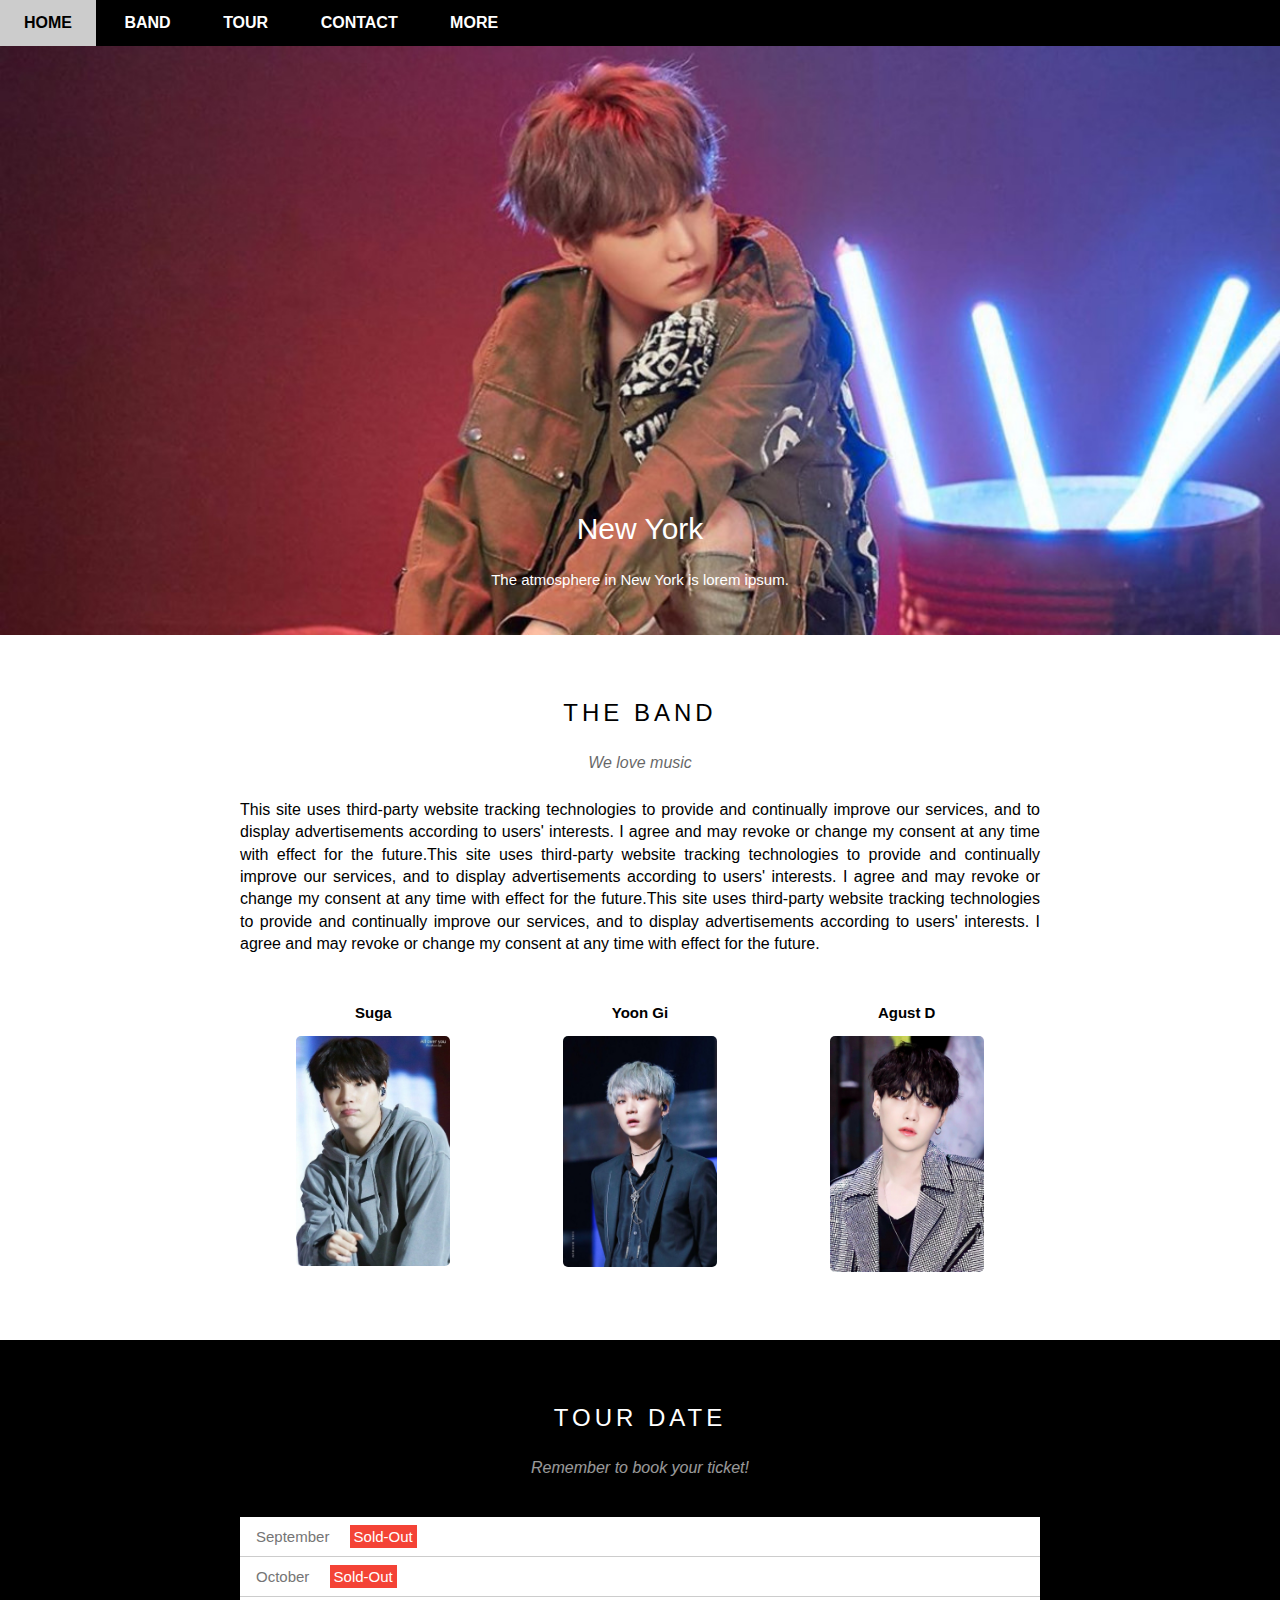
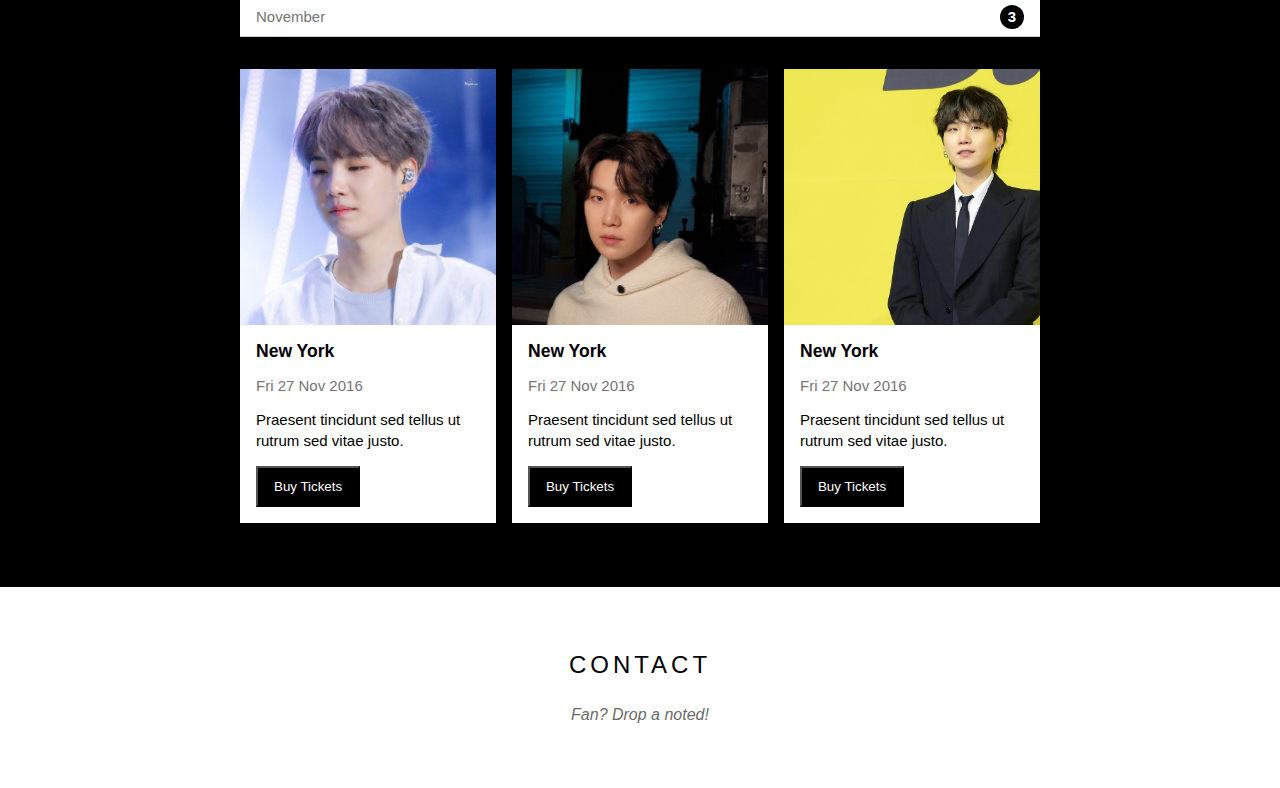
<file: The_band/index3.html>
<!DOCTYPE html>
<html lang="en">
<head>
  <meta charset="UTF-8">
  <meta http-equiv="X-UA-Compatible" content="IE=edge">
  <meta name="viewport" content="width=device-width, initial-scale=1.0">
  <link rel="stylesheet" href="./assets/style3.css">
  <link rel="stylesheet" href="https://cdnjs.cloudflare.com/ajax/libs/font-awesome/6.4.0/css/all.min.css" integrity="sha512-iecdLmaskl7CVkqkXNQ/ZH/XLlvWZOJyj7Yy7tcenmpD1ypASozpmT/E0iPtmFIB46ZmdtAc9eNBvH0H/ZpiBw==" crossorigin="anonymous" referrerpolicy="no-referrer" />
  <title>Document</title>
</head>
<body>
  <div id="main">
    <div id="header">
      <ul class="nav">
        <li><a href="">Home</a></li>
        <li><a href="">Band</a></li>
        <li><a href="">Tour</a></li>
        <li><a href="">Contact</a></li>
        <li>
          <a href="">More
            <i class="fa-solid fa-caret-down"></i>
          </a>
          <ul class="sub-nav">
            <li><a href="">Merchandis</a></li>
            <li><a href="">Extras</a></li>
            <li><a href="">Media</a></li>
          </ul>
        </li>
      </ul>
      <div class="search">
        <i class="search-item fa-solid fa-magnifying-glass"></i>
      </div>
    </div>
    <div id="slider">
      <div class="slider-content">
        <h2 class="slide-heading">New York</h2>
        <p class="sub-heading">
          The atmosphere in New York is lorem ipsum.
        </p>
      </div>
    </div>
    <div id="content">
      <!-- The Band Area -->
      <div class="band-block">
        <div class="section-content">
          <h2 class="section-title">THE BAND</h2>
          <p class="section-decs">We love music</p>
          <p class="band-content">
            This site uses third-party website tracking technologies to provide and continually improve our services, and to display advertisements according to users' interests. I agree and may revoke or change my consent at any time with effect for the future.This site uses third-party website tracking technologies to provide and continually improve our services, and to display advertisements according to users' interests. I agree and may revoke or change my consent at any time with effect for the future.This site uses third-party website tracking technologies to provide and continually improve our services, and to display advertisements according to users' interests. I agree and may revoke or change my consent at any time with effect for the future.
          </p>
          <div class="members-list">
            <div class="member-item">
              <h3 class="member-name">Suga</h3>
              <img class="member-img" src="./assets/img/band-member/member1.jpg" alt="">
            </div>
            <div class="member-item">
              <h3 class="member-name">Yoon Gi</h3>
              <img class="member-img" src="./assets/img/band-member/member2.jpg" alt="">
            </div>
            <div class="member-item">
              <h3 class="member-name">Agust D</h3>
              <img class="member-img" src="./assets/img/band-member/member3.jpg" alt="">
            </div>
            <div class="clear"></div>
        </div>
        </div>
      </div>
      <!-- Tour Area -->
      <div class="tour-block">
        <div class="section-content">
          <h2 class="section-title">TOUR DATE</h2>
          <p class="section-decs">Remember to book your ticket!</p>
          <ul class="tickets-list">
            <li>September <span class="sold-out">Sold-Out</span></li>
            <li>October <span class="sold-out">Sold-Out</span></li>
            <li>November <span class="quantity">3</span></li>
          </ul>
          <!-- Place area -->
          <div class="places-list">
            <div class="place-item">
              <div class="img-content1 place-image"></div>
              <div class="place-content">
                <h3 class="place-title">New York</h3>
                <p class="place-date">Fri 27 Nov 2016</p>
                <p class="place-decs">
                  Praesent tincidunt sed tellus ut rutrum sed vitae justo.
                </p>
                <button class="buy-bnt js-buy-ticket">Buy Tickets</button>
              </div>
            </div>
            <div class="place-item">
              <div class="img-content2 place-image"></div>
              <div class="place-content">
                <h3 class="place-title">New York</h3>
                <p class="place-date">Fri 27 Nov 2016</p>
                <p class="place-decs">
                  Praesent tincidunt sed tellus ut rutrum sed vitae justo.
                </p>
                <button class="buy-bnt js-buy-ticket">Buy Tickets</button>
              </div>
            </div>
            <div class="place-item">
              <div class="img-content3 place-image"></div>
              <div class="place-content">
                <h3 class="place-title">New York</h3>
                <p class="place-date">Fri 27 Nov 2016</p>
                <p class="place-decs">
                  Praesent tincidunt sed tellus ut rutrum sed vitae justo.
                </p>
                <button class="buy-bnt js-buy-ticket">Buy Tickets</button>
              </div>
            </div>
          </div>
          <div class="clear"></div>
        </div>
      </div>

      <!-- Contact area -->
      <div class="contact-block">
        <div class="section-content">
          <h2 class="section-title">CONTACT</h2>
          <p class="section-decs">Fan? Drop a noted!</p>
        </div>  
      </div>
      
    </div>
    <div id="footer">

    </div>
  </div>
  <div class="modal js-modal">
    <div class="modal-container">
      <div class="modal-close js-modal-close">
        <i class="fa-sharp fa-solid fa-xmark"></i>
      </div>
      <header class="modal-header">
        <i class="icon-bag fa-solid fa-suitcase"></i>
        Tickets
      </header>
      
      <div class="modal-body">
        <label for="quantity" class="modal-label">
          <i class="fa-sharp fa-solid fa-cart-shopping"></i>
          Tickets, $15 per person
        </label>
        <input id="quantity" type="text" class="modal-input" placeholder="How many?">
        
        <label for="send-to" class="modal-label">
          <i class="fa-solid fa-user"></i>
          Send to
        </label>
        <input id="send-to" type="text" class="modal-input" placeholder="Enter email...">  
        
        
        <button id="buy-ticket">
          Pay  <i class="fa-solid fa-check"></i>
        </button>
      </div>
      <div class="modal-footer">
        <p class="modal-help">Need <a href="">Help?</a></p>
      </div>
    </div>
  </div>



  <script>

    const buyBtns = document.querySelectorAll('.js-buy-ticket');

    const modal = document.querySelector('.js-modal');
    const closeModal = document.querySelector('.js-modal-close');


    function showBuyTickets () {
      modal.classList.add('open');
    }

    function hideBuyTickets () {
      modal.classList.remove('open');
    }

    for (const buyBtn of buyBtns) {
      buyBtn.addEventListener('click', showBuyTickets);
    }

    closeModal.addEventListener('click', hideBuyTickets);

  </script>
</body>
</html>
</file>
<file: The_band/assets/style1.css>
* {
  padding: 0;
  margin: 0;
  box-sizing: border-box;
}

html {
  font-family: Arial, Helvetica, sans-serif;
}

.text-white {
  color: #fff !important;
}

.clear {
  clear: both;
}

#main {

}
#header {
  background-color: #000;
  height: 46px;
  position: fixed;
  top: 0;
  left: 0;
  right: 0;
  z-index: 1;
}

#nav {
  display: inline-block;
}
 
#nav > li {
  display: inline-block;
}

#nav li {
  position: relative;
  list-style: none;  
}

#nav > li > a {
  color: #fff;
  text-transform: uppercase;
}

#nav li a {
  text-decoration: none;
  padding: 0 24px;
  line-height: 46px;
  display: block;
}
.subnav li:hover a,
#nav > li:hover > a {
  background-color: #ccc;
  color: #000;
}

#nav .subnav {
  display: none;
  position: absolute;
  top: 100%;
  left: 0;
  background-color: #fff;
  min-width: 160px;
  box-shadow: 0 0 10px rgba(0, 0, 0, 0.3);
}

#nav .subnav a {
  color: #000;
  padding: 0 12px;
  line-height: 38px;
}

#nav li:hover .subnav {
  display: block;
}

#nav .nav-arrow-down {
  font-weight: 900;
  font-size: 20px;
}
#header .search-bnt {
  float: right;
  padding: 0 22px;
  color: #fff;
  font-size: 20px;
  line-height: 46px;
}

#header .search-bnt:hover {
  background-color: #f44336;
  cursor: pointer;
}

/* #search:hover {
  background-color: red;
} */






#slider {
  position: relative;
  padding-top: 50%;
  margin-top: 46px;
  background: url('./img/slider/silder_1.jpg') top center / cover no-repeat;

}

#slider .slider-text {
  position: absolute;
  bottom: 47px;
  width: 100%;
  text-align: center;
  color: #fff;
}

#slider .text-heading {
  font-weight: 600;
  font-size: 24px;
}
  
#slider .text-decs {
  margin-top: 25px;
  font-size: 15px;
}

#content {
  
}

#content .content-section {
  width: 800px;
  padding: 64px 0;
  margin-left: auto;
  margin-right: auto;
}

#content .section-heading {
  text-align: center;
  font-weight: 500;
  letter-spacing: 4px;
  font-size: 30px;
}

#content .section-sub-heading {
  text-align: center;
  margin-top: 25px;
  font-style: italic;
  opacity: 0.6;
  font-size: 15px;
}

#content .about-text {
  margin-top: 25px;
  text-align: justify;
}

#content .members-list {
  margin-top: 48px;
}

#content .member-content {
  float: left;
  text-align: center;
  width: calc(100% / 3);
}

#content .member-name{
  font-size: 15px;
  font-weight: 600;
}

#content .member-img {
  width: 154px;
  border-radius: 5px;
  margin-top: 15px;
}

/* Tour section */

.tour-block {
  background-color: #000;
}

.tickets-list {
  background-color: #fff;
  margin-top: 40px;
}

.tickets-list li {
  font-size: 15px;
  padding: 11px 16px;
  border-bottom: 1px solid #ddd;
  color: #757575;
  list-style: none;
}

.tickets-list .sold-out {
  background-color: #f44336;
  color: #fff;
  padding: 3px 4px;
  margin-left: 16px;
}

.tickets-list .quatity {
  float: right;
  background-color: #000;
  color: #fff;
  width: 24px;
  height: 24px;
  text-align: center;
  line-height: 24px;
  border-radius: 50%;
  margin-top: -3px;
}










#footer {

}
</file>
<file: The_band/assets/font/themify-icons/demo-files/demo.css>
body {
	font: normal 1em/1.5em Arial, Helvetica, sans-serif;
	max-width: 90%;
	margin: 30px auto 0;
}
h1, h3 {
	font-weight: normal;
}
h3 {
	font-size: 1.4;
	text-transform: uppercase;
	letter-spacing: 1px;
}

.icon-section {
	margin: 0 0 3em;
	clear: both;
	overflow: hidden;
}
.icon-container {
	width: 240px; 
	padding: .7em 0;
	float: left; 
	position: relative;
	text-align: left;
}
.icon-container [class^="ti-"], 
.icon-container [class*=" ti-"] {
	color: #000;
	position: absolute;
	margin-top: 3px;
	transition: .3s;
}
.icon-container:hover [class^="ti-"],
.icon-container:hover [class*=" ti-"] {
	font-size: 2.2em;
	margin-top: -5px;
}
.icon-container:hover .icon-name {
	color: #000;
}
.icon-name {
	color: #aaa;
	margin-left: 35px;
	font-size: .8em;
	transition: .3s;
}
.icon-container:hover .icon-name {
	margin-left: 45px;
}
</file>
<file: The_band/assets/font/themify-icons/themify-icons.css>
@font-face {
	font-family: 'themify';
	src:url('fonts/themify.eot?-fvbane');
	src:url('fonts/themify.eot?#iefix-fvbane') format('embedded-opentype'),
		url('fonts/themify.woff?-fvbane') format('woff'),
		url('fonts/themify.ttf?-fvbane') format('truetype'),
		url('fonts/themify.svg?-fvbane#themify') format('svg');
	font-weight: normal;
	font-style: normal;
}

[class^="ti-"], [class*=" ti-"] {
	font-family: 'themify';
	speak: none;
	font-style: normal;
	font-weight: normal;
	font-variant: normal;
	text-transform: none;
	line-height: 1;

	/* Better Font Rendering =========== */
	-webkit-font-smoothing: antialiased;
	-moz-osx-font-smoothing: grayscale;
}

.ti-wand:before {
	content: "\e600";
}
.ti-volume:before {
	content: "\e601";
}
.ti-user:before {
	content: "\e602";
}
.ti-unlock:before {
	content: "\e603";
}
.ti-unlink:before {
	content: "\e604";
}
.ti-trash:before {
	content: "\e605";
}
.ti-thought:before {
	content: "\e606";
}
.ti-target:before {
	content: "\e607";
}
.ti-tag:before {
	content: "\e608";
}
.ti-tablet:before {
	content: "\e609";
}
.ti-star:before {
	content: "\e60a";
}
.ti-spray:before {
	content: "\e60b";
}
.ti-signal:before {
	content: "\e60c";
}
.ti-shopping-cart:before {
	content: "\e60d";
}
.ti-shopping-cart-full:before {
	content: "\e60e";
}
.ti-settings:before {
	content: "\e60f";
}
.ti-search:before {
	content: "\e610";
}
.ti-zoom-in:before {
	content: "\e611";
}
.ti-zoom-out:before {
	content: "\e612";
}
.ti-cut:before {
	content: "\e613";
}
.ti-ruler:before {
	content: "\e614";
}
.ti-ruler-pencil:before {
	content: "\e615";
}
.ti-ruler-alt:before {
	content: "\e616";
}
.ti-bookmark:before {
	content: "\e617";
}
.ti-bookmark-alt:before {
	content: "\e618";
}
.ti-reload:before {
	content: "\e619";
}
.ti-plus:before {
	content: "\e61a";
}
.ti-pin:before {
	content: "\e61b";
}
.ti-pencil:before {
	content: "\e61c";
}
.ti-pencil-alt:before {
	content: "\e61d";
}
.ti-paint-roller:before {
	content: "\e61e";
}
.ti-paint-bucket:before {
	content: "\e61f";
}
.ti-na:before {
	content: "\e620";
}
.ti-mobile:before {
	content: "\e621";
}
.ti-minus:before {
	content: "\e622";
}
.ti-medall:before {
	content: "\e623";
}
.ti-medall-alt:before {
	content: "\e624";
}
.ti-marker:before {
	content: "\e625";
}
.ti-marker-alt:before {
	content: "\e626";
}
.ti-arrow-up:before {
	content: "\e627";
}
.ti-arrow-right:before {
	content: "\e628";
}
.ti-arrow-left:before {
	content: "\e629";
}
.ti-arrow-down:before {
	content: "\e62a";
}
.ti-lock:before {
	content: "\e62b";
}
.ti-location-arrow:before {
	content: "\e62c";
}
.ti-link:before {
	content: "\e62d";
}
.ti-layout:before {
	content: "\e62e";
}
.ti-layers:before {
	content: "\e62f";
}
.ti-layers-alt:before {
	content: "\e630";
}
.ti-key:before {
	content: "\e631";
}
.ti-import:before {
	content: "\e632";
}
.ti-image:before {
	content: "\e633";
}
.ti-heart:before {
	content: "\e634";
}
.ti-heart-broken:before {
	content: "\e635";
}
.ti-hand-stop:before {
	content: "\e636";
}
.ti-hand-open:before {
	content: "\e637";
}
.ti-hand-drag:before {
	content: "\e638";
}
.ti-folder:before {
	content: "\e639";
}
.ti-flag:before {
	content: "\e63a";
}
.ti-flag-alt:before {
	content: "\e63b";
}
.ti-flag-alt-2:before {
	content: "\e63c";
}
.ti-eye:before {
	content: "\e63d";
}
.ti-export:before {
	content: "\e63e";
}
.ti-exchange-vertical:before {
	content: "\e63f";
}
.ti-desktop:before {
	content: "\e640";
}
.ti-cup:before {
	content: "\e641";
}
.ti-crown:before {
	content: "\e642";
}
.ti-comments:before {
	content: "\e643";
}
.ti-comment:before {
	content: "\e644";
}
.ti-comment-alt:before {
	content: "\e645";
}
.ti-close:before {
	content: "\e646";
}
.ti-clip:before {
	content: "\e647";
}
.ti-angle-up:before {
	content: "\e648";
}
.ti-angle-right:before {
	content: "\e649";
}
.ti-angle-left:before {
	content: "\e64a";
}
.ti-angle-down:before {
	content: "\e64b";
}
.ti-check:before {
	content: "\e64c";
}
.ti-check-box:before {
	content: "\e64d";
}
.ti-camera:before {
	content: "\e64e";
}
.ti-announcement:before {
	content: "\e64f";
}
.ti-brush:before {
	content: "\e650";
}
.ti-briefcase:before {
	content: "\e651";
}
.ti-bolt:before {
	content: "\e652";
}
.ti-bolt-alt:before {
	content: "\e653";
}
.ti-blackboard:before {
	content: "\e654";
}
.ti-bag:before {
	content: "\e655";
}
.ti-move:before {
	content: "\e656";
}
.ti-arrows-vertical:before {
	content: "\e657";
}
.ti-arrows-horizontal:before {
	content: "\e658";
}
.ti-fullscreen:before {
	content: "\e659";
}
.ti-arrow-top-right:before {
	content: "\e65a";
}
.ti-arrow-top-left:before {
	content: "\e65b";
}
.ti-arrow-circle-up:before {
	content: "\e65c";
}
.ti-arrow-circle-right:before {
	content: "\e65d";
}
.ti-arrow-circle-left:before {
	content: "\e65e";
}
.ti-arrow-circle-down:before {
	content: "\e65f";
}
.ti-angle-double-up:before {
	content: "\e660";
}
.ti-angle-double-right:before {
	content: "\e661";
}
.ti-angle-double-left:before {
	content: "\e662";
}
.ti-angle-double-down:before {
	content: "\e663";
}
.ti-zip:before {
	content: "\e664";
}
.ti-world:before {
	content: "\e665";
}
.ti-wheelchair:before {
	content: "\e666";
}
.ti-view-list:before {
	content: "\e667";
}
.ti-view-list-alt:before {
	content: "\e668";
}
.ti-view-grid:before {
	content: "\e669";
}
.ti-uppercase:before {
	content: "\e66a";
}
.ti-upload:before {
	content: "\e66b";
}
.ti-underline:before {
	content: "\e66c";
}
.ti-truck:before {
	content: "\e66d";
}
.ti-timer:before {
	content: "\e66e";
}
.ti-ticket:before {
	content: "\e66f";
}
.ti-thumb-up:before {
	content: "\e670";
}
.ti-thumb-down:before {
	content: "\e671";
}
.ti-text:before {
	content: "\e672";
}
.ti-stats-up:before {
	content: "\e673";
}
.ti-stats-down:before {
	content: "\e674";
}
.ti-split-v:before {
	content: "\e675";
}
.ti-split-h:before {
	content: "\e676";
}
.ti-smallcap:before {
	content: "\e677";
}
.ti-shine:before {
	content: "\e678";
}
.ti-shift-right:before {
	content: "\e679";
}
.ti-shift-left:before {
	content: "\e67a";
}
.ti-shield:before {
	content: "\e67b";
}
.ti-notepad:before {
	content: "\e67c";
}
.ti-server:before {
	content: "\e67d";
}
.ti-quote-right:before {
	content: "\e67e";
}
.ti-quote-left:before {
	content: "\e67f";
}
.ti-pulse:before {
	content: "\e680";
}
.ti-printer:before {
	content: "\e681";
}
.ti-power-off:before {
	content: "\e682";
}
.ti-plug:before {
	content: "\e683";
}
.ti-pie-chart:before {
	content: "\e684";
}
.ti-paragraph:before {
	content: "\e685";
}
.ti-panel:before {
	content: "\e686";
}
.ti-package:before {
	content: "\e687";
}
.ti-music:before {
	content: "\e688";
}
.ti-music-alt:before {
	content: "\e689";
}
.ti-mouse:before {
	content: "\e68a";
}
.ti-mouse-alt:before {
	content: "\e68b";
}
.ti-money:before {
	content: "\e68c";
}
.ti-microphone:before {
	content: "\e68d";
}
.ti-menu:before {
	content: "\e68e";
}
.ti-menu-alt:before {
	content: "\e68f";
}
.ti-map:before {
	content: "\e690";
}
.ti-map-alt:before {
	content: "\e691";
}
.ti-loop:before {
	content: "\e692";
}
.ti-location-pin:before {
	content: "\e693";
}
.ti-list:before {
	content: "\e694";
}
.ti-light-bulb:before {
	content: "\e695";
}
.ti-Italic:before {
	content: "\e696";
}
.ti-info:before {
	content: "\e697";
}
.ti-infinite:before {
	content: "\e698";
}
.ti-id-badge:before {
	content: "\e699";
}
.ti-hummer:before {
	content: "\e69a";
}
.ti-home:before {
	content: "\e69b";
}
.ti-help:before {
	content: "\e69c";
}
.ti-headphone:before {
	content: "\e69d";
}
.ti-harddrives:before {
	content: "\e69e";
}
.ti-harddrive:before {
	content: "\e69f";
}
.ti-gift:before {
	content: "\e6a0";
}
.ti-game:before {
	content: "\e6a1";
}
.ti-filter:before {
	content: "\e6a2";
}
.ti-files:before {
	content: "\e6a3";
}
.ti-file:before {
	content: "\e6a4";
}
.ti-eraser:before {
	content: "\e6a5";
}
.ti-envelope:before {
	content: "\e6a6";
}
.ti-download:before {
	content: "\e6a7";
}
.ti-direction:before {
	content: "\e6a8";
}
.ti-direction-alt:before {
	content: "\e6a9";
}
.ti-dashboard:before {
	content: "\e6aa";
}
.ti-control-stop:before {
	content: "\e6ab";
}
.ti-control-shuffle:before {
	content: "\e6ac";
}
.ti-control-play:before {
	content: "\e6ad";
}
.ti-control-pause:before {
	content: "\e6ae";
}
.ti-control-forward:before {
	content: "\e6af";
}
.ti-control-backward:before {
	content: "\e6b0";
}
.ti-cloud:before {
	content: "\e6b1";
}
.ti-cloud-up:before {
	content: "\e6b2";
}
.ti-cloud-down:before {
	content: "\e6b3";
}
.ti-clipboard:before {
	content: "\e6b4";
}
.ti-car:before {
	content: "\e6b5";
}
.ti-calendar:before {
	content: "\e6b6";
}
.ti-book:before {
	content: "\e6b7";
}
.ti-bell:before {
	content: "\e6b8";
}
.ti-basketball:before {
	content: "\e6b9";
}
.ti-bar-chart:before {
	content: "\e6ba";
}
.ti-bar-chart-alt:before {
	content: "\e6bb";
}
.ti-back-right:before {
	content: "\e6bc";
}
.ti-back-left:before {
	content: "\e6bd";
}
.ti-arrows-corner:before {
	content: "\e6be";
}
.ti-archive:before {
	content: "\e6bf";
}
.ti-anchor:before {
	content: "\e6c0";
}
.ti-align-right:before {
	content: "\e6c1";
}
.ti-align-left:before {
	content: "\e6c2";
}
.ti-align-justify:before {
	content: "\e6c3";
}
.ti-align-center:before {
	content: "\e6c4";
}
.ti-alert:before {
	content: "\e6c5";
}
.ti-alarm-clock:before {
	content: "\e6c6";
}
.ti-agenda:before {
	content: "\e6c7";
}
.ti-write:before {
	content: "\e6c8";
}
.ti-window:before {
	content: "\e6c9";
}
.ti-widgetized:before {
	content: "\e6ca";
}
.ti-widget:before {
	content: "\e6cb";
}
.ti-widget-alt:before {
	content: "\e6cc";
}
.ti-wallet:before {
	content: "\e6cd";
}
.ti-video-clapper:before {
	content: "\e6ce";
}
.ti-video-camera:before {
	content: "\e6cf";
}
.ti-vector:before {
	content: "\e6d0";
}
.ti-themify-logo:before {
	content: "\e6d1";
}
.ti-themify-favicon:before {
	content: "\e6d2";
}
.ti-themify-favicon-alt:before {
	content: "\e6d3";
}
.ti-support:before {
	content: "\e6d4";
}
.ti-stamp:before {
	content: "\e6d5";
}
.ti-split-v-alt:before {
	content: "\e6d6";
}
.ti-slice:before {
	content: "\e6d7";
}
.ti-shortcode:before {
	content: "\e6d8";
}
.ti-shift-right-alt:before {
	content: "\e6d9";
}
.ti-shift-left-alt:before {
	content: "\e6da";
}
.ti-ruler-alt-2:before {
	content: "\e6db";
}
.ti-receipt:before {
	content: "\e6dc";
}
.ti-pin2:before {
	content: "\e6dd";
}
.ti-pin-alt:before {
	content: "\e6de";
}
.ti-pencil-alt2:before {
	content: "\e6df";
}
.ti-palette:before {
	content: "\e6e0";
}
.ti-more:before {
	content: "\e6e1";
}
.ti-more-alt:before {
	content: "\e6e2";
}
.ti-microphone-alt:before {
	content: "\e6e3";
}
.ti-magnet:before {
	content: "\e6e4";
}
.ti-line-double:before {
	content: "\e6e5";
}
.ti-line-dotted:before {
	content: "\e6e6";
}
.ti-line-dashed:before {
	content: "\e6e7";
}
.ti-layout-width-full:before {
	content: "\e6e8";
}
.ti-layout-width-default:before {
	content: "\e6e9";
}
.ti-layout-width-default-alt:before {
	content: "\e6ea";
}
.ti-layout-tab:before {
	content: "\e6eb";
}
.ti-layout-tab-window:before {
	content: "\e6ec";
}
.ti-layout-tab-v:before {
	content: "\e6ed";
}
.ti-layout-tab-min:before {
	content: "\e6ee";
}
.ti-layout-slider:before {
	content: "\e6ef";
}
.ti-layout-slider-alt:before {
	content: "\e6f0";
}
.ti-layout-sidebar-right:before {
	content: "\e6f1";
}
.ti-layout-sidebar-none:before {
	content: "\e6f2";
}
.ti-layout-sidebar-left:before {
	content: "\e6f3";
}
.ti-layout-placeholder:before {
	content: "\e6f4";
}
.ti-layout-menu:before {
	content: "\e6f5";
}
.ti-layout-menu-v:before {
	content: "\e6f6";
}
.ti-layout-menu-separated:before {
	content: "\e6f7";
}
.ti-layout-menu-full:before {
	content: "\e6f8";
}
.ti-layout-media-right-alt:before {
	content: "\e6f9";
}
.ti-layout-media-right:before {
	content: "\e6fa";
}
.ti-layout-media-overlay:before {
	content: "\e6fb";
}
.ti-layout-media-overlay-alt:before {
	content: "\e6fc";
}
.ti-layout-media-overlay-alt-2:before {
	content: "\e6fd";
}
.ti-layout-media-left-alt:before {
	content: "\e6fe";
}
.ti-layout-media-left:before {
	content: "\e6ff";
}
.ti-layout-media-center-alt:before {
	content: "\e700";
}
.ti-layout-media-center:before {
	content: "\e701";
}
.ti-layout-list-thumb:before {
	content: "\e702";
}
.ti-layout-list-thumb-alt:before {
	content: "\e703";
}
.ti-layout-list-post:before {
	content: "\e704";
}
.ti-layout-list-large-image:before {
	content: "\e705";
}
.ti-layout-line-solid:before {
	content: "\e706";
}
.ti-layout-grid4:before {
	content: "\e707";
}
.ti-layout-grid3:before {
	content: "\e708";
}
.ti-layout-grid2:before {
	content: "\e709";
}
.ti-layout-grid2-thumb:before {
	content: "\e70a";
}
.ti-layout-cta-right:before {
	content: "\e70b";
}
.ti-layout-cta-left:before {
	content: "\e70c";
}
.ti-layout-cta-center:before {
	content: "\e70d";
}
.ti-layout-cta-btn-right:before {
	content: "\e70e";
}
.ti-layout-cta-btn-left:before {
	content: "\e70f";
}
.ti-layout-column4:before {
	content: "\e710";
}
.ti-layout-column3:before {
	content: "\e711";
}
.ti-layout-column2:before {
	content: "\e712";
}
.ti-layout-accordion-separated:before {
	content: "\e713";
}
.ti-layout-accordion-merged:before {
	content: "\e714";
}
.ti-layout-accordion-list:before {
	content: "\e715";
}
.ti-ink-pen:before {
	content: "\e716";
}
.ti-info-alt:before {
	content: "\e717";
}
.ti-help-alt:before {
	content: "\e718";
}
.ti-headphone-alt:before {
	content: "\e719";
}
.ti-hand-point-up:before {
	content: "\e71a";
}
.ti-hand-point-right:before {
	content: "\e71b";
}
.ti-hand-point-left:before {
	content: "\e71c";
}
.ti-hand-point-down:before {
	content: "\e71d";
}
.ti-gallery:before {
	content: "\e71e";
}
.ti-face-smile:before {
	content: "\e71f";
}
.ti-face-sad:before {
	content: "\e720";
}
.ti-credit-card:before {
	content: "\e721";
}
.ti-control-skip-forward:before {
	content: "\e722";
}
.ti-control-skip-backward:before {
	content: "\e723";
}
.ti-control-record:before {
	content: "\e724";
}
.ti-control-eject:before {
	content: "\e725";
}
.ti-comments-smiley:before {
	content: "\e726";
}
.ti-brush-alt:before {
	content: "\e727";
}
.ti-youtube:before {
	content: "\e728";
}
.ti-vimeo:before {
	content: "\e729";
}
.ti-twitter:before {
	content: "\e72a";
}
.ti-time:before {
	content: "\e72b";
}
.ti-tumblr:before {
	content: "\e72c";
}
.ti-skype:before {
	content: "\e72d";
}
.ti-share:before {
	content: "\e72e";
}
.ti-share-alt:before {
	content: "\e72f";
}
.ti-rocket:before {
	content: "\e730";
}
.ti-pinterest:before {
	content: "\e731";
}
.ti-new-window:before {
	content: "\e732";
}
.ti-microsoft:before {
	content: "\e733";
}
.ti-list-ol:before {
	content: "\e734";
}
.ti-linkedin:before {
	content: "\e735";
}
.ti-layout-sidebar-2:before {
	content: "\e736";
}
.ti-layout-grid4-alt:before {
	content: "\e737";
}
.ti-layout-grid3-alt:before {
	content: "\e738";
}
.ti-layout-grid2-alt:before {
	content: "\e739";
}
.ti-layout-column4-alt:before {
	content: "\e73a";
}
.ti-layout-column3-alt:before {
	content: "\e73b";
}
.ti-layout-column2-alt:before {
	content: "\e73c";
}
.ti-instagram:before {
	content: "\e73d";
}
.ti-google:before {
	content: "\e73e";
}
.ti-github:before {
	content: "\e73f";
}
.ti-flickr:before {
	content: "\e740";
}
.ti-facebook:before {
	content: "\e741";
}
.ti-dropbox:before {
	content: "\e742";
}
.ti-dribbble:before {
	content: "\e743";
}
.ti-apple:before {
	content: "\e744";
}
.ti-android:before {
	content: "\e745";
}
.ti-save:before {
	content: "\e746";
}
.ti-save-alt:before {
	content: "\e747";
}
.ti-yahoo:before {
	content: "\e748";
}
.ti-wordpress:before {
	content: "\e749";
}
.ti-vimeo-alt:before {
	content: "\e74a";
}
.ti-twitter-alt:before {
	content: "\e74b";
}
.ti-tumblr-alt:before {
	content: "\e74c";
}
.ti-trello:before {
	content: "\e74d";
}
.ti-stack-overflow:before {
	content: "\e74e";
}
.ti-soundcloud:before {
	content: "\e74f";
}
.ti-sharethis:before {
	content: "\e750";
}
.ti-sharethis-alt:before {
	content: "\e751";
}
.ti-reddit:before {
	content: "\e752";
}
.ti-pinterest-alt:before {
	content: "\e753";
}
.ti-microsoft-alt:before {
	content: "\e754";
}
.ti-linux:before {
	content: "\e755";
}
.ti-jsfiddle:before {
	content: "\e756";
}
.ti-joomla:before {
	content: "\e757";
}
.ti-html5:before {
	content: "\e758";
}
.ti-flickr-alt:before {
	content: "\e759";
}
.ti-email:before {
	content: "\e75a";
}
.ti-drupal:before {
	content: "\e75b";
}
.ti-dropbox-alt:before {
	content: "\e75c";
}
.ti-css3:before {
	content: "\e75d";
}
.ti-rss:before {
	content: "\e75e";
}
.ti-rss-alt:before {
	content: "\e75f";
}
</file>
<file: The_band/assets/font/themify-icons/ie7/ie7.css>
.ti-wand {
	*zoom: expression(this.runtimeStyle['zoom'] = '1', this.innerHTML = '&#xe600;');
}
.ti-volume {
	*zoom: expression(this.runtimeStyle['zoom'] = '1', this.innerHTML = '&#xe601;');
}
.ti-user {
	*zoom: expression(this.runtimeStyle['zoom'] = '1', this.innerHTML = '&#xe602;');
}
.ti-unlock {
	*zoom: expression(this.runtimeStyle['zoom'] = '1', this.innerHTML = '&#xe603;');
}
.ti-unlink {
	*zoom: expression(this.runtimeStyle['zoom'] = '1', this.innerHTML = '&#xe604;');
}
.ti-trash {
	*zoom: expression(this.runtimeStyle['zoom'] = '1', this.innerHTML = '&#xe605;');
}
.ti-thought {
	*zoom: expression(this.runtimeStyle['zoom'] = '1', this.innerHTML = '&#xe606;');
}
.ti-target {
	*zoom: expression(this.runtimeStyle['zoom'] = '1', this.innerHTML = '&#xe607;');
}
.ti-tag {
	*zoom: expression(this.runtimeStyle['zoom'] = '1', this.innerHTML = '&#xe608;');
}
.ti-tablet {
	*zoom: expression(this.runtimeStyle['zoom'] = '1', this.innerHTML = '&#xe609;');
}
.ti-star {
	*zoom: expression(this.runtimeStyle['zoom'] = '1', this.innerHTML = '&#xe60a;');
}
.ti-spray {
	*zoom: expression(this.runtimeStyle['zoom'] = '1', this.innerHTML = '&#xe60b;');
}
.ti-signal {
	*zoom: expression(this.runtimeStyle['zoom'] = '1', this.innerHTML = '&#xe60c;');
}
.ti-shopping-cart {
	*zoom: expression(this.runtimeStyle['zoom'] = '1', this.innerHTML = '&#xe60d;');
}
.ti-shopping-cart-full {
	*zoom: expression(this.runtimeStyle['zoom'] = '1', this.innerHTML = '&#xe60e;');
}
.ti-settings {
	*zoom: expression(this.runtimeStyle['zoom'] = '1', this.innerHTML = '&#xe60f;');
}
.ti-search {
	*zoom: expression(this.runtimeStyle['zoom'] = '1', this.innerHTML = '&#xe610;');
}
.ti-zoom-in {
	*zoom: expression(this.runtimeStyle['zoom'] = '1', this.innerHTML = '&#xe611;');
}
.ti-zoom-out {
	*zoom: expression(this.runtimeStyle['zoom'] = '1', this.innerHTML = '&#xe612;');
}
.ti-cut {
	*zoom: expression(this.runtimeStyle['zoom'] = '1', this.innerHTML = '&#xe613;');
}
.ti-ruler {
	*zoom: expression(this.runtimeStyle['zoom'] = '1', this.innerHTML = '&#xe614;');
}
.ti-ruler-pencil {
	*zoom: expression(this.runtimeStyle['zoom'] = '1', this.innerHTML = '&#xe615;');
}
.ti-ruler-alt {
	*zoom: expression(this.runtimeStyle['zoom'] = '1', this.innerHTML = '&#xe616;');
}
.ti-bookmark {
	*zoom: expression(this.runtimeStyle['zoom'] = '1', this.innerHTML = '&#xe617;');
}
.ti-bookmark-alt {
	*zoom: expression(this.runtimeStyle['zoom'] = '1', this.innerHTML = '&#xe618;');
}
.ti-reload {
	*zoom: expression(this.runtimeStyle['zoom'] = '1', this.innerHTML = '&#xe619;');
}
.ti-plus {
	*zoom: expression(this.runtimeStyle['zoom'] = '1', this.innerHTML = '&#xe61a;');
}
.ti-pin {
	*zoom: expression(this.runtimeStyle['zoom'] = '1', this.innerHTML = '&#xe61b;');
}
.ti-pencil {
	*zoom: expression(this.runtimeStyle['zoom'] = '1', this.innerHTML = '&#xe61c;');
}
.ti-pencil-alt {
	*zoom: expression(this.runtimeStyle['zoom'] = '1', this.innerHTML = '&#xe61d;');
}
.ti-paint-roller {
	*zoom: expression(this.runtimeStyle['zoom'] = '1', this.innerHTML = '&#xe61e;');
}
.ti-paint-bucket {
	*zoom: expression(this.runtimeStyle['zoom'] = '1', this.innerHTML = '&#xe61f;');
}
.ti-na {
	*zoom: expression(this.runtimeStyle['zoom'] = '1', this.innerHTML = '&#xe620;');
}
.ti-mobile {
	*zoom: expression(this.runtimeStyle['zoom'] = '1', this.innerHTML = '&#xe621;');
}
.ti-minus {
	*zoom: expression(this.runtimeStyle['zoom'] = '1', this.innerHTML = '&#xe622;');
}
.ti-medall {
	*zoom: expression(this.runtimeStyle['zoom'] = '1', this.innerHTML = '&#xe623;');
}
.ti-medall-alt {
	*zoom: expression(this.runtimeStyle['zoom'] = '1', this.innerHTML = '&#xe624;');
}
.ti-marker {
	*zoom: expression(this.runtimeStyle['zoom'] = '1', this.innerHTML = '&#xe625;');
}
.ti-marker-alt {
	*zoom: expression(this.runtimeStyle['zoom'] = '1', this.innerHTML = '&#xe626;');
}
.ti-arrow-up {
	*zoom: expression(this.runtimeStyle['zoom'] = '1', this.innerHTML = '&#xe627;');
}
.ti-arrow-right {
	*zoom: expression(this.runtimeStyle['zoom'] = '1', this.innerHTML = '&#xe628;');
}
.ti-arrow-left {
	*zoom: expression(this.runtimeStyle['zoom'] = '1', this.innerHTML = '&#xe629;');
}
.ti-arrow-down {
	*zoom: expression(this.runtimeStyle['zoom'] = '1', this.innerHTML = '&#xe62a;');
}
.ti-lock {
	*zoom: expression(this.runtimeStyle['zoom'] = '1', this.innerHTML = '&#xe62b;');
}
.ti-location-arrow {
	*zoom: expression(this.runtimeStyle['zoom'] = '1', this.innerHTML = '&#xe62c;');
}
.ti-link {
	*zoom: expression(this.runtimeStyle['zoom'] = '1', this.innerHTML = '&#xe62d;');
}
.ti-layout {
	*zoom: expression(this.runtimeStyle['zoom'] = '1', this.innerHTML = '&#xe62e;');
}
.ti-layers {
	*zoom: expression(this.runtimeStyle['zoom'] = '1', this.innerHTML = '&#xe62f;');
}
.ti-layers-alt {
	*zoom: expression(this.runtimeStyle['zoom'] = '1', this.innerHTML = '&#xe630;');
}
.ti-key {
	*zoom: expression(this.runtimeStyle['zoom'] = '1', this.innerHTML = '&#xe631;');
}
.ti-import {
	*zoom: expression(this.runtimeStyle['zoom'] = '1', this.innerHTML = '&#xe632;');
}
.ti-image {
	*zoom: expression(this.runtimeStyle['zoom'] = '1', this.innerHTML = '&#xe633;');
}
.ti-heart {
	*zoom: expression(this.runtimeStyle['zoom'] = '1', this.innerHTML = '&#xe634;');
}
.ti-heart-broken {
	*zoom: expression(this.runtimeStyle['zoom'] = '1', this.innerHTML = '&#xe635;');
}
.ti-hand-stop {
	*zoom: expression(this.runtimeStyle['zoom'] = '1', this.innerHTML = '&#xe636;');
}
.ti-hand-open {
	*zoom: expression(this.runtimeStyle['zoom'] = '1', this.innerHTML = '&#xe637;');
}
.ti-hand-drag {
	*zoom: expression(this.runtimeStyle['zoom'] = '1', this.innerHTML = '&#xe638;');
}
.ti-folder {
	*zoom: expression(this.runtimeStyle['zoom'] = '1', this.innerHTML = '&#xe639;');
}
.ti-flag {
	*zoom: expression(this.runtimeStyle['zoom'] = '1', this.innerHTML = '&#xe63a;');
}
.ti-flag-alt {
	*zoom: expression(this.runtimeStyle['zoom'] = '1', this.innerHTML = '&#xe63b;');
}
.ti-flag-alt-2 {
	*zoom: expression(this.runtimeStyle['zoom'] = '1', this.innerHTML = '&#xe63c;');
}
.ti-eye {
	*zoom: expression(this.runtimeStyle['zoom'] = '1', this.innerHTML = '&#xe63d;');
}
.ti-export {
	*zoom: expression(this.runtimeStyle['zoom'] = '1', this.innerHTML = '&#xe63e;');
}
.ti-exchange-vertical {
	*zoom: expression(this.runtimeStyle['zoom'] = '1', this.innerHTML = '&#xe63f;');
}
.ti-desktop {
	*zoom: expression(this.runtimeStyle['zoom'] = '1', this.innerHTML = '&#xe640;');
}
.ti-cup {
	*zoom: expression(this.runtimeStyle['zoom'] = '1', this.innerHTML = '&#xe641;');
}
.ti-crown {
	*zoom: expression(this.runtimeStyle['zoom'] = '1', this.innerHTML = '&#xe642;');
}
.ti-comments {
	*zoom: expression(this.runtimeStyle['zoom'] = '1', this.innerHTML = '&#xe643;');
}
.ti-comment {
	*zoom: expression(this.runtimeStyle['zoom'] = '1', this.innerHTML = '&#xe644;');
}
.ti-comment-alt {
	*zoom: expression(this.runtimeStyle['zoom'] = '1', this.innerHTML = '&#xe645;');
}
.ti-close {
	*zoom: expression(this.runtimeStyle['zoom'] = '1', this.innerHTML = '&#xe646;');
}
.ti-clip {
	*zoom: expression(this.runtimeStyle['zoom'] = '1', this.innerHTML = '&#xe647;');
}
.ti-angle-up {
	*zoom: expression(this.runtimeStyle['zoom'] = '1', this.innerHTML = '&#xe648;');
}
.ti-angle-right {
	*zoom: expression(this.runtimeStyle['zoom'] = '1', this.innerHTML = '&#xe649;');
}
.ti-angle-left {
	*zoom: expression(this.runtimeStyle['zoom'] = '1', this.innerHTML = '&#xe64a;');
}
.ti-angle-down {
	*zoom: expression(this.runtimeStyle['zoom'] = '1', this.innerHTML = '&#xe64b;');
}
.ti-check {
	*zoom: expression(this.runtimeStyle['zoom'] = '1', this.innerHTML = '&#xe64c;');
}
.ti-check-box {
	*zoom: expression(this.runtimeStyle['zoom'] = '1', this.innerHTML = '&#xe64d;');
}
.ti-camera {
	*zoom: expression(this.runtimeStyle['zoom'] = '1', this.innerHTML = '&#xe64e;');
}
.ti-announcement {
	*zoom: expression(this.runtimeStyle['zoom'] = '1', this.innerHTML = '&#xe64f;');
}
.ti-brush {
	*zoom: expression(this.runtimeStyle['zoom'] = '1', this.innerHTML = '&#xe650;');
}
.ti-briefcase {
	*zoom: expression(this.runtimeStyle['zoom'] = '1', this.innerHTML = '&#xe651;');
}
.ti-bolt {
	*zoom: expression(this.runtimeStyle['zoom'] = '1', this.innerHTML = '&#xe652;');
}
.ti-bolt-alt {
	*zoom: expression(this.runtimeStyle['zoom'] = '1', this.innerHTML = '&#xe653;');
}
.ti-blackboard {
	*zoom: expression(this.runtimeStyle['zoom'] = '1', this.innerHTML = '&#xe654;');
}
.ti-bag {
	*zoom: expression(this.runtimeStyle['zoom'] = '1', this.innerHTML = '&#xe655;');
}
.ti-move {
	*zoom: expression(this.runtimeStyle['zoom'] = '1', this.innerHTML = '&#xe656;');
}
.ti-arrows-vertical {
	*zoom: expression(this.runtimeStyle['zoom'] = '1', this.innerHTML = '&#xe657;');
}
.ti-arrows-horizontal {
	*zoom: expression(this.runtimeStyle['zoom'] = '1', this.innerHTML = '&#xe658;');
}
.ti-fullscreen {
	*zoom: expression(this.runtimeStyle['zoom'] = '1', this.innerHTML = '&#xe659;');
}
.ti-arrow-top-right {
	*zoom: expression(this.runtimeStyle['zoom'] = '1', this.innerHTML = '&#xe65a;');
}
.ti-arrow-top-left {
	*zoom: expression(this.runtimeStyle['zoom'] = '1', this.innerHTML = '&#xe65b;');
}
.ti-arrow-circle-up {
	*zoom: expression(this.runtimeStyle['zoom'] = '1', this.innerHTML = '&#xe65c;');
}
.ti-arrow-circle-right {
	*zoom: expression(this.runtimeStyle['zoom'] = '1', this.innerHTML = '&#xe65d;');
}
.ti-arrow-circle-left {
	*zoom: expression(this.runtimeStyle['zoom'] = '1', this.innerHTML = '&#xe65e;');
}
.ti-arrow-circle-down {
	*zoom: expression(this.runtimeStyle['zoom'] = '1', this.innerHTML = '&#xe65f;');
}
.ti-angle-double-up {
	*zoom: expression(this.runtimeStyle['zoom'] = '1', this.innerHTML = '&#xe660;');
}
.ti-angle-double-right {
	*zoom: expression(this.runtimeStyle['zoom'] = '1', this.innerHTML = '&#xe661;');
}
.ti-angle-double-left {
	*zoom: expression(this.runtimeStyle['zoom'] = '1', this.innerHTML = '&#xe662;');
}
.ti-angle-double-down {
	*zoom: expression(this.runtimeStyle['zoom'] = '1', this.innerHTML = '&#xe663;');
}
.ti-zip {
	*zoom: expression(this.runtimeStyle['zoom'] = '1', this.innerHTML = '&#xe664;');
}
.ti-world {
	*zoom: expression(this.runtimeStyle['zoom'] = '1', this.innerHTML = '&#xe665;');
}
.ti-wheelchair {
	*zoom: expression(this.runtimeStyle['zoom'] = '1', this.innerHTML = '&#xe666;');
}
.ti-view-list {
	*zoom: expression(this.runtimeStyle['zoom'] = '1', this.innerHTML = '&#xe667;');
}
.ti-view-list-alt {
	*zoom: expression(this.runtimeStyle['zoom'] = '1', this.innerHTML = '&#xe668;');
}
.ti-view-grid {
	*zoom: expression(this.runtimeStyle['zoom'] = '1', this.innerHTML = '&#xe669;');
}
.ti-uppercase {
	*zoom: expression(this.runtimeStyle['zoom'] = '1', this.innerHTML = '&#xe66a;');
}
.ti-upload {
	*zoom: expression(this.runtimeStyle['zoom'] = '1', this.innerHTML = '&#xe66b;');
}
.ti-underline {
	*zoom: expression(this.runtimeStyle['zoom'] = '1', this.innerHTML = '&#xe66c;');
}
.ti-truck {
	*zoom: expression(this.runtimeStyle['zoom'] = '1', this.innerHTML = '&#xe66d;');
}
.ti-timer {
	*zoom: expression(this.runtimeStyle['zoom'] = '1', this.innerHTML = '&#xe66e;');
}
.ti-ticket {
	*zoom: expression(this.runtimeStyle['zoom'] = '1', this.innerHTML = '&#xe66f;');
}
.ti-thumb-up {
	*zoom: expression(this.runtimeStyle['zoom'] = '1', this.innerHTML = '&#xe670;');
}
.ti-thumb-down {
	*zoom: expression(this.runtimeStyle['zoom'] = '1', this.innerHTML = '&#xe671;');
}
.ti-text {
	*zoom: expression(this.runtimeStyle['zoom'] = '1', this.innerHTML = '&#xe672;');
}
.ti-stats-up {
	*zoom: expression(this.runtimeStyle['zoom'] = '1', this.innerHTML = '&#xe673;');
}
.ti-stats-down {
	*zoom: expression(this.runtimeStyle['zoom'] = '1', this.innerHTML = '&#xe674;');
}
.ti-split-v {
	*zoom: expression(this.runtimeStyle['zoom'] = '1', this.innerHTML = '&#xe675;');
}
.ti-split-h {
	*zoom: expression(this.runtimeStyle['zoom'] = '1', this.innerHTML = '&#xe676;');
}
.ti-smallcap {
	*zoom: expression(this.runtimeStyle['zoom'] = '1', this.innerHTML = '&#xe677;');
}
.ti-shine {
	*zoom: expression(this.runtimeStyle['zoom'] = '1', this.innerHTML = '&#xe678;');
}
.ti-shift-right {
	*zoom: expression(this.runtimeStyle['zoom'] = '1', this.innerHTML = '&#xe679;');
}
.ti-shift-left {
	*zoom: expression(this.runtimeStyle['zoom'] = '1', this.innerHTML = '&#xe67a;');
}
.ti-shield {
	*zoom: expression(this.runtimeStyle['zoom'] = '1', this.innerHTML = '&#xe67b;');
}
.ti-notepad {
	*zoom: expression(this.runtimeStyle['zoom'] = '1', this.innerHTML = '&#xe67c;');
}
.ti-server {
	*zoom: expression(this.runtimeStyle['zoom'] = '1', this.innerHTML = '&#xe67d;');
}
.ti-quote-right {
	*zoom: expression(this.runtimeStyle['zoom'] = '1', this.innerHTML = '&#xe67e;');
}
.ti-quote-left {
	*zoom: expression(this.runtimeStyle['zoom'] = '1', this.innerHTML = '&#xe67f;');
}
.ti-pulse {
	*zoom: expression(this.runtimeStyle['zoom'] = '1', this.innerHTML = '&#xe680;');
}
.ti-printer {
	*zoom: expression(this.runtimeStyle['zoom'] = '1', this.innerHTML = '&#xe681;');
}
.ti-power-off {
	*zoom: expression(this.runtimeStyle['zoom'] = '1', this.innerHTML = '&#xe682;');
}
.ti-plug {
	*zoom: expression(this.runtimeStyle['zoom'] = '1', this.innerHTML = '&#xe683;');
}
.ti-pie-chart {
	*zoom: expression(this.runtimeStyle['zoom'] = '1', this.innerHTML = '&#xe684;');
}
.ti-paragraph {
	*zoom: expression(this.runtimeStyle['zoom'] = '1', this.innerHTML = '&#xe685;');
}
.ti-panel {
	*zoom: expression(this.runtimeStyle['zoom'] = '1', this.innerHTML = '&#xe686;');
}
.ti-package {
	*zoom: expression(this.runtimeStyle['zoom'] = '1', this.innerHTML = '&#xe687;');
}
.ti-music {
	*zoom: expression(this.runtimeStyle['zoom'] = '1', this.innerHTML = '&#xe688;');
}
.ti-music-alt {
	*zoom: expression(this.runtimeStyle['zoom'] = '1', this.innerHTML = '&#xe689;');
}
.ti-mouse {
	*zoom: expression(this.runtimeStyle['zoom'] = '1', this.innerHTML = '&#xe68a;');
}
.ti-mouse-alt {
	*zoom: expression(this.runtimeStyle['zoom'] = '1', this.innerHTML = '&#xe68b;');
}
.ti-money {
	*zoom: expression(this.runtimeStyle['zoom'] = '1', this.innerHTML = '&#xe68c;');
}
.ti-microphone {
	*zoom: expression(this.runtimeStyle['zoom'] = '1', this.innerHTML = '&#xe68d;');
}
.ti-menu {
	*zoom: expression(this.runtimeStyle['zoom'] = '1', this.innerHTML = '&#xe68e;');
}
.ti-menu-alt {
	*zoom: expression(this.runtimeStyle['zoom'] = '1', this.innerHTML = '&#xe68f;');
}
.ti-map {
	*zoom: expression(this.runtimeStyle['zoom'] = '1', this.innerHTML = '&#xe690;');
}
.ti-map-alt {
	*zoom: expression(this.runtimeStyle['zoom'] = '1', this.innerHTML = '&#xe691;');
}
.ti-loop {
	*zoom: expression(this.runtimeStyle['zoom'] = '1', this.innerHTML = '&#xe692;');
}
.ti-location-pin {
	*zoom: expression(this.runtimeStyle['zoom'] = '1', this.innerHTML = '&#xe693;');
}
.ti-list {
	*zoom: expression(this.runtimeStyle['zoom'] = '1', this.innerHTML = '&#xe694;');
}
.ti-light-bulb {
	*zoom: expression(this.runtimeStyle['zoom'] = '1', this.innerHTML = '&#xe695;');
}
.ti-Italic {
	*zoom: expression(this.runtimeStyle['zoom'] = '1', this.innerHTML = '&#xe696;');
}
.ti-info {
	*zoom: expression(this.runtimeStyle['zoom'] = '1', this.innerHTML = '&#xe697;');
}
.ti-infinite {
	*zoom: expression(this.runtimeStyle['zoom'] = '1', this.innerHTML = '&#xe698;');
}
.ti-id-badge {
	*zoom: expression(this.runtimeStyle['zoom'] = '1', this.innerHTML = '&#xe699;');
}
.ti-hummer {
	*zoom: expression(this.runtimeStyle['zoom'] = '1', this.innerHTML = '&#xe69a;');
}
.ti-home {
	*zoom: expression(this.runtimeStyle['zoom'] = '1', this.innerHTML = '&#xe69b;');
}
.ti-help {
	*zoom: expression(this.runtimeStyle['zoom'] = '1', this.innerHTML = '&#xe69c;');
}
.ti-headphone {
	*zoom: expression(this.runtimeStyle['zoom'] = '1', this.innerHTML = '&#xe69d;');
}
.ti-harddrives {
	*zoom: expression(this.runtimeStyle['zoom'] = '1', this.innerHTML = '&#xe69e;');
}
.ti-harddrive {
	*zoom: expression(this.runtimeStyle['zoom'] = '1', this.innerHTML = '&#xe69f;');
}
.ti-gift {
	*zoom: expression(this.runtimeStyle['zoom'] = '1', this.innerHTML = '&#xe6a0;');
}
.ti-game {
	*zoom: expression(this.runtimeStyle['zoom'] = '1', this.innerHTML = '&#xe6a1;');
}
.ti-filter {
	*zoom: expression(this.runtimeStyle['zoom'] = '1', this.innerHTML = '&#xe6a2;');
}
.ti-files {
	*zoom: expression(this.runtimeStyle['zoom'] = '1', this.innerHTML = '&#xe6a3;');
}
.ti-file {
	*zoom: expression(this.runtimeStyle['zoom'] = '1', this.innerHTML = '&#xe6a4;');
}
.ti-eraser {
	*zoom: expression(this.runtimeStyle['zoom'] = '1', this.innerHTML = '&#xe6a5;');
}
.ti-envelope {
	*zoom: expression(this.runtimeStyle['zoom'] = '1', this.innerHTML = '&#xe6a6;');
}
.ti-download {
	*zoom: expression(this.runtimeStyle['zoom'] = '1', this.innerHTML = '&#xe6a7;');
}
.ti-direction {
	*zoom: expression(this.runtimeStyle['zoom'] = '1', this.innerHTML = '&#xe6a8;');
}
.ti-direction-alt {
	*zoom: expression(this.runtimeStyle['zoom'] = '1', this.innerHTML = '&#xe6a9;');
}
.ti-dashboard {
	*zoom: expression(this.runtimeStyle['zoom'] = '1', this.innerHTML = '&#xe6aa;');
}
.ti-control-stop {
	*zoom: expression(this.runtimeStyle['zoom'] = '1', this.innerHTML = '&#xe6ab;');
}
.ti-control-shuffle {
	*zoom: expression(this.runtimeStyle['zoom'] = '1', this.innerHTML = '&#xe6ac;');
}
.ti-control-play {
	*zoom: expression(this.runtimeStyle['zoom'] = '1', this.innerHTML = '&#xe6ad;');
}
.ti-control-pause {
	*zoom: expression(this.runtimeStyle['zoom'] = '1', this.innerHTML = '&#xe6ae;');
}
.ti-control-forward {
	*zoom: expression(this.runtimeStyle['zoom'] = '1', this.innerHTML = '&#xe6af;');
}
.ti-control-backward {
	*zoom: expression(this.runtimeStyle['zoom'] = '1', this.innerHTML = '&#xe6b0;');
}
.ti-cloud {
	*zoom: expression(this.runtimeStyle['zoom'] = '1', this.innerHTML = '&#xe6b1;');
}
.ti-cloud-up {
	*zoom: expression(this.runtimeStyle['zoom'] = '1', this.innerHTML = '&#xe6b2;');
}
.ti-cloud-down {
	*zoom: expression(this.runtimeStyle['zoom'] = '1', this.innerHTML = '&#xe6b3;');
}
.ti-clipboard {
	*zoom: expression(this.runtimeStyle['zoom'] = '1', this.innerHTML = '&#xe6b4;');
}
.ti-car {
	*zoom: expression(this.runtimeStyle['zoom'] = '1', this.innerHTML = '&#xe6b5;');
}
.ti-calendar {
	*zoom: expression(this.runtimeStyle['zoom'] = '1', this.innerHTML = '&#xe6b6;');
}
.ti-book {
	*zoom: expression(this.runtimeStyle['zoom'] = '1', this.innerHTML = '&#xe6b7;');
}
.ti-bell {
	*zoom: expression(this.runtimeStyle['zoom'] = '1', this.innerHTML = '&#xe6b8;');
}
.ti-basketball {
	*zoom: expression(this.runtimeStyle['zoom'] = '1', this.innerHTML = '&#xe6b9;');
}
.ti-bar-chart {
	*zoom: expression(this.runtimeStyle['zoom'] = '1', this.innerHTML = '&#xe6ba;');
}
.ti-bar-chart-alt {
	*zoom: expression(this.runtimeStyle['zoom'] = '1', this.innerHTML = '&#xe6bb;');
}
.ti-back-right {
	*zoom: expression(this.runtimeStyle['zoom'] = '1', this.innerHTML = '&#xe6bc;');
}
.ti-back-left {
	*zoom: expression(this.runtimeStyle['zoom'] = '1', this.innerHTML = '&#xe6bd;');
}
.ti-arrows-corner {
	*zoom: expression(this.runtimeStyle['zoom'] = '1', this.innerHTML = '&#xe6be;');
}
.ti-archive {
	*zoom: expression(this.runtimeStyle['zoom'] = '1', this.innerHTML = '&#xe6bf;');
}
.ti-anchor {
	*zoom: expression(this.runtimeStyle['zoom'] = '1', this.innerHTML = '&#xe6c0;');
}
.ti-align-right {
	*zoom: expression(this.runtimeStyle['zoom'] = '1', this.innerHTML = '&#xe6c1;');
}
.ti-align-left {
	*zoom: expression(this.runtimeStyle['zoom'] = '1', this.innerHTML = '&#xe6c2;');
}
.ti-align-justify {
	*zoom: expression(this.runtimeStyle['zoom'] = '1', this.innerHTML = '&#xe6c3;');
}
.ti-align-center {
	*zoom: expression(this.runtimeStyle['zoom'] = '1', this.innerHTML = '&#xe6c4;');
}
.ti-alert {
	*zoom: expression(this.runtimeStyle['zoom'] = '1', this.innerHTML = '&#xe6c5;');
}
.ti-alarm-clock {
	*zoom: expression(this.runtimeStyle['zoom'] = '1', this.innerHTML = '&#xe6c6;');
}
.ti-agenda {
	*zoom: expression(this.runtimeStyle['zoom'] = '1', this.innerHTML = '&#xe6c7;');
}
.ti-write {
	*zoom: expression(this.runtimeStyle['zoom'] = '1', this.innerHTML = '&#xe6c8;');
}
.ti-window {
	*zoom: expression(this.runtimeStyle['zoom'] = '1', this.innerHTML = '&#xe6c9;');
}
.ti-widgetized {
	*zoom: expression(this.runtimeStyle['zoom'] = '1', this.innerHTML = '&#xe6ca;');
}
.ti-widget {
	*zoom: expression(this.runtimeStyle['zoom'] = '1', this.innerHTML = '&#xe6cb;');
}
.ti-widget-alt {
	*zoom: expression(this.runtimeStyle['zoom'] = '1', this.innerHTML = '&#xe6cc;');
}
.ti-wallet {
	*zoom: expression(this.runtimeStyle['zoom'] = '1', this.innerHTML = '&#xe6cd;');
}
.ti-video-clapper {
	*zoom: expression(this.runtimeStyle['zoom'] = '1', this.innerHTML = '&#xe6ce;');
}
.ti-video-camera {
	*zoom: expression(this.runtimeStyle['zoom'] = '1', this.innerHTML = '&#xe6cf;');
}
.ti-vector {
	*zoom: expression(this.runtimeStyle['zoom'] = '1', this.innerHTML = '&#xe6d0;');
}
.ti-themify-logo {
	*zoom: expression(this.runtimeStyle['zoom'] = '1', this.innerHTML = '&#xe6d1;');
}
.ti-themify-favicon {
	*zoom: expression(this.runtimeStyle['zoom'] = '1', this.innerHTML = '&#xe6d2;');
}
.ti-themify-favicon-alt {
	*zoom: expression(this.runtimeStyle['zoom'] = '1', this.innerHTML = '&#xe6d3;');
}
.ti-support {
	*zoom: expression(this.runtimeStyle['zoom'] = '1', this.innerHTML = '&#xe6d4;');
}
.ti-stamp {
	*zoom: expression(this.runtimeStyle['zoom'] = '1', this.innerHTML = '&#xe6d5;');
}
.ti-split-v-alt {
	*zoom: expression(this.runtimeStyle['zoom'] = '1', this.innerHTML = '&#xe6d6;');
}
.ti-slice {
	*zoom: expression(this.runtimeStyle['zoom'] = '1', this.innerHTML = '&#xe6d7;');
}
.ti-shortcode {
	*zoom: expression(this.runtimeStyle['zoom'] = '1', this.innerHTML = '&#xe6d8;');
}
.ti-shift-right-alt {
	*zoom: expression(this.runtimeStyle['zoom'] = '1', this.innerHTML = '&#xe6d9;');
}
.ti-shift-left-alt {
	*zoom: expression(this.runtimeStyle['zoom'] = '1', this.innerHTML = '&#xe6da;');
}
.ti-ruler-alt-2 {
	*zoom: expression(this.runtimeStyle['zoom'] = '1', this.innerHTML = '&#xe6db;');
}
.ti-receipt {
	*zoom: expression(this.runtimeStyle['zoom'] = '1', this.innerHTML = '&#xe6dc;');
}
.ti-pin2 {
	*zoom: expression(this.runtimeStyle['zoom'] = '1', this.innerHTML = '&#xe6dd;');
}
.ti-pin-alt {
	*zoom: expression(this.runtimeStyle['zoom'] = '1', this.innerHTML = '&#xe6de;');
}
.ti-pencil-alt2 {
	*zoom: expression(this.runtimeStyle['zoom'] = '1', this.innerHTML = '&#xe6df;');
}
.ti-palette {
	*zoom: expression(this.runtimeStyle['zoom'] = '1', this.innerHTML = '&#xe6e0;');
}
.ti-more {
	*zoom: expression(this.runtimeStyle['zoom'] = '1', this.innerHTML = '&#xe6e1;');
}
.ti-more-alt {
	*zoom: expression(this.runtimeStyle['zoom'] = '1', this.innerHTML = '&#xe6e2;');
}
.ti-microphone-alt {
	*zoom: expression(this.runtimeStyle['zoom'] = '1', this.innerHTML = '&#xe6e3;');
}
.ti-magnet {
	*zoom: expression(this.runtimeStyle['zoom'] = '1', this.innerHTML = '&#xe6e4;');
}
.ti-line-double {
	*zoom: expression(this.runtimeStyle['zoom'] = '1', this.innerHTML = '&#xe6e5;');
}
.ti-line-dotted {
	*zoom: expression(this.runtimeStyle['zoom'] = '1', this.innerHTML = '&#xe6e6;');
}
.ti-line-dashed {
	*zoom: expression(this.runtimeStyle['zoom'] = '1', this.innerHTML = '&#xe6e7;');
}
.ti-layout-width-full {
	*zoom: expression(this.runtimeStyle['zoom'] = '1', this.innerHTML = '&#xe6e8;');
}
.ti-layout-width-default {
	*zoom: expression(this.runtimeStyle['zoom'] = '1', this.innerHTML = '&#xe6e9;');
}
.ti-layout-width-default-alt {
	*zoom: expression(this.runtimeStyle['zoom'] = '1', this.innerHTML = '&#xe6ea;');
}
.ti-layout-tab {
	*zoom: expression(this.runtimeStyle['zoom'] = '1', this.innerHTML = '&#xe6eb;');
}
.ti-layout-tab-window {
	*zoom: expression(this.runtimeStyle['zoom'] = '1', this.innerHTML = '&#xe6ec;');
}
.ti-layout-tab-v {
	*zoom: expression(this.runtimeStyle['zoom'] = '1', this.innerHTML = '&#xe6ed;');
}
.ti-layout-tab-min {
	*zoom: expression(this.runtimeStyle['zoom'] = '1', this.innerHTML = '&#xe6ee;');
}
.ti-layout-slider {
	*zoom: expression(this.runtimeStyle['zoom'] = '1', this.innerHTML = '&#xe6ef;');
}
.ti-layout-slider-alt {
	*zoom: expression(this.runtimeStyle['zoom'] = '1', this.innerHTML = '&#xe6f0;');
}
.ti-layout-sidebar-right {
	*zoom: expression(this.runtimeStyle['zoom'] = '1', this.innerHTML = '&#xe6f1;');
}
.ti-layout-sidebar-none {
	*zoom: expression(this.runtimeStyle['zoom'] = '1', this.innerHTML = '&#xe6f2;');
}
.ti-layout-sidebar-left {
	*zoom: expression(this.runtimeStyle['zoom'] = '1', this.innerHTML = '&#xe6f3;');
}
.ti-layout-placeholder {
	*zoom: expression(this.runtimeStyle['zoom'] = '1', this.innerHTML = '&#xe6f4;');
}
.ti-layout-menu {
	*zoom: expression(this.runtimeStyle['zoom'] = '1', this.innerHTML = '&#xe6f5;');
}
.ti-layout-menu-v {
	*zoom: expression(this.runtimeStyle['zoom'] = '1', this.innerHTML = '&#xe6f6;');
}
.ti-layout-menu-separated {
	*zoom: expression(this.runtimeStyle['zoom'] = '1', this.innerHTML = '&#xe6f7;');
}
.ti-layout-menu-full {
	*zoom: expression(this.runtimeStyle['zoom'] = '1', this.innerHTML = '&#xe6f8;');
}
.ti-layout-media-right-alt {
	*zoom: expression(this.runtimeStyle['zoom'] = '1', this.innerHTML = '&#xe6f9;');
}
.ti-layout-media-right {
	*zoom: expression(this.runtimeStyle['zoom'] = '1', this.innerHTML = '&#xe6fa;');
}
.ti-layout-media-overlay {
	*zoom: expression(this.runtimeStyle['zoom'] = '1', this.innerHTML = '&#xe6fb;');
}
.ti-layout-media-overlay-alt {
	*zoom: expression(this.runtimeStyle['zoom'] = '1', this.innerHTML = '&#xe6fc;');
}
.ti-layout-media-overlay-alt-2 {
	*zoom: expression(this.runtimeStyle['zoom'] = '1', this.innerHTML = '&#xe6fd;');
}
.ti-layout-media-left-alt {
	*zoom: expression(this.runtimeStyle['zoom'] = '1', this.innerHTML = '&#xe6fe;');
}
.ti-layout-media-left {
	*zoom: expression(this.runtimeStyle['zoom'] = '1', this.innerHTML = '&#xe6ff;');
}
.ti-layout-media-center-alt {
	*zoom: expression(this.runtimeStyle['zoom'] = '1', this.innerHTML = '&#xe700;');
}
.ti-layout-media-center {
	*zoom: expression(this.runtimeStyle['zoom'] = '1', this.innerHTML = '&#xe701;');
}
.ti-layout-list-thumb {
	*zoom: expression(this.runtimeStyle['zoom'] = '1', this.innerHTML = '&#xe702;');
}
.ti-layout-list-thumb-alt {
	*zoom: expression(this.runtimeStyle['zoom'] = '1', this.innerHTML = '&#xe703;');
}
.ti-layout-list-post {
	*zoom: expression(this.runtimeStyle['zoom'] = '1', this.innerHTML = '&#xe704;');
}
.ti-layout-list-large-image {
	*zoom: expression(this.runtimeStyle['zoom'] = '1', this.innerHTML = '&#xe705;');
}
.ti-layout-line-solid {
	*zoom: expression(this.runtimeStyle['zoom'] = '1', this.innerHTML = '&#xe706;');
}
.ti-layout-grid4 {
	*zoom: expression(this.runtimeStyle['zoom'] = '1', this.innerHTML = '&#xe707;');
}
.ti-layout-grid3 {
	*zoom: expression(this.runtimeStyle['zoom'] = '1', this.innerHTML = '&#xe708;');
}
.ti-layout-grid2 {
	*zoom: expression(this.runtimeStyle['zoom'] = '1', this.innerHTML = '&#xe709;');
}
.ti-layout-grid2-thumb {
	*zoom: expression(this.runtimeStyle['zoom'] = '1', this.innerHTML = '&#xe70a;');
}
.ti-layout-cta-right {
	*zoom: expression(this.runtimeStyle['zoom'] = '1', this.innerHTML = '&#xe70b;');
}
.ti-layout-cta-left {
	*zoom: expression(this.runtimeStyle['zoom'] = '1', this.innerHTML = '&#xe70c;');
}
.ti-layout-cta-center {
	*zoom: expression(this.runtimeStyle['zoom'] = '1', this.innerHTML = '&#xe70d;');
}
.ti-layout-cta-btn-right {
	*zoom: expression(this.runtimeStyle['zoom'] = '1', this.innerHTML = '&#xe70e;');
}
.ti-layout-cta-btn-left {
	*zoom: expression(this.runtimeStyle['zoom'] = '1', this.innerHTML = '&#xe70f;');
}
.ti-layout-column4 {
	*zoom: expression(this.runtimeStyle['zoom'] = '1', this.innerHTML = '&#xe710;');
}
.ti-layout-column3 {
	*zoom: expression(this.runtimeStyle['zoom'] = '1', this.innerHTML = '&#xe711;');
}
.ti-layout-column2 {
	*zoom: expression(this.runtimeStyle['zoom'] = '1', this.innerHTML = '&#xe712;');
}
.ti-layout-accordion-separated {
	*zoom: expression(this.runtimeStyle['zoom'] = '1', this.innerHTML = '&#xe713;');
}
.ti-layout-accordion-merged {
	*zoom: expression(this.runtimeStyle['zoom'] = '1', this.innerHTML = '&#xe714;');
}
.ti-layout-accordion-list {
	*zoom: expression(this.runtimeStyle['zoom'] = '1', this.innerHTML = '&#xe715;');
}
.ti-ink-pen {
	*zoom: expression(this.runtimeStyle['zoom'] = '1', this.innerHTML = '&#xe716;');
}
.ti-info-alt {
	*zoom: expression(this.runtimeStyle['zoom'] = '1', this.innerHTML = '&#xe717;');
}
.ti-help-alt {
	*zoom: expression(this.runtimeStyle['zoom'] = '1', this.innerHTML = '&#xe718;');
}
.ti-headphone-alt {
	*zoom: expression(this.runtimeStyle['zoom'] = '1', this.innerHTML = '&#xe719;');
}
.ti-hand-point-up {
	*zoom: expression(this.runtimeStyle['zoom'] = '1', this.innerHTML = '&#xe71a;');
}
.ti-hand-point-right {
	*zoom: expression(this.runtimeStyle['zoom'] = '1', this.innerHTML = '&#xe71b;');
}
.ti-hand-point-left {
	*zoom: expression(this.runtimeStyle['zoom'] = '1', this.innerHTML = '&#xe71c;');
}
.ti-hand-point-down {
	*zoom: expression(this.runtimeStyle['zoom'] = '1', this.innerHTML = '&#xe71d;');
}
.ti-gallery {
	*zoom: expression(this.runtimeStyle['zoom'] = '1', this.innerHTML = '&#xe71e;');
}
.ti-face-smile {
	*zoom: expression(this.runtimeStyle['zoom'] = '1', this.innerHTML = '&#xe71f;');
}
.ti-face-sad {
	*zoom: expression(this.runtimeStyle['zoom'] = '1', this.innerHTML = '&#xe720;');
}
.ti-credit-card {
	*zoom: expression(this.runtimeStyle['zoom'] = '1', this.innerHTML = '&#xe721;');
}
.ti-control-skip-forward {
	*zoom: expression(this.runtimeStyle['zoom'] = '1', this.innerHTML = '&#xe722;');
}
.ti-control-skip-backward {
	*zoom: expression(this.runtimeStyle['zoom'] = '1', this.innerHTML = '&#xe723;');
}
.ti-control-record {
	*zoom: expression(this.runtimeStyle['zoom'] = '1', this.innerHTML = '&#xe724;');
}
.ti-control-eject {
	*zoom: expression(this.runtimeStyle['zoom'] = '1', this.innerHTML = '&#xe725;');
}
.ti-comments-smiley {
	*zoom: expression(this.runtimeStyle['zoom'] = '1', this.innerHTML = '&#xe726;');
}
.ti-brush-alt {
	*zoom: expression(this.runtimeStyle['zoom'] = '1', this.innerHTML = '&#xe727;');
}
.ti-youtube {
	*zoom: expression(this.runtimeStyle['zoom'] = '1', this.innerHTML = '&#xe728;');
}
.ti-vimeo {
	*zoom: expression(this.runtimeStyle['zoom'] = '1', this.innerHTML = '&#xe729;');
}
.ti-twitter {
	*zoom: expression(this.runtimeStyle['zoom'] = '1', this.innerHTML = '&#xe72a;');
}
.ti-time {
	*zoom: expression(this.runtimeStyle['zoom'] = '1', this.innerHTML = '&#xe72b;');
}
.ti-tumblr {
	*zoom: expression(this.runtimeStyle['zoom'] = '1', this.innerHTML = '&#xe72c;');
}
.ti-skype {
	*zoom: expression(this.runtimeStyle['zoom'] = '1', this.innerHTML = '&#xe72d;');
}
.ti-share {
	*zoom: expression(this.runtimeStyle['zoom'] = '1', this.innerHTML = '&#xe72e;');
}
.ti-share-alt {
	*zoom: expression(this.runtimeStyle['zoom'] = '1', this.innerHTML = '&#xe72f;');
}
.ti-rocket {
	*zoom: expression(this.runtimeStyle['zoom'] = '1', this.innerHTML = '&#xe730;');
}
.ti-pinterest {
	*zoom: expression(this.runtimeStyle['zoom'] = '1', this.innerHTML = '&#xe731;');
}
.ti-new-window {
	*zoom: expression(this.runtimeStyle['zoom'] = '1', this.innerHTML = '&#xe732;');
}
.ti-microsoft {
	*zoom: expression(this.runtimeStyle['zoom'] = '1', this.innerHTML = '&#xe733;');
}
.ti-list-ol {
	*zoom: expression(this.runtimeStyle['zoom'] = '1', this.innerHTML = '&#xe734;');
}
.ti-linkedin {
	*zoom: expression(this.runtimeStyle['zoom'] = '1', this.innerHTML = '&#xe735;');
}
.ti-layout-sidebar-2 {
	*zoom: expression(this.runtimeStyle['zoom'] = '1', this.innerHTML = '&#xe736;');
}
.ti-layout-grid4-alt {
	*zoom: expression(this.runtimeStyle['zoom'] = '1', this.innerHTML = '&#xe737;');
}
.ti-layout-grid3-alt {
	*zoom: expression(this.runtimeStyle['zoom'] = '1', this.innerHTML = '&#xe738;');
}
.ti-layout-grid2-alt {
	*zoom: expression(this.runtimeStyle['zoom'] = '1', this.innerHTML = '&#xe739;');
}
.ti-layout-column4-alt {
	*zoom: expression(this.runtimeStyle['zoom'] = '1', this.innerHTML = '&#xe73a;');
}
.ti-layout-column3-alt {
	*zoom: expression(this.runtimeStyle['zoom'] = '1', this.innerHTML = '&#xe73b;');
}
.ti-layout-column2-alt {
	*zoom: expression(this.runtimeStyle['zoom'] = '1', this.innerHTML = '&#xe73c;');
}
.ti-instagram {
	*zoom: expression(this.runtimeStyle['zoom'] = '1', this.innerHTML = '&#xe73d;');
}
.ti-google {
	*zoom: expression(this.runtimeStyle['zoom'] = '1', this.innerHTML = '&#xe73e;');
}
.ti-github {
	*zoom: expression(this.runtimeStyle['zoom'] = '1', this.innerHTML = '&#xe73f;');
}
.ti-flickr {
	*zoom: expression(this.runtimeStyle['zoom'] = '1', this.innerHTML = '&#xe740;');
}
.ti-facebook {
	*zoom: expression(this.runtimeStyle['zoom'] = '1', this.innerHTML = '&#xe741;');
}
.ti-dropbox {
	*zoom: expression(this.runtimeStyle['zoom'] = '1', this.innerHTML = '&#xe742;');
}
.ti-dribbble {
	*zoom: expression(this.runtimeStyle['zoom'] = '1', this.innerHTML = '&#xe743;');
}
.ti-apple {
	*zoom: expression(this.runtimeStyle['zoom'] = '1', this.innerHTML = '&#xe744;');
}
.ti-android {
	*zoom: expression(this.runtimeStyle['zoom'] = '1', this.innerHTML = '&#xe745;');
}
.ti-save {
	*zoom: expression(this.runtimeStyle['zoom'] = '1', this.innerHTML = '&#xe746;');
}
.ti-save-alt {
	*zoom: expression(this.runtimeStyle['zoom'] = '1', this.innerHTML = '&#xe747;');
}
.ti-yahoo {
	*zoom: expression(this.runtimeStyle['zoom'] = '1', this.innerHTML = '&#xe748;');
}
.ti-wordpress {
	*zoom: expression(this.runtimeStyle['zoom'] = '1', this.innerHTML = '&#xe749;');
}
.ti-vimeo-alt {
	*zoom: expression(this.runtimeStyle['zoom'] = '1', this.innerHTML = '&#xe74a;');
}
.ti-twitter-alt {
	*zoom: expression(this.runtimeStyle['zoom'] = '1', this.innerHTML = '&#xe74b;');
}
.ti-tumblr-alt {
	*zoom: expression(this.runtimeStyle['zoom'] = '1', this.innerHTML = '&#xe74c;');
}
.ti-trello {
	*zoom: expression(this.runtimeStyle['zoom'] = '1', this.innerHTML = '&#xe74d;');
}
.ti-stack-overflow {
	*zoom: expression(this.runtimeStyle['zoom'] = '1', this.innerHTML = '&#xe74e;');
}
.ti-soundcloud {
	*zoom: expression(this.runtimeStyle['zoom'] = '1', this.innerHTML = '&#xe74f;');
}
.ti-sharethis {
	*zoom: expression(this.runtimeStyle['zoom'] = '1', this.innerHTML = '&#xe750;');
}
.ti-sharethis-alt {
	*zoom: expression(this.runtimeStyle['zoom'] = '1', this.innerHTML = '&#xe751;');
}
.ti-reddit {
	*zoom: expression(this.runtimeStyle['zoom'] = '1', this.innerHTML = '&#xe752;');
}
.ti-pinterest-alt {
	*zoom: expression(this.runtimeStyle['zoom'] = '1', this.innerHTML = '&#xe753;');
}
.ti-microsoft-alt {
	*zoom: expression(this.runtimeStyle['zoom'] = '1', this.innerHTML = '&#xe754;');
}
.ti-linux {
	*zoom: expression(this.runtimeStyle['zoom'] = '1', this.innerHTML = '&#xe755;');
}
.ti-jsfiddle {
	*zoom: expression(this.runtimeStyle['zoom'] = '1', this.innerHTML = '&#xe756;');
}
.ti-joomla {
	*zoom: expression(this.runtimeStyle['zoom'] = '1', this.innerHTML = '&#xe757;');
}
.ti-html5 {
	*zoom: expression(this.runtimeStyle['zoom'] = '1', this.innerHTML = '&#xe758;');
}
.ti-flickr-alt {
	*zoom: expression(this.runtimeStyle['zoom'] = '1', this.innerHTML = '&#xe759;');
}
.ti-email {
	*zoom: expression(this.runtimeStyle['zoom'] = '1', this.innerHTML = '&#xe75a;');
}
.ti-drupal {
	*zoom: expression(this.runtimeStyle['zoom'] = '1', this.innerHTML = '&#xe75b;');
}
.ti-dropbox-alt {
	*zoom: expression(this.runtimeStyle['zoom'] = '1', this.innerHTML = '&#xe75c;');
}
.ti-css3 {
	*zoom: expression(this.runtimeStyle['zoom'] = '1', this.innerHTML = '&#xe75d;');
}
.ti-rss {
	*zoom: expression(this.runtimeStyle['zoom'] = '1', this.innerHTML = '&#xe75e;');
}
.ti-rss-alt {
	*zoom: expression(this.runtimeStyle['zoom'] = '1', this.innerHTML = '&#xe75f;');
}
</file>
<file: The_band/assets/basic.css>
* {
  padding: 0;
  margin: 0;
  box-sizing: border-box;
}

html {
  font-family: Arial, Helvetica, sans-serif;
}
/* Common */
.clear {
  clear: both;
}

.text-center {
  text-align: center !important;
}

.mt-8 {
  margin-top: 8px !important;
}

.mt-16 {
  margin-top: 16px !important;
}

.pull-right {
  float: right;
}

.row {
  margin-left: -8px;
  margin-right: -8px;
}

.row::after {
  content: "";
  display: block;
  clear: both;
}

.col {
  /* padding: 0 8px; */
  padding-left: 8px;
  padding-right: 8px;
  float: left;
}

.col-full {
  width: 100%;
}

.col-half {
  width: 50%;
}

.col-third {
  width: calc(100% / 3);
}

.btn {
  border: none;
  background-color: #000;
  color: #fff;
  padding: 12px 20px;
  font-size: 15px;
}

.btn:hover {
  background-color: #ccc;
  color: #000;
  cursor: pointer;
}



/* End Common */
.header {
  position: fixed;
  top: 0;
  right: 0;
  left: 0;
  z-index: 1;
  background-color: #000;
  width: 100%;
  height: 46px;
}

.nav {
  /* float: left; */
  display: inline-block;
}

.nav > li{
  display: inline-block;
}

.nav li{
  list-style: none;
  position: relative;
}

.nav > li > a {
  color: #fff;
  padding: 0 24px;
  line-height: 46px;
  text-transform: uppercase;
  font-weight: 600;
}

.nav a {
  text-decoration: none;
  display: block;
}
.sub-nav li:hover a,
.nav > li:hover > a {
  background-color: #ccc;
  color: #000;
}

.sub-nav {
  display: none;
  position: absolute;
  background-color: #fff;
  box-shadow: 0px 0px 10px rgba(0, 0, 0, 0.3);
  min-width: 160px;
}

.sub-nav li a {
  color: #000;
  line-height: 38px;
  padding: 0 12px;
}

.nav li:hover .sub-nav {
  display: block;
  /* z-index: 1; */
}

.search-btn {
  color: #fff;
  float: right;
  line-height: 46px;
  padding: 0 24px;
}

.search-btn:hover {
  background-color: #f44336;
  cursor: pointer;
}

.slider {
  background: url('./img/slider/silder_2.jpg') top center / cover no-repeat;
  padding-top: 50%;
  position: relative;
}

.slider-content {
  position: absolute;
  bottom: 46px;
  text-align: center;
  width: 100%;
  color: #fff;
}

.slider-heading {
  font-weight: 500;
  font-size: 30px;
}

.slider-sub {
  margin-top: 25px;
  font-size: 15px;
}

.section-content {
  width: 800px;
  margin-left: auto;
  margin-right: auto;
  padding: 64px 0 112px;
}

.section-heading {
  text-align: center;
  font-weight: 500;
  letter-spacing: 4px;
  font-size: 30px;
}

.section-sub {
  text-align: center;
  color: #757575;
  font-style: italic;
  margin: 15px 0;
}

.band-decs {
  text-align: justify;
  line-height: 1.5;
  margin: 15px 0;
  font-size: 15px;
}

.members-list {
  padding: 32px 0;
}

.member-item {
  float: left;
  text-align: center;
  width: calc(100% / 3);
}

.member-name {
  margin: 15px 0;
  font-size: 15px;
  font-weight: 500;
}

.member-image {
  width: 154px;
  border-radius: 5px;
}

.tour-block {
  background-color: #000;
  color: #fff;
}

.tickets-list {
  background-color: #fff;
}

.tickets-list li {
  padding: 13px 16px;
  list-style: none;
  color: #757575;
  font-size: 15px;
  border-bottom: 1px solid #ccc;
}

.sold-out {
  color: #fff;
  background-color: #f44336;
  padding: 4px 8px;
  margin-left: 16px;
}

.quantity {
  float: right;
  font-size: 15px;
  color: #fff;
  background-color: #000;
  margin-right: 16px;
  border-radius: 50%;
  width: 24px;
  height: 24px;
  text-align: center;
  line-height: 24px;
  margin-top: -3px;
}

.places-list {
  /* margin: 32px -8px 0px; */
  margin-top: 32px;
  /* padding-bottom: 48px; */
}

.place-item {
  /* padding: 0 8px;
  float: left; */
  /* width: calc(100% / 3); */
}

.place-image {
  display: block;
  width: 100%;
}

.place-image:hover {
  opacity: 0.7;
}

.place-content {
  background-color: #fff;
  color: #000;
  padding: 16px;
}

.place-heading {
  /* margin: 15px 0; */
  font-size: 15px;
}

.place-date {
  margin: 15px 0;
  color: #757575;
}

.place-decs {
  margin-bottom: 15px;
  line-height: 1.4;
}



.modal {
  display: none;
  position: fixed;
  top: 0;
  right: 0;
  bottom: 0;
  left: 0;
  background-color: rgba(0, 0, 0, 0.4);
  /* display: flex; */
  justify-content: center;
  align-items: center;
}

.modal-container {
  background-color: #fff;
  position: relative;
  width: 900px;
  min-height: 200px;
}

.modal-close {
  position: absolute;
  float: right;
  top: 0;
  right: 0;
  color: #fff;
  padding: 8px 16px;
}

.modal-close:hover {
  color: #000;
  background-color: #ccc;
  cursor: pointer;
}

.modal-header {
  color: #fff;
  background-color: #009688;
  font-size: 30px;
  /* margin: 10px 0; */
  padding: 32px 16px;
  display: flex;
  justify-content: center;
  align-items: center;
}

.icon-bag {
  margin-right: 20px;
}

.modal-body {
  margin: 16px;
}

.modal-label {
  display: block;
  margin-bottom: 12px;
}

.modal-input {
  width: 100%;
  padding: 8px;
  font-size: 15px;
  border: 1px solid #ccc;
  margin-bottom: 24px;
}

.pay-btn {
  width: 100%;
  border: none;
  font-size: 15px;
  text-transform: uppercase;
  padding: 16px;
  background-color: #009688;
  color: #fff;
  font-weight: 600;
}

.pay-btn:hover {
  color: #000;
  background-color: #ccc;
}

.modal-footer {
  float: right;
  margin: 0 16px 16px 0;
}

.contact-container {
  margin-top: 48px;
}

.contact-info {
  font-size: 18px;
  line-height: 1.4;
}

.contact-info i {
  width: 30px;
}

.contact-form {
  font-size: 15px;
}

.form-control {
  outline: none;
  padding: 11px;
  border: 1px solid #ccc;
  width: 100%;
}

/* .form-submit-btn {
  border: none;
  padding: 12px 22px;
  float: right;
  color: #fff;
  background-color: #000;
} */

.map-section img {
  width: 100%;
}

.footer {
  padding: 64px 16px;
  width: 100%;
  text-align: center;
}


.socials-list a {
  color: rgba(0, 0, 0, 0.6);
  text-decoration: none;
  font-size: 24px;
}

.copyright a:hover,
.socials-list a:hover {
  color: rgba(0, 0, 0, 0.4);
}

.copyright a,
.copyright {
  color: rgba(0, 0, 0, 0.6);
  margin-top: 15px;
  font-size: 15px;
}
</file>
<file: The_band/assets/final.css>
* {
  padding: 0;
  margin: 0;
  box-sizing: border-box;
}

html {
  font-family: Arial, Helvetica, sans-serif;
}

.clear {
  clear: both;
}

#header {
  position: fixed;
  left: 0;
  top: 0;
  right: 0;
  z-index: 1;
  background-color: #000;
  height: 46px;
}

.nav {
  display: inline-block;
}

.nav li {
  display: inline-block;
  position: relative;
}

.nav > li > a {
  color: #fff;
  text-decoration: none;
  line-height: 46px;
  padding: 0 24px;
  text-transform: uppercase;
  display: block;
}

.sub-nav li:hover a,
.nav > li:hover > a {
  background-color: #ccc;
  color: #000;
}

.sub-nav {
  display: none;
  position: absolute;
  background-color: #fff;
  box-shadow: 0 0 10px rgba(0, 0, 0, 0.3);
}

.sub-nav li a {
  display: block;
  min-width: 160px;
  color: #000;
  text-decoration: none;
  line-height: 38px;
  padding: 0 12px;
}

.nav li:hover .sub-nav {
  display: block;
  cursor: pointer;
}

.search-btn {
  float: right;
  padding: 0px 22px;
  line-height: 46px;
}

.icon-search {
  color: #fff;
}

.search-btn:hover {
  background-color: #f44336;
  cursor: pointer;
}

#slider {
  position: relative;
  background: url('./img/slider/silder_1.jpg') top center / cover no-repeat;
  padding-top: 50%;
  margin-top: 46px;
}

.text-content {
  position: absolute;
  bottom: 47px;
  width: 100%;
  text-align: center;
  color: #fff;
}

.text-heading {
  font-weight: 500;
  font-size: 30px;
}

.sub-heading {
  font-size: 15px;
  margin-top: 25px;
}

.band-block {
}

.content-section {
  width: 800px;
  margin-left: auto;
  margin-right: auto;
  padding: 64px 0;
}

.section-heading {
  text-align: center;
  letter-spacing: 4px;
  font-weight: 500;
}

.sub-section {
  text-align: center;
  font-style: italic;
  color: #757575;
  margin-top: 25px;
}

.about-content {
  margin-top: 25px;
  text-align: justify;
}


.members-list {
  margin-top: 46px;
}

.member-item {
  float: left;
  width: calc(100% / 3);
  text-align: center;
}

.member-img {
  width: 154px;
  border-radius: 5px;
  margin-top: 15px;
}

.tour-block {
  background-color: #000;
  color: #fff;
  height: 883px;
}

.tickets-list {
  margin-top: 40px;
  background-color: #fff;
}

.tickets-list li {
  list-style: none;
  padding: 11px 16px;
  border-bottom: 1px solid #ccc;
  color: #757575;
}

.sold-out {
  color: #fff;
  background-color: #f44336;
  padding: 3px 4px;
  margin-left: 16px;
}

.quantity {
  float: right;
  color: #fff;
  background-color: #000;
  width: 24px;
  height: 24px;
  line-height: 24px;
  text-align: center;
  border-radius: 50%;
  margin-top: -3px;
}

.places-list {
  padding-bottom: 48px;
  margin: 32px -8px 0px;
}

.place-item {
  float: left;
  width: calc(100% / 3);
  padding: 0 8px;
}

.img-content1 {
  background-image: url('./img/places/pleace1.jpg');
}

.img-content2 {
  background-image: url('./img/places/place2.jpg');
}

.img-content3 {
  background-image: url('./img/places/place3.jpg');
}

.place-img {
  background-repeat: no-repeat;
  background-size: cover;
  width: 100%;
  height: 100%;
  padding: 50% 0px;
}

.place-container {
  color: #000;
  padding: 16px;
  background-color: #fff;
}

.place-heading {
  font-weight: 500;
}

.place-date {
  margin-top: 16px;
  color: #757575;
}

.place-sub {
  margin-top: 16px;
  line-height: 1.4;
}

.buy-ticket {
  display: block;
  margin-top: 16px;
  border: none;
  background-color: #000;
  padding: 12px;
  color: #fff;
}

.buy-ticket:hover {
  color: #000;
  background-color: #ccc;
}

.modal.open {
  display: flex;
}

.modal {
  position: fixed;
  left: 0;
  top: 0;
  right: 0;
  bottom: 0;
  background-color: rgba(0, 0, 0, 0.4);
  justify-content: center;
  align-items: center;
  /* display: flex; */
  display: none;
}

.modal-container {
  background-color: #fff;
  width: 900px;
  max-width: calc(100% - 32px);
  min-height: 200px;
  position: relative;
}

.modal-close {
  position: absolute;
  float: right;
  top: 0;
  right: 0;
  padding: 12px;
  color: #fff;
  cursor: pointer;
}

.modal-header {
  background-color: #009688;
  height: 130px;
  display: flex;
  align-items: center;
  justify-content: center;
  color: #fff;
  font-size: 30px;
}

.icon-bag {
  margin-right: 16px;
}

.modal-body {
  padding: 16px;
}

.modal-label {
  display: block;
  font-size: 15px;
  margin-bottom: 12px;
}

.modal-input {
  width: 100%;
  border: 1px solid #ccc;
  margin-bottom: 24px;
  padding: 10px;
  font-size: 15px;
}

.pay-ticket {
  width: 100%;
  border: none;
  padding: 16px;
  background-color: #009688;
  text-transform: uppercase;
  color: #fff;
  font-size: 15px;
}

.modal-help {
  padding: 16px;
  text-align: right;
}

.need-help {
  color: #009688;
}
</file>
<file: The_band/assets/style2.css>
* {
  padding: 0;
  margin: 0;
  box-sizing: border-box;
}
html {
  font-family: Arial, Helvetica, sans-serif;
}

.text-white {
  color: #fff;
}

.clear {
  clear: both;
}

#header {
  height: 46px;
  background-color: #000;
  position: fixed;
  left: 0;
  right: 0;
  top: 0;
  z-index: 1;
}

#nav {
  display: inline-block;
}

#nav li {
  display: inline-block;
  position: relative;
}

#nav > li > a {
  text-transform: uppercase;
  font-weight: 600;
}

#nav li a {
  color: #fff;
  text-decoration: none;
  line-height: 46px;
  padding: 0 24px;
  display: block;
}

#nav .subnav li:hover a,
#nav > li:hover > a {
  background-color: #ccc;
  color: #000;
}
#nav .subnav {
  position: absolute;
  top: 100%;
  left: 0;
  box-shadow: 0 0 10px rgba(0, 0, 0, 0.3);
  display: none;
}

#nav .subnav a {
  color: #000;
  min-width: 160px;
  padding: 0 12px;
  line-height: 38px;
  background-color: #fff;
}

#nav li:hover .subnav {
  display: block;   
}

#header .search-bnt {
  float: right;
  padding: 0 22px;
  line-height: 46px;
}

#header .search-icon {
  color: #fff;
}

#header .search-bnt:hover {
  background-color: #f44336;
  cursor: pointer;
}

#slider {
  position: relative;
  margin-top: 46px;
  padding-top: 50%;
  background: url('./img/slider/silder_1.jpg') top center / cover no-repeat;
}

#slider .text-content {
  position: absolute;
  bottom: 47px;
  width: 100%;
  text-align: center;
  color: #fff;
}

#slider .text-heading {
  font-size: 30px;
  font-weight: 500;
}

#slider .text-desc {
  font-size: 15px;
  margin-top: 25px;
}

#content .content-section {
  width: 800px;
  margin-left: auto;
  margin-right: auto;
  padding: 64px 0;
}

#content .section-heading {
  font-weight: 500;
  text-align: center;
  letter-spacing: 4px;
}

#content .section-sub-heading {
  margin-top: 27px;
  font-style: italic;
  opacity: 0.6;
  text-align: center;
}

#content .about-content {
  margin-top: 27px;
  text-align: justify;
  line-height: 1.6;
}

#content .members-list{
  margin-top: 48px;
}

#content .member-item {
  float: left;
  width: calc(100% / 3);
  text-align: center;
  
}

#content .member-name {
  font-size: 15px;
  font-weight: 600;
}

#content .member-img {
  margin-top: 15px;
  width: 154px;
  border-radius: 5px;
}

.tour-block {
  background-color: #000;
}

.tour-block .tickets-list {
  margin-top: 40px;
}

.tour-block .tickets-list li{
  background-color: #fff;
  list-style: none;
  font-size: 15px;
  padding: 11px 16px;
  color: #757575;
  border-bottom: 1px solid #ddd;
}

.tickets-list .sold-out {
  background-color: #f44336;
  color: #fff;
  padding: 3px 4px;
  margin-left: 16px;
}

.tickets-list .quatity {
  float: right;
  color: #fff;
  background-color: #000;
  width: 24px;
  height: 24px;
  line-height: 24px;
  text-align: center;
  border-radius: 50%;
  margin-top: -3px;
}

/* Places */
.places-list {
  margin: 32px -8px 0px;
  padding-bottom: 48px;
}

.place-item {
  float: left;
  width: calc(100% / 3);
  padding: 0 8px;
}

/* .place-img {
  width: 100%;
  display: block;
} */

.img-content1 {
  background-image: url("./img/places/pleace1.jpg");
}

.img-content2 {
  background-image: url("./img/places/place2.jpg");
}

.img-content3 {
  background-image: url("./img/places/place3.jpg");
}

.place-image {
  background-repeat: no-repeat;
  background-size: cover;
  padding: 100% 50% 0px;
  width: 100%;
  height: 100%;
}

.place-img:hover {
  opacity: 0.6;
}

.place-content {
  font-size: 15px;
  padding: 16px;
  background-color: #fff;
}

.place-heading {
  font-size: 15px;
}

.place-time {
  margin-top: 15px;
  color: #757575;
}

.place-description {
  margin-top: 15px;
  line-height: 1.4;
}

.buy-bnt {
  text-decoration: none;
  color: #fff;
  background-color: #000;
  padding: 11px 16px;
  display: inline-block;
  margin-top: 15px;
}

.buy-bnt:hover {
  color: #000;
  background-color: #ccc;
}



.modal {
  display: none;
  position: fixed;
  top: 0;
  right: 0;
  bottom: 0;
  left: 0;
  background-color: rgba(0, 0, 0, 0.4);
  /* display: flex; */
  justify-content: center;
  align-items: center;
}

.modal.open {
  display: flex;
}

.modal-container {
  position: relative;
  background-color: #fff;
  width: 900px;
  min-height: 200px;
}

.modal-close {
  position: absolute;
  float: right;
  top: 0;
  right: 0;
  font-size: 18px;
  padding: 12px;
  color: #fff;
  cursor: pointer;
}

.modal-header {
  background-color: #009688;
  height: 130px;
  display: flex;
  justify-content: center;
  align-items: center;
  font-size: 30px;
  color: #fff;
}

.icon-bag {
  margin-right: 16px;
}

.modal-body {
  padding: 16px;
}

.modal-label {
  display: block;
  font-size: 15px;
  margin-bottom: 12px;
}

.modal-input {
  width: 100%;
  padding: 10px;
  border: 1px solid #ccc;
  font-size: 15px;
  margin-bottom: 24px;
}

.pay-ticket {
  border: none;
  background-color: #009688;
  width: 100%;
  text-transform: uppercase;
  padding: 16px;
  font-size: 15px;
  color: #fff;
}

.pay-ticket:hover {
  opacity: 0.8;
  cursor: pointer;
}

.modal-footer {
  padding: 16px;
  text-align: right;
}

.modal-help a {
  color: #009688;
}
</file>
<file: The_band/assets/style3.css>
* {
  padding: 0;
  margin: 0;
  box-sizing: border-box;
}

html {
  font-family: Arial, Helvetica, sans-serif;
}

.clear {
  clear: both;
}

#main {

}


#header {
  position: fixed;
  top: 0;
  left: 0;
  right: 0;
  z-index: 1;
  background-color: #000;
  height: 46px;
}

#header .nav {
  float: left;
}

#header .nav li {
  display: inline-block;
  position: relative;
}

#header .nav > li > a {
  text-transform: uppercase;
  color: #fff;
  font-weight: 600;
  line-height: 46px;
  padding: 0 24px;
}

#header .nav li a {
  text-decoration: none;
  display: block  ;
}
#header .sub-nav li:hover a,
#header .nav > li:hover > a {
  background-color: #ccc;
  color: #000;
}

#header .sub-nav {
  display: none;
  position: absolute;
  top: 100%;
  left: 0;
  background-color: #fff;
  box-shadow: 0 0 10px rgba(0, 0, 0, 0.3);
}

#header .sub-nav a {
  color: #000;
  min-width: 160px;
  line-height: 38px;
  padding: 0 12px;
}

#header li:hover .sub-nav {
  display: block;
}

#header .search {
  float: right;
}

#header .search-item {
  color: #fff;
  line-height: 46px;
  padding: 0 22px;
}

#header .search:hover {
  background-color: #f44336;
  cursor: pointer;
}

#slider {
  position: relative;
  background: url(./img/slider/silder_1.jpg) top center / cover no-repeat ;
  margin-top: 46px;
  padding-top: 46%;
}

#slider .slider-content {
  position: absolute;
  width: 100%;
  bottom: 47px;
  text-align: center;
  color: #fff;
}

#slider .slide-heading {
  font-weight: 500;
  font-size: 30px;
}

#slider .sub-heading {
  margin-top: 25px;
  font-size: 15px;
}

#content {
  
}

#content .band-block {
  text-align: center;
}

#content .section-content {
  padding: 64px 0;
  width: 800px;
  margin-left: auto;
  margin-right: auto;
}

#content .section-title {
  font-weight: 500;
  letter-spacing: 4px;
  text-align: center;
}


#content .section-decs {
  margin-top: 27px;
  font-style: italic;
  opacity: 0.6;
  text-align: center;
}


#content .band-content {
  margin-top: 27px;
  text-align: justify;
  line-height: 1.4;
}

#content .members-list {
  margin-top: 48px;
}

#content .member-item {
  float: left;
  width: calc(100% / 3);
  text-align: center;
}

#content .member-name {
  font-size: 15px;
}

#content .member-img {
  margin-top: 15px;
  width: 154px;
  border-radius: 5px;
}

#content .tour-block {
  background-color: #000;
  color: #fff;
}

.tour-block .tickets-list {
  margin-top: 40px;
}

.tour-block .tickets-list li {
  list-style: none;
  background-color: #fff;
  color: #757575;
  padding: 11px 16px;
  border-bottom: 1px solid #ccc;
  font-size: 15px;
}

.tour-block .sold-out {
  font-size: 15px;
  background-color: #f44336;
  color: #fff;
  padding: 3px 4px;
  margin-left: 16px;
}

.tour-block .quantity {
  float: right;
  color: #fff;
  background-color: #000;
  width: 24px;
  height: 24px;
  line-height: 24px;
  text-align: center;
  border-radius: 50%;
  margin-top: -3px;
  font-weight: 600;
}

.tour-block .places-list {
  padding-bottom: 48px;
  margin: 32px -8px 0px;
}

.tour-block .place-item {
  float: left;
  width: calc(100% / 3);
  padding: 0 8px;
}

.place-image {
  width: 100%;
  height: 100%;
  padding: 100% 50% 0px;
  background-repeat: no-repeat;
  background-size: cover;
}

.img-content1 {
  background-image: url('./img/places/pleace1.jpg');
}

.img-content2 {
  background-image: url('./img/places/place2.jpg');
}

.img-content3 {
  background-image: url('./img/places/place3.jpg');
}

.place-content {
  color: #000;
  background-color: #fff;
  font-size: 15px;
  padding: 16px;
}

.place-content .place-title {

}

.place-content .place-date {
  margin-top: 15px;
  color: #757575;
}

.place-content .place-decs{
  margin-top: 15px;
  line-height: 1.4;
}

.place-content .buy-bnt {
  margin-top: 15px;
  text-decoration: none;
  color: #fff;
  padding: 11px 16px;
  background-color: #000;
  display: inline-block;
}

.place-content .buy-bnt:hover {
  background-color: #ccc;
  color: #000;
}



#footer {

}


.modal {
  position: fixed;
  top: 0;
  right: 0;
  left: 0;
  bottom: 0;
  display: none;
  align-items: center;
  justify-content: center;
  background-color: rgba(0, 0, 0, 0.4);
}

.modal.open {
  display: flex;
}

.modal .modal-container {
  background:#fff;
  width: 900px;
  max-width: calc(100% - 32px);
  min-height: 200px;
  position: relative;
}

.modal .modal-header {
  background-color: #009688;
  height: 130px;
  display: flex;
  align-items: center;
  justify-content: center;
  font-size: 30px;
  color: #fff;
}

.modal-header .icon-bag {
  margin-right: 16px;
}

.modal-close {
  position: absolute;
  top: 0;
  right: 0;
  color: #fff;
  font-size: 18px;
  padding: 12px;
  cursor: pointer;
}

.modal-body {
  padding: 16px;
}

.modal-label {
  display: block;
  font-size: 15px;
  margin-bottom: 12px;
}

.modal-input {
  border: 1px solid #ccc;
  width: 100%;
  padding: 10px;
  font-size: 15px;
  margin-bottom: 24px;
}

#buy-ticket {
  background-color: #009688;
  width: 100%;
  padding: 18px;
  border: none;
  color: #fff;
  font-size: 15px;
  text-transform: uppercase;
}

#buy-ticket:hover {
  opacity: 0.8;
  cursor: pointer;
}

.modal-footer {
  padding: 16px;
  text-align: right;
}

.modal-footer a {
  color: #009688;

}
</file>
